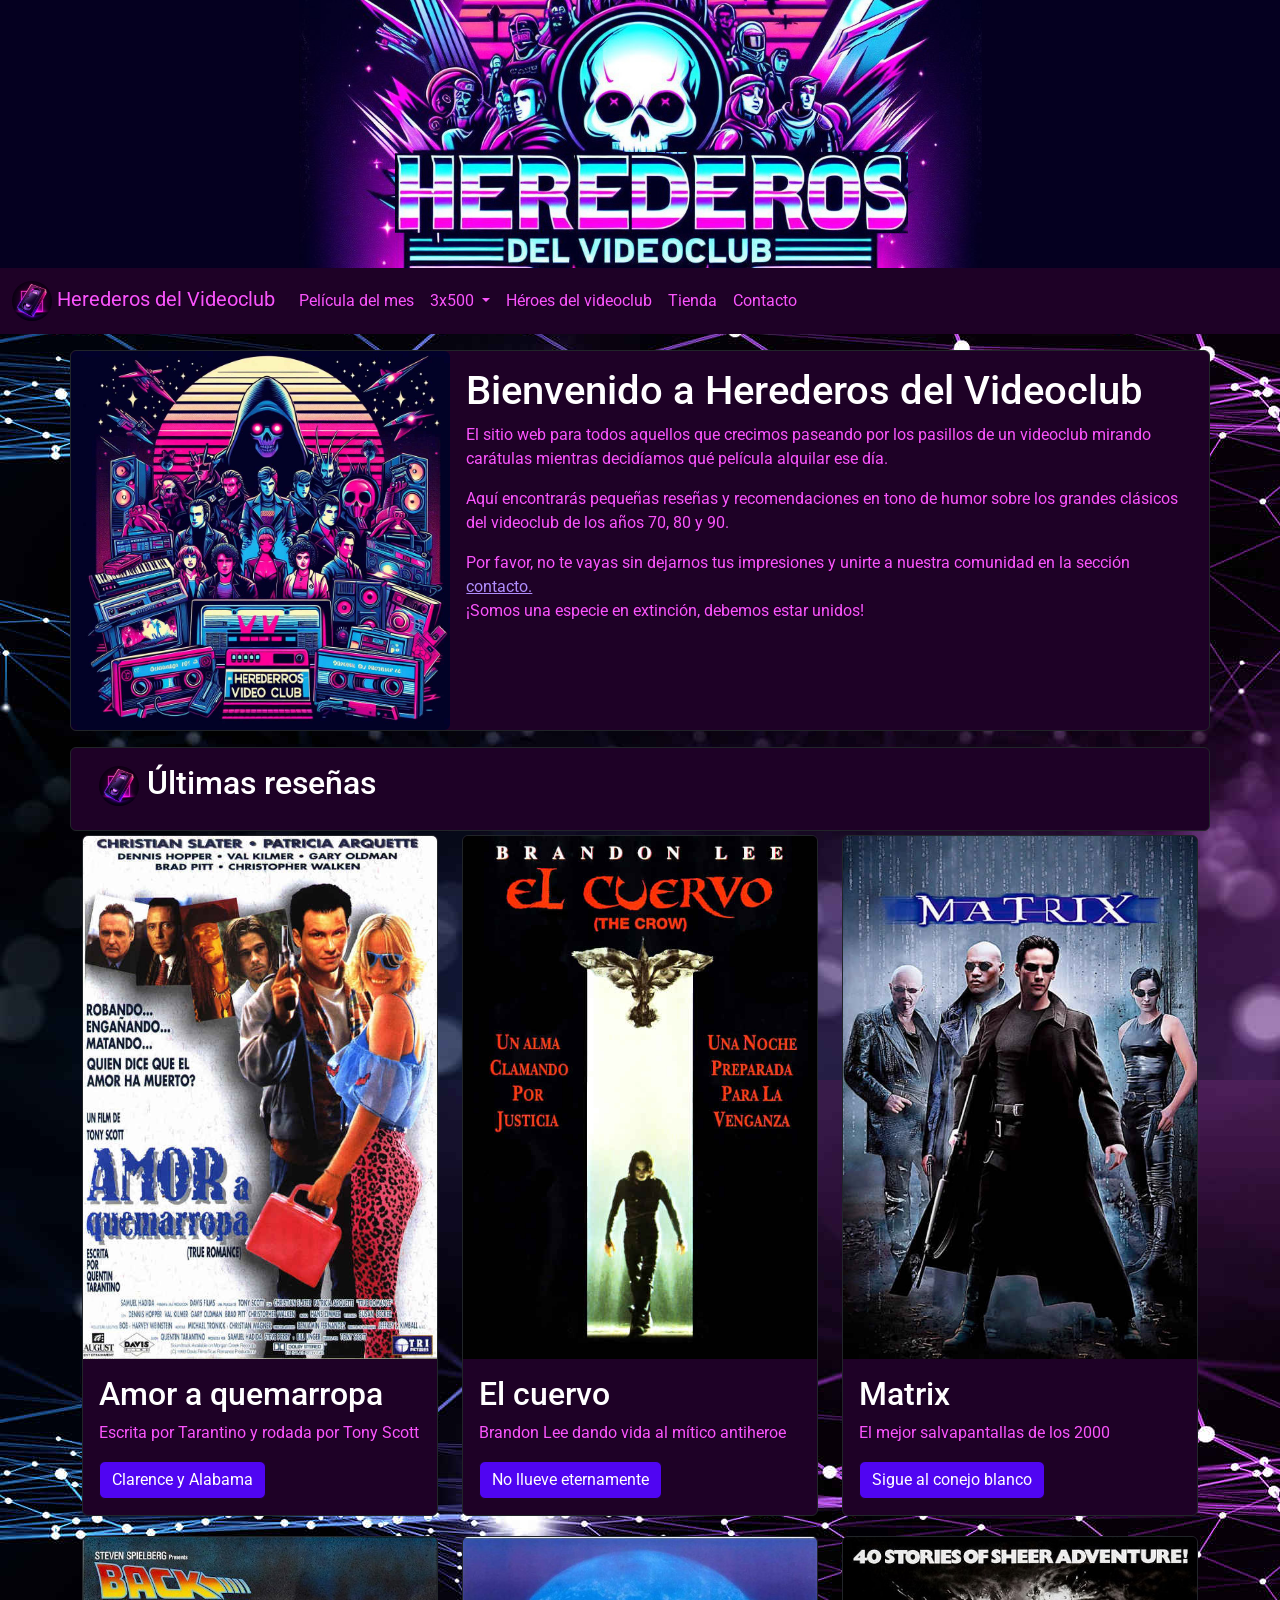
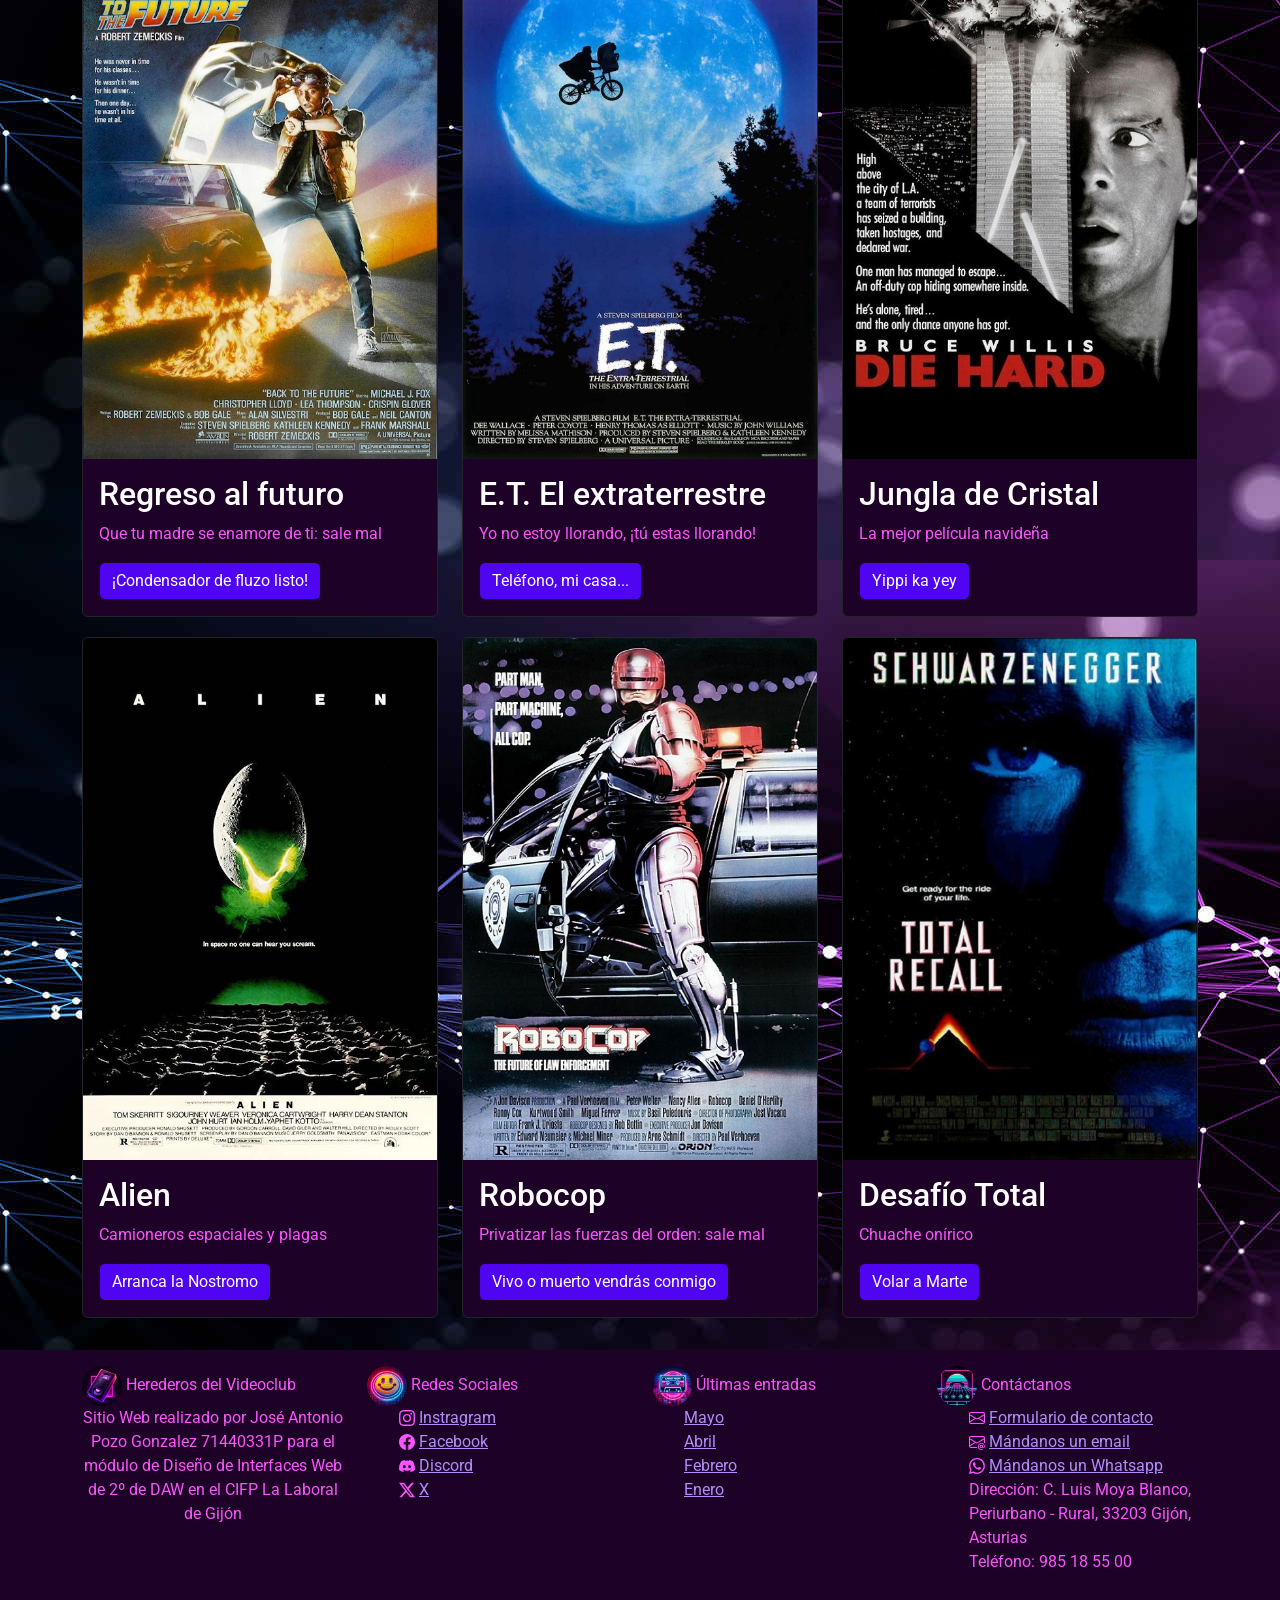
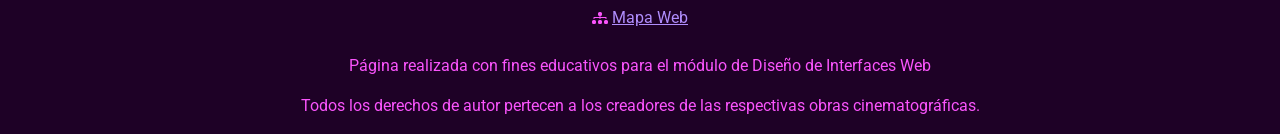
<file: index.html>
<!DOCTYPE html>
<!-- Pozo González José Antonio. DNI: 71440331P-->
<!-- email: iwc70842@educastur.es-->
<html lang="es">

<head>
  <meta name="description" content="Portada de la web dedicada a los amantes del cine de los 70,80 y 90. La generación del VHS y del Blockbuster">
  <meta charset="UTF-8"/>
  <meta name="viewport" content="width=device-width, initial-scale=1"/>
  <link rel="icon" type="image/vnd.icon" href="/img/fav.ico">
  <link type="text/css" rel="stylesheet" href="bs/css/bootstrap.min.css"/>
  <link type="text/css" rel="stylesheet" href="/css/estilo.css"/>  
  <link rel="preconnect" href="https://fonts.googleapis.com"/>
  <link rel="preconnect" href="https://fonts.gstatic.com" crossorigin/>
  <link href="https://fonts.googleapis.com/css2?family=Roboto&display=swap" rel="stylesheet"/>
  <title>Herederos del videoclub</title>
</head>

<body>
  <script src="bs/js/bootstrap.bundle.min.js"></script>

  <header>  
    <a href="index.html"><img src="/img/cabecera.jpg" class="img-fluid"  width="100%" alt="Logo Herederos del Videoclub"></a>      
  </header>  
    
  <nav class="navbar navbar-expand-sm sticky-top">
    <div class="container-fluid">
      <a class="navbar-brand" href="/index.html"><img src="/img/logo.jpg" alt="Logo Herederos" style="width:40px;" class="rounded-pill"> Herederos del Videoclub </a>
      <button class="navbar-toggler" type="button" aria-label="menú" data-bs-toggle="collapse" data-bs-target="#collapsibleNavbar">
        <span class="navbar-toggler-icon"></span>
      </button>
      <div class="collapse navbar-collapse" id="collapsibleNavbar">
        <ul class="navbar-nav">
          <li class="nav-item">
            <a class="nav-link" href="peliculames.html#amor">Película del mes</a>
          </li>          
          <li class="nav-item dropdown">            
             <a class="nav-link dropdown-toggle" href="/3x500.html" id="navbarScrollingDropdown" role="button" data-bs-toggle="dropdown" aria-expanded="false">
             3x500
            </a>
            <ul class="dropdown-menu" aria-labelledby="navbarScrollingDropdown">
              <li><a class="dropdown-item" href="/3x500.html#sly">Pack Stallone</a></li>
              <li><a class="dropdown-item" href="/3x500.html#Schwarzenegger">Pack Schwarzenegger</a></li>             
              <li><a class="dropdown-item" href="/3x500.html#VanDamme">Pack Jean-Claude Van Damme</a></li>
            </ul>
          </li>         
          <li class="nav-item">
            <a class="nav-link" href="heroesvhs.html">Héroes del videoclub</a>
          </li>
          <li class="nav-item">
            <a class="nav-link" href="tienda.html">Tienda</a>
          </li>
          <li class="nav-item">
            <a class="nav-link" href="contacto.html#formulario">Contacto</a>
          </li>
        </ul>
      </div>
    </div>
  </nav>

  <main>
    <section>
      <div class="container mt-3">
        <div class="row justify-content-between">
          <div class="card mb-3 border-dark text-white px-0">  
            <div class="row g-0">         
              <div class="col-md-4">
                <img src="/img/Portada.jpg" class="img-fluid rounded" alt="Imagen de los herederos del videoclub">
              </div>
              <div class="col-md-8">
                <div class="card-body">
                  <h1 class="card-title">Bienvenido a Herederos del Videoclub</h1>
                  <p class="card-text">El sitio web para todos aquellos que crecimos paseando por los pasillos de un videoclub mirando carátulas mientras decidíamos qué película alquilar ese día. </p>
                  <p> Aquí encontrarás pequeñas reseñas y recomendaciones en tono de humor sobre los grandes clásicos del videoclub de los años 70, 80 y 90.</p>
                  <p> Por favor, no te vayas sin dejarnos tus impresiones y unirte a nuestra comunidad en la sección <a href="/contacto.html#formulario">contacto.</a><br> ¡Somos una especie en extinción, debemos estar unidos!</p>                  
                </div>
              </div>
            </div> 
          </div>         
        </div>
      </div>
    </section>
    <section>      
      <div class="container">
        <div class="row">
          <div class="card border-dark text-white"> 
            <div class="card-body">
              <h2 class="card-title"><img src="/img/logo.jpg" alt="Logo Herederos" style="width:40px;" class="rounded-pill"> Últimas reseñas</h2>
            </div>
          </div>
        </div>
      </div>
      <div class="container mt-1">
        <div class="row justify-content-between">
          <div class="col-sm-4">
            <div class="card border-dark mb-3 text-white">
              <img class="card-img-top" src="/img/trueromance.jpg" alt="Caratula Amor a quemarropa">
              <div class="card-body">
                <h2 class="card-title">Amor a quemarropa</h2>
                <p class="card-text">Escrita por Tarantino y rodada por Tony Scott</p>
                <a href="peliculames.html#amor" class="btn btn-primary">Clarence y Alabama</a>
              </div>
            </div>
          </div>
          <div class="col-sm-4">
            <div class="card border-dark mb-3 text-white">
              <img class="card-img-top" src="/img/elcuervo.jpg" alt="Caratula El cuervo">
              <div class="card-body">
                <h2 class="card-title">El cuervo</h2>
                <p class="card-text">Brandon Lee dando vida al mítico antiheroe</p>
                <a href="/peliculames.html#cuervo" class="btn btn-primary">No llueve eternamente</a>
              </div>
            </div>
          </div>
          <div class="col-sm-4">
            <div class="card border-dark mb-3 text-white">
              <img class="card-img-top" src="/img/matrix.jpg" alt="Caratula Matrix">
              <div class="card-body">
                <h2 class="card-title">Matrix</h2>
                <p class="card-text">El mejor salvapantallas de los 2000</p>
                <a href="peliculames.html#matrix" class="btn btn-primary">Sigue al conejo blanco</a>
              </div>
            </div>
          </div>
        </div>
      </div>
      <div class="container mt-1">
        <div class="row justify-content-between">
          <div class="col-sm-4">
            <div class="card border-dark mb-3 text-white">
              <img class="card-img-top" src="/img/regresofuturo.jpg" alt="Caratula Regreso al futuro">
              <div class="card-body">
                <h2 class="card-title">Regreso al futuro</h2>
                <p class="card-text">Que tu madre se enamore de ti: sale mal</p>
                <a href="peliculames.html#regreso" class="btn btn-primary">¡Condensador de fluzo listo!</a>
              </div>
            </div>
          </div>
          <div class="col-sm-4">
            <div class="card border-dark mb-3 text-white">
              <img class="card-img-top" src="/img/ET.jpg" alt="Caratula E.T. El extraterrestre">
              <div class="card-body">
                <h2 class="card-title">E.T. El extraterrestre</h2>
                <p class="card-text">Yo no estoy llorando, ¡tú estas llorando!</p>
                <a href="/peliculames.html#ET" class="btn btn-primary">Teléfono, mi casa...</a>
              </div>
            </div>
          </div>
          <div class="col-sm-4">
            <div class="card border-dark mb-3 text-white">
              <img class="card-img-top" src="/img/JunglaCristal.jpg" alt="Caratula La jungla de cristal">
              <div class="card-body">
                <h2 class="card-title">Jungla de Cristal</h2>
                <p class="card-text">La mejor película navideña</p>
                <a href="peliculames.html#jungla" class="btn btn-primary">Yippi ka yey</a>
              </div>
            </div>
          </div>
        </div>
      </div>
      <div class="container mt-1">
        <div class="row justify-content-between">
          <div class="col-sm-4">
            <div class="card border-dark mb-3 text-white">
              <img class="card-img-top" src="/img/alien.jpg" alt="Caratula Alien">
              <div class="card-body">
                <h2 class="card-title">Alien</h2>
                <p class="card-text">Camioneros espaciales y plagas</p>
                <a href="peliculames.html#alien" class="btn btn-primary">Arranca la Nostromo</a>
              </div>
            </div>
          </div>
          <div class="col-sm-4">
            <div class="card border-dark mb-3 text-white">
              <img class="card-img-top" src="/img/Robocop.jpg" alt="Caratula Robocop">
              <div class="card-body">
                <h2 class="card-title">Robocop</h2>
                <p class="card-text">Privatizar las fuerzas del orden: sale mal</p>
                <a href="/peliculames.html#robocop" class="btn btn-primary">Vivo o muerto vendrás conmigo</a>
              </div>
            </div>
          </div>
          <div class="col-sm-4">
            <div class="card border-dark mb-3 text-white">
              <img class="card-img-top" src="/img/DesafioTotal.jpg" alt="Caratula Desafio Total">
              <div class="card-body">
                <h2 class="card-title">Desafío Total</h2>
                <p class="card-text">Chuache onírico</p>
                <a href="/peliculames.html#desafio" class="btn btn-primary">Volar a Marte</a>
              </div>
            </div>
          </div>
        </div>
      </div>
    </section>  
  </main>

  <footer class="footer">
    <div class="container mt-3">
      <div class="row justify-content-around">
        <div class="col-sm-3 mt-3">
          <img src="/img/logo.jpg" alt="Logo Herederos" style="width:40px;" class="rounded-pill"> Herederos del Videoclub   
          <p class="text-center">Sitio Web realizado por José Antonio Pozo Gonzalez 71440331P para el módulo de Diseño de Interfaces Web de 2º de DAW en el CIFP La Laboral de Gijón</p>          
        </div>        
        <div class="col-sm-3 mt-3">
          <img src="/img/rrss.jpg" alt="Nuestras Redes Sociales" style="width:40px;" class="rounded-pill"> Redes Sociales 
          
          <ul>
            <li>
              <svg xmlns="http://www.w3.org/2000/svg" width="16" height="16" fill="currentColor" class="bi bi-instagram" viewBox="0 0 16 16">
                <path d="M8 0C5.829 0 5.556.01 4.703.048 3.85.088 3.269.222 2.76.42a3.917 3.917 0 0 0-1.417.923A3.927 3.927 0 0 0 .42 2.76C.222 3.268.087 3.85.048 4.7.01 5.555 0 5.827 0 8.001c0 2.172.01 2.444.048 3.297.04.852.174 1.433.372 1.942.205.526.478.972.923 1.417.444.445.89.719 1.416.923.51.198 1.09.333 1.942.372C5.555 15.99 5.827 16 8 16s2.444-.01 3.298-.048c.851-.04 1.434-.174 1.943-.372a3.916 3.916 0 0 0 1.416-.923c.445-.445.718-.891.923-1.417.197-.509.332-1.09.372-1.942C15.99 10.445 16 10.173 16 8s-.01-2.445-.048-3.299c-.04-.851-.175-1.433-.372-1.941a3.926 3.926 0 0 0-.923-1.417A3.911 3.911 0 0 0 13.24.42c-.51-.198-1.092-.333-1.943-.372C10.443.01 10.172 0 7.998 0h.003zm-.717 1.442h.718c2.136 0 2.389.007 3.232.046.78.035 1.204.166 1.486.275.373.145.64.319.92.599.28.28.453.546.598.92.11.281.24.705.275 1.485.039.843.047 1.096.047 3.231s-.008 2.389-.047 3.232c-.035.78-.166 1.203-.275 1.485a2.47 2.47 0 0 1-.599.919c-.28.28-.546.453-.92.598-.28.11-.704.24-1.485.276-.843.038-1.096.047-3.232.047s-2.39-.009-3.233-.047c-.78-.036-1.203-.166-1.485-.276a2.478 2.478 0 0 1-.92-.598 2.48 2.48 0 0 1-.6-.92c-.109-.281-.24-.705-.275-1.485-.038-.843-.046-1.096-.046-3.233 0-2.136.008-2.388.046-3.231.036-.78.166-1.204.276-1.486.145-.373.319-.64.599-.92.28-.28.546-.453.92-.598.282-.11.705-.24 1.485-.276.738-.034 1.024-.044 2.515-.045v.002zm4.988 1.328a.96.96 0 1 0 0 1.92.96.96 0 0 0 0-1.92zm-4.27 1.122a4.109 4.109 0 1 0 0 8.217 4.109 4.109 0 0 0 0-8.217zm0 1.441a2.667 2.667 0 1 1 0 5.334 2.667 2.667 0 0 1 0-5.334"/>
              </svg>
              <a href="https://www.instagram.com" target="_blank">Instragram</a>
            </li>           
            <li>
              <svg xmlns="http://www.w3.org/2000/svg" width="16" height="16" fill="currentColor" class="bi bi-facebook" viewBox="0 0 16 16">
                <path d="M16 8.049c0-4.446-3.582-8.05-8-8.05C3.58 0-.002 3.603-.002 8.05c0 4.017 2.926 7.347 6.75 7.951v-5.625h-2.03V8.05H6.75V6.275c0-2.017 1.195-3.131 3.022-3.131.876 0 1.791.157 1.791.157v1.98h-1.009c-.993 0-1.303.621-1.303 1.258v1.51h2.218l-.354 2.326H9.25V16c3.824-.604 6.75-3.934 6.75-7.951"/>
              </svg>
              <a href="https://www.facebook.com" target="_blank">Facebook</a>
            </li>
            <li>
              <svg xmlns="http://www.w3.org/2000/svg" width="16" height="16" fill="currentColor" class="bi bi-discord" viewBox="0 0 16 16">
                <path d="M13.545 2.907a13.227 13.227 0 0 0-3.257-1.011.05.05 0 0 0-.052.025c-.141.25-.297.577-.406.833a12.19 12.19 0 0 0-3.658 0 8.258 8.258 0 0 0-.412-.833.051.051 0 0 0-.052-.025c-1.125.194-2.22.534-3.257 1.011a.041.041 0 0 0-.021.018C.356 6.024-.213 9.047.066 12.032c.001.014.01.028.021.037a13.276 13.276 0 0 0 3.995 2.02.05.05 0 0 0 .056-.019c.308-.42.582-.863.818-1.329a.05.05 0 0 0-.01-.059.051.051 0 0 0-.018-.011 8.875 8.875 0 0 1-1.248-.595.05.05 0 0 1-.02-.066.051.051 0 0 1 .015-.019c.084-.063.168-.129.248-.195a.05.05 0 0 1 .051-.007c2.619 1.196 5.454 1.196 8.041 0a.052.052 0 0 1 .053.007c.08.066.164.132.248.195a.051.051 0 0 1-.004.085 8.254 8.254 0 0 1-1.249.594.05.05 0 0 0-.03.03.052.052 0 0 0 .003.041c.24.465.515.909.817 1.329a.05.05 0 0 0 .056.019 13.235 13.235 0 0 0 4.001-2.02.049.049 0 0 0 .021-.037c.334-3.451-.559-6.449-2.366-9.106a.034.034 0 0 0-.02-.019Zm-8.198 7.307c-.789 0-1.438-.724-1.438-1.612 0-.889.637-1.613 1.438-1.613.807 0 1.45.73 1.438 1.613 0 .888-.637 1.612-1.438 1.612m5.316 0c-.788 0-1.438-.724-1.438-1.612 0-.889.637-1.613 1.438-1.613.807 0 1.451.73 1.438 1.613 0 .888-.631 1.612-1.438 1.612"/>
              </svg>
              <a href="https://discord.com/" target="_blank">Discord</a>
            </li>
            <li>
              <svg xmlns="http://www.w3.org/2000/svg" width="16" height="16" fill="currentColor" class="bi bi-twitter-x" viewBox="0 0 16 16">
                <path d="M12.6.75h2.454l-5.36 6.142L16 15.25h-4.937l-3.867-5.07-4.425 5.07H.316l5.733-6.57L0 .75h5.063l3.495 4.633L12.601.75Zm-.86 13.028h1.36L4.323 2.145H2.865l8.875 11.633Z"/>
              </svg>
              <a href="https://twitter.com" target="_blank">X</a>
            </li>
          </ul>                  
        </div>
        <div class="col-sm-3 mt-3">
          <img src="/img/utlimasEntradas.jpg" alt="Ultimas entradas" style="width:40px;" class="rounded-pill"> Últimas entradas
          <ul>
            <li>
              <a href="peliculames.html#amor">Mayo</a>
            </li>
            <li>
              <a href="peliculames.html#cuervo">Abril</a>
            </li>
            <li>
              <a href="peliculames.html#matrix">Febrero</a>
            </li>
            <li>
              <a href="peliculames.html#regreso">Enero</a>
            </li>           
          </ul>        
        </div>
        <div class="col-sm-3 mt-3">
          <img src="/img/Contacto.jpg" alt="Contacto" style="width:40px;" class="rounded-pill"> Contáctanos  
          <ul>
            <li>
              <svg xmlns="http://www.w3.org/2000/svg" width="16" height="16" fill="currentColor" class="bi bi-envelope" viewBox="0 0 16 16">
                <path d="M0 4a2 2 0 0 1 2-2h12a2 2 0 0 1 2 2v8a2 2 0 0 1-2 2H2a2 2 0 0 1-2-2zm2-1a1 1 0 0 0-1 1v.217l7 4.2 7-4.2V4a1 1 0 0 0-1-1zm13 2.383-4.708 2.825L15 11.105zm-.034 6.876-5.64-3.471L8 9.583l-1.326-.795-5.64 3.47A1 1 0 0 0 2 13h12a1 1 0 0 0 .966-.741M1 11.105l4.708-2.897L1 5.383z"/>
              </svg>
              <a href="contacto.html">Formulario de contacto</a>
            </li>
            <li>
              <svg xmlns="http://www.w3.org/2000/svg" width="16" height="16" fill="currentColor" class="bi bi-envelope-at" viewBox="0 0 16 16">
                <path d="M2 2a2 2 0 0 0-2 2v8.01A2 2 0 0 0 2 14h5.5a.5.5 0 0 0 0-1H2a1 1 0 0 1-.966-.741l5.64-3.471L8 9.583l7-4.2V8.5a.5.5 0 0 0 1 0V4a2 2 0 0 0-2-2zm3.708 6.208L1 11.105V5.383zM1 4.217V4a1 1 0 0 1 1-1h12a1 1 0 0 1 1 1v.217l-7 4.2z"/>
                <path d="M14.247 14.269c1.01 0 1.587-.857 1.587-2.025v-.21C15.834 10.43 14.64 9 12.52 9h-.035C10.42 9 9 10.36 9 12.432v.214C9 14.82 10.438 16 12.358 16h.044c.594 0 1.018-.074 1.237-.175v-.73c-.245.11-.673.18-1.18.18h-.044c-1.334 0-2.571-.788-2.571-2.655v-.157c0-1.657 1.058-2.724 2.64-2.724h.04c1.535 0 2.484 1.05 2.484 2.326v.118c0 .975-.324 1.39-.639 1.39-.232 0-.41-.148-.41-.42v-2.19h-.906v.569h-.03c-.084-.298-.368-.63-.954-.63-.778 0-1.259.555-1.259 1.4v.528c0 .892.49 1.434 1.26 1.434.471 0 .896-.227 1.014-.643h.043c.118.42.617.648 1.12.648Zm-2.453-1.588v-.227c0-.546.227-.791.573-.791.297 0 .572.192.572.708v.367c0 .573-.253.744-.564.744-.354 0-.581-.215-.581-.8Z"/>
              </svg>
              <a href="mailto:herederosdelvideoclub@correo.com">Mándanos un email</a>
            </li>
            <li>
              <svg xmlns="http://www.w3.org/2000/svg" width="16" height="16" fill="currentColor" class="bi bi-whatsapp" viewBox="0 0 16 16">
                <path d="M13.601 2.326A7.854 7.854 0 0 0 7.994 0C3.627 0 .068 3.558.064 7.926c0 1.399.366 2.76 1.057 3.965L0 16l4.204-1.102a7.933 7.933 0 0 0 3.79.965h.004c4.368 0 7.926-3.558 7.93-7.93A7.898 7.898 0 0 0 13.6 2.326zM7.994 14.521a6.573 6.573 0 0 1-3.356-.92l-.24-.144-2.494.654.666-2.433-.156-.251a6.56 6.56 0 0 1-1.007-3.505c0-3.626 2.957-6.584 6.591-6.584a6.56 6.56 0 0 1 4.66 1.931 6.557 6.557 0 0 1 1.928 4.66c-.004 3.639-2.961 6.592-6.592 6.592zm3.615-4.934c-.197-.099-1.17-.578-1.353-.646-.182-.065-.315-.099-.445.099-.133.197-.513.646-.627.775-.114.133-.232.148-.43.05-.197-.1-.836-.308-1.592-.985-.59-.525-.985-1.175-1.103-1.372-.114-.198-.011-.304.088-.403.087-.088.197-.232.296-.346.1-.114.133-.198.198-.33.065-.134.034-.248-.015-.347-.05-.099-.445-1.076-.612-1.47-.16-.389-.323-.335-.445-.34-.114-.007-.247-.007-.38-.007a.729.729 0 0 0-.529.247c-.182.198-.691.677-.691 1.654 0 .977.71 1.916.81 2.049.098.133 1.394 2.132 3.383 2.992.47.205.84.326 1.129.418.475.152.904.129 1.246.08.38-.058 1.171-.48 1.338-.943.164-.464.164-.86.114-.943-.049-.084-.182-.133-.38-.232z"/>
              </svg>
              <a href="https://api.whatsapp.com/send/?phone=34666123123" target="_blank">Mándanos un Whatsapp</a>
              
            </li>
            <li>
              <p>Dirección: C. Luis Moya Blanco, Periurbano - Rural, 33203 Gijón, Asturias <br>Teléfono: 985 18 55 00</p>
            </li>
          </ul>
                 
        </div>        
      </div>
    </div>
    <div class="container mt-3">
     <div class="row justify-content-around">
        <div class="col-12" style="text-align: center;">
          <svg xmlns="http://www.w3.org/2000/svg" width="16" height="16" fill="currentColor" class="bi bi-diagram-3-fill" viewBox="0 0 16 16">
            <path fill-rule="evenodd" d="M6 3.5A1.5 1.5 0 0 1 7.5 2h1A1.5 1.5 0 0 1 10 3.5v1A1.5 1.5 0 0 1 8.5 6v1H14a.5.5 0 0 1 .5.5v1a.5.5 0 0 1-1 0V8h-5v.5a.5.5 0 0 1-1 0V8h-5v.5a.5.5 0 0 1-1 0v-1A.5.5 0 0 1 2 7h5.5V6A1.5 1.5 0 0 1 6 4.5zm-6 8A1.5 1.5 0 0 1 1.5 10h1A1.5 1.5 0 0 1 4 11.5v1A1.5 1.5 0 0 1 2.5 14h-1A1.5 1.5 0 0 1 0 12.5zm6 0A1.5 1.5 0 0 1 7.5 10h1a1.5 1.5 0 0 1 1.5 1.5v1A1.5 1.5 0 0 1 8.5 14h-1A1.5 1.5 0 0 1 6 12.5zm6 0a1.5 1.5 0 0 1 1.5-1.5h1a1.5 1.5 0 0 1 1.5 1.5v1a1.5 1.5 0 0 1-1.5 1.5h-1a1.5 1.5 0 0 1-1.5-1.5z"/>
          </svg>
          <a href="/mapaweb.html">Mapa Web</a><br><br>
         <p class="text-center">Página realizada con fines educativos para el módulo de Diseño de Interfaces Web</p>
         <p class="text-center">Todos los derechos de autor pertecen a los creadores de las respectivas obras cinematográficas.</p>
        </div>
      </div>
    </div>
    
  </footer>
</body>

</html>
</file>
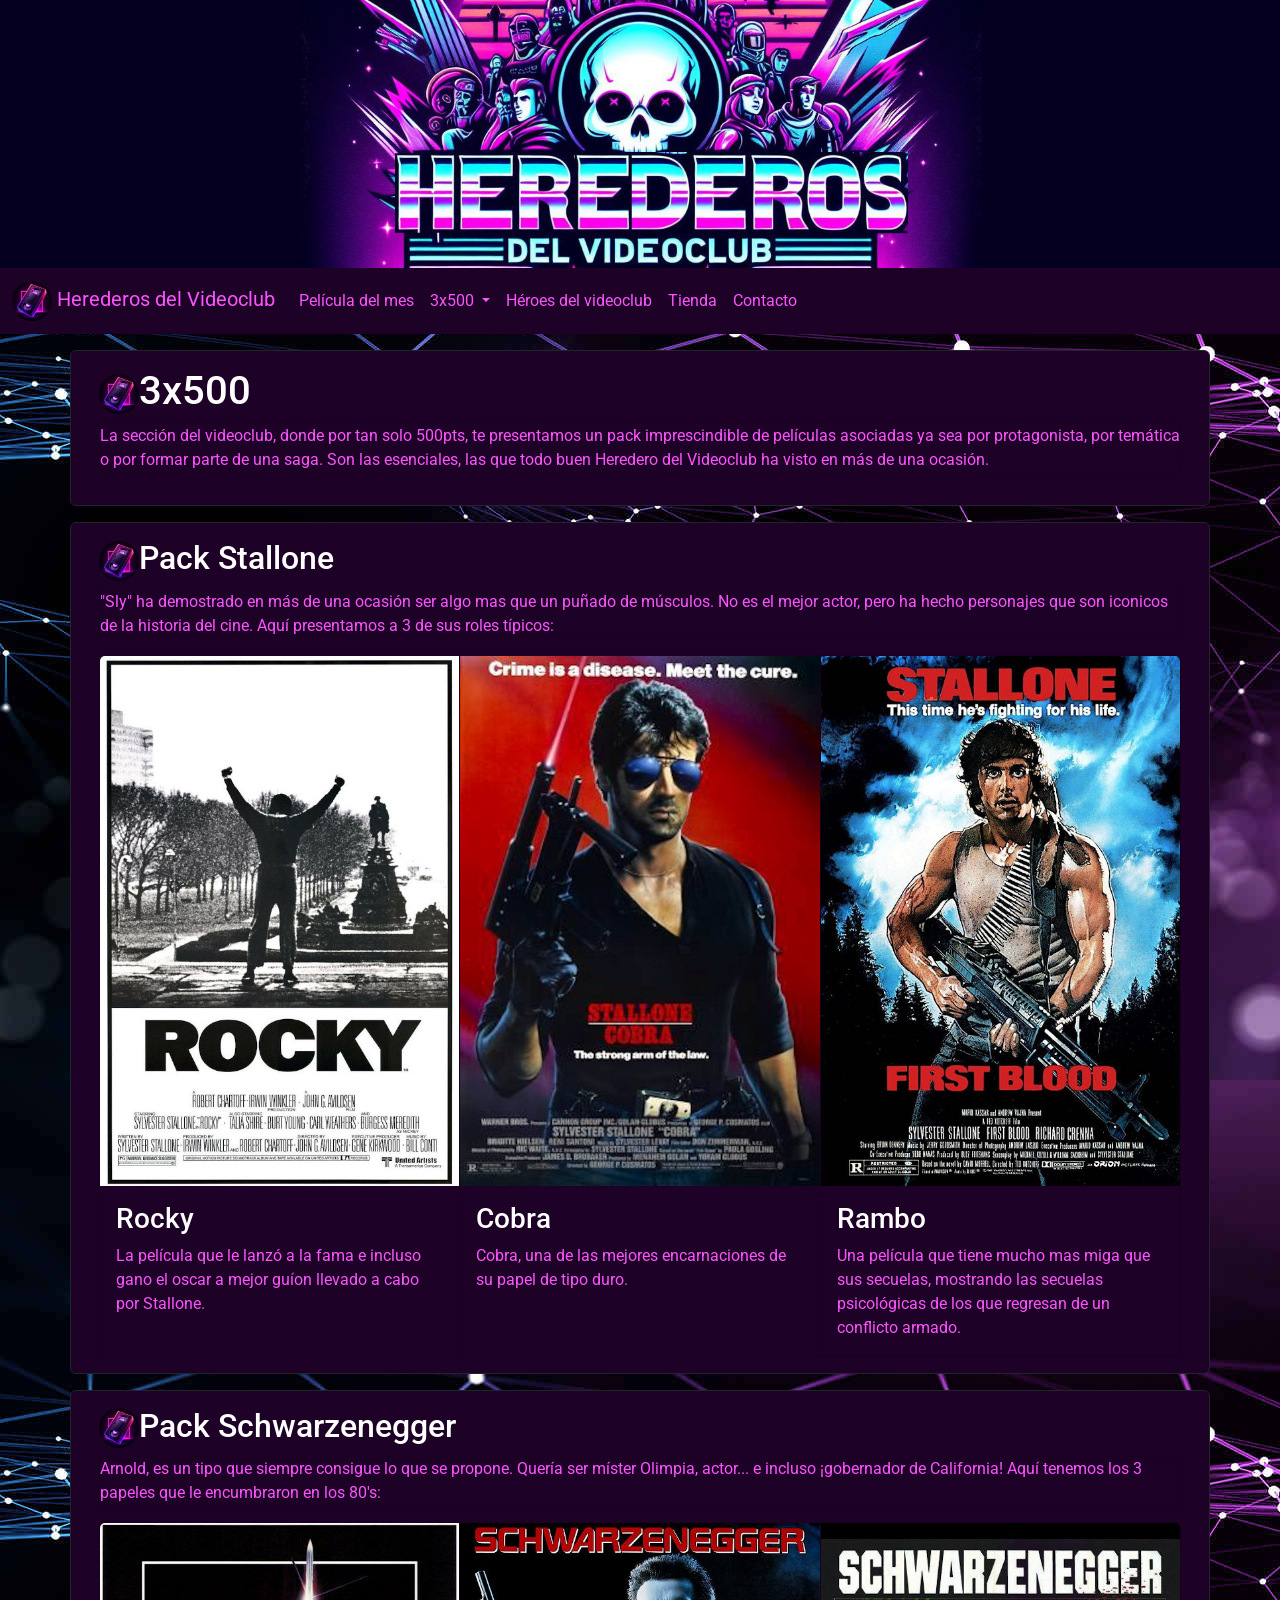
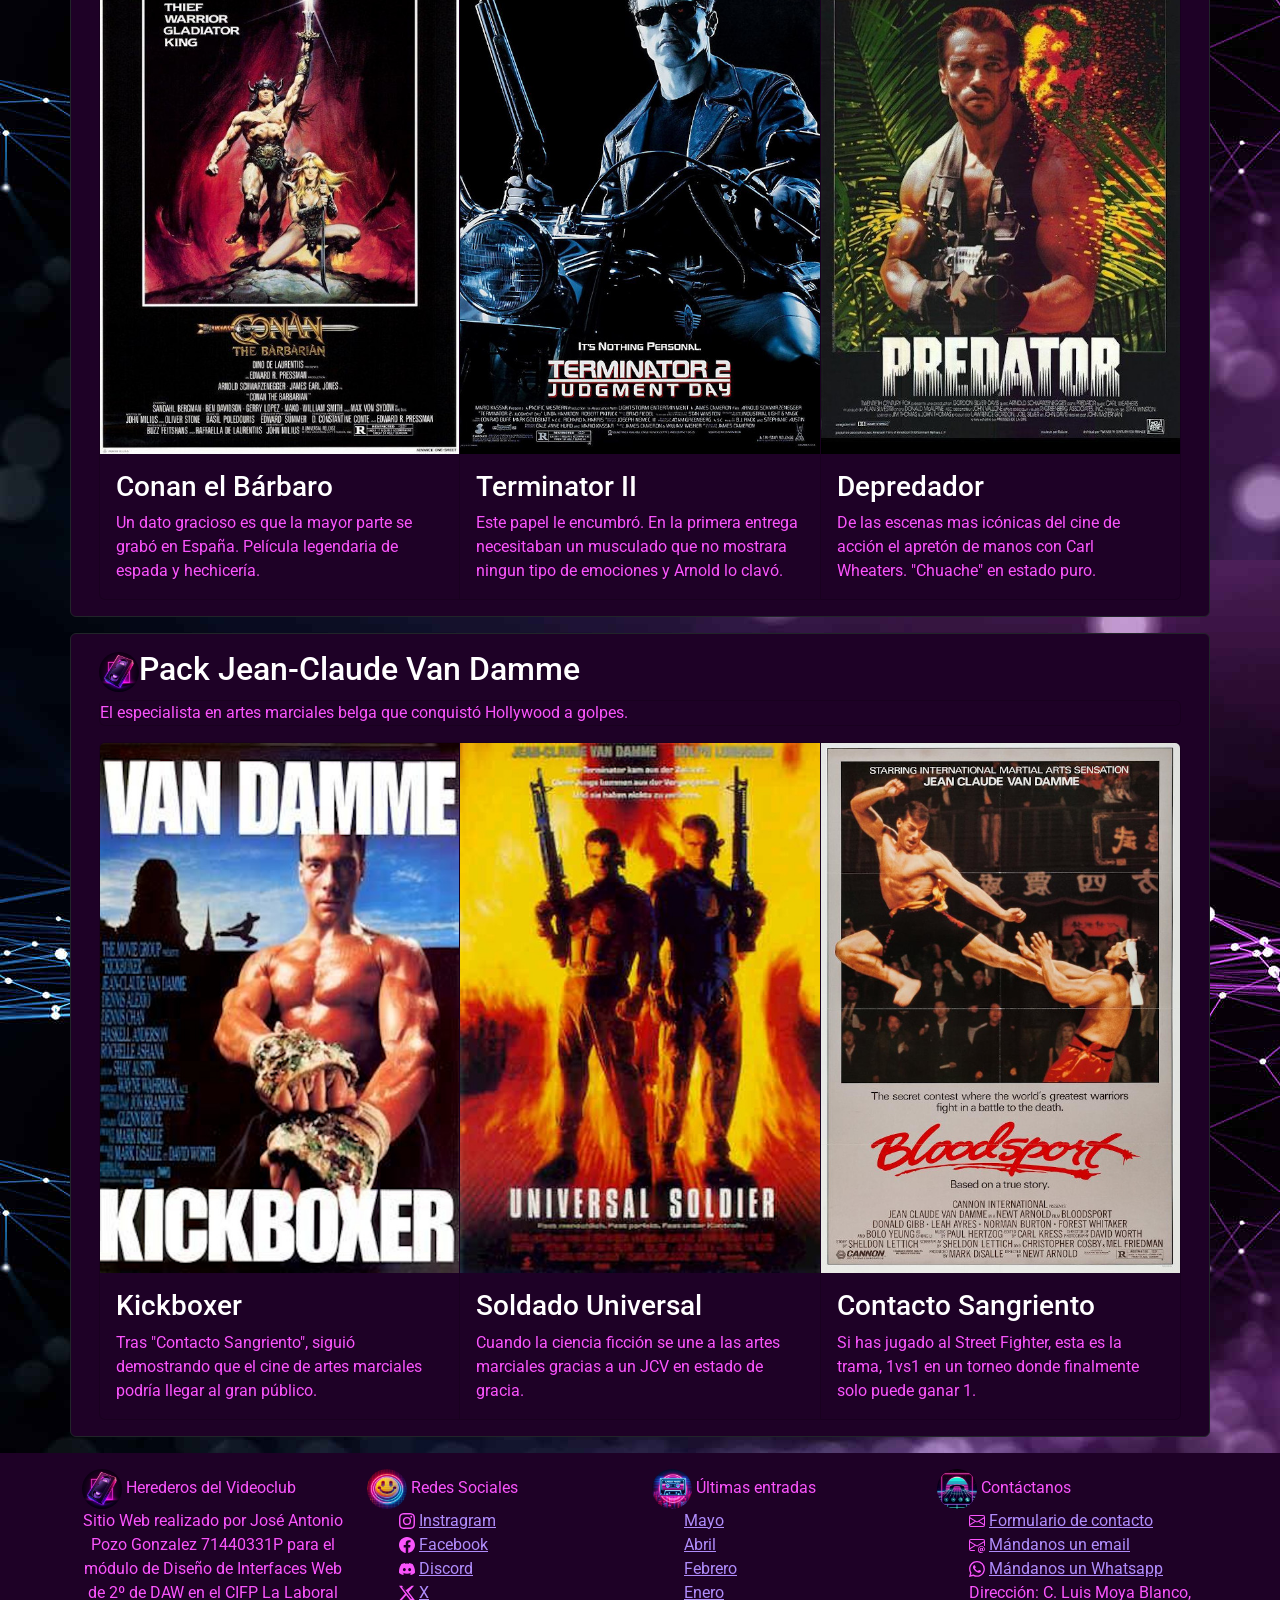
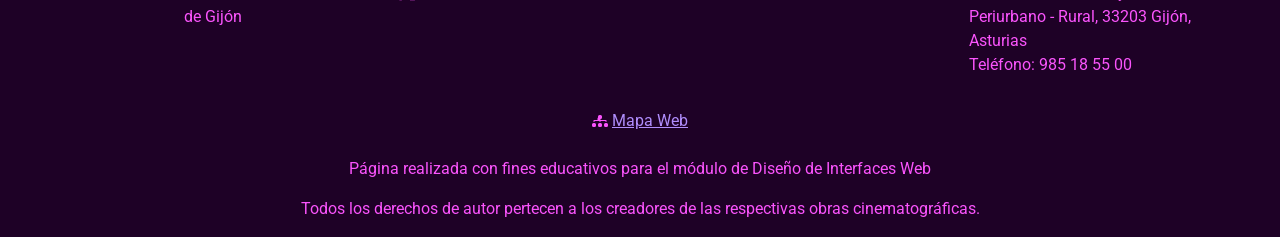
<file: 3x500.html>
<!DOCTYPE html>
<!-- Pozo González José Antonio. DNI: 71440331P-->
<!-- email: iwc70842@educastur.es-->
<html lang="es">

<head>
  <meta name="description" content="Nuestra seleccion de oferta recomendada para el fin de semana.">
  <meta charset="UTF-8"/>
  <meta name="viewport" content="width=device-width, initial-scale=1"/>
  <link rel="icon" type="image/vnd.icon" href="/img/fav.ico">
  <link type="text/css" rel="stylesheet" href="bs/css/bootstrap.min.css"/>
  <link type="text/css" rel="stylesheet" href="/css/estilo.css"/>
  <link rel="preconnect" href="https://fonts.googleapis.com"/>
  <link rel="preconnect" href="https://fonts.gstatic.com" crossorigin/>
  <link href="https://fonts.googleapis.com/css2?family=Roboto&display=swap" rel="stylesheet"/>
  <title>HdV - 3x500</title>
</head>

<body>
  <script src="bs/js/bootstrap.bundle.min.js"></script>

  <header>
    <a href="index.html"><img src="/img/cabecera.jpg" class="img-fluid" alt="Logo Herederos del Videoclub"></a>
  </header>
  
  <nav class="navbar navbar-expand-sm sticky-top">
    <div class="container-fluid">
      <a class="navbar-brand" href="/index.html"><img src="/img/logo.jpg" alt="Logo Herederos" style="width:40px;" class="rounded-pill"> Herederos del Videoclub </a>
      <button class="navbar-toggler" type="button" aria-label="menú" data-bs-toggle="collapse" data-bs-target="#collapsibleNavbar">
        <span class="navbar-toggler-icon"></span>
      </button>
      <div class="collapse navbar-collapse" id="collapsibleNavbar">
        <ul class="navbar-nav">
          <li class="nav-item">
            <a class="nav-link" href="peliculames.html#amor">Película del mes</a>
          </li>          
          <li class="nav-item dropdown">            
             <a class="nav-link dropdown-toggle" href="/3x500.html" id="navbarScrollingDropdown" role="button" data-bs-toggle="dropdown" aria-expanded="false">
             3x500
            </a>
            <ul class="dropdown-menu" aria-labelledby="navbarScrollingDropdown">
              <li><a class="dropdown-item" href="/3x500.html#sly">Pack Stallone</a></li>
              <li><a class="dropdown-item" href="/3x500.html#Schwarzenegger">Pack Schwarzenegger</a></li>             
              <li><a class="dropdown-item" href="/3x500.html#VanDamme">Pack Jean-Claude Van Damme</a></li>
            </ul>
          </li>         
          <li class="nav-item">
            <a class="nav-link" href="heroesvhs.html">Héroes del videoclub</a>
          </li>
          <li class="nav-item">
            <a class="nav-link" href="tienda.html">Tienda</a>
          </li>
          <li class="nav-item">
            <a class="nav-link" href="contacto.html#formulario">Contacto</a>
          </li>
        </ul>
      </div>
    </div>
  </nav>

  <main>
    <section id="3x500">
      <div class="container mt-3">
        <div class="row">
          <div class="card border-dark text-white"> 
            <div class="card-body">
              <h1 class="card-title"><img src="/img/logo.jpg" alt="Logo Herederos" style="width:40px;" class="rounded-pill">3x500</h1>
              <div class="card text-white mb-3">              
                <p class="card-text">La sección del videoclub, donde por tan solo 500pts, te presentamos un pack imprescindible de películas asociadas ya sea por protagonista, por temática o por formar parte de una saga. Son las esenciales, las que todo buen Heredero del Videoclub ha visto en más de una ocasión.</p>
              </div> 
            </div>             
          </div>
        </div>
      </div>               
    </section>
    <section id="sly">
      <div class="container mt-3">
        <div class="row">
          <div class="card border-dark text-white"> 
            <div class="card-body">
              <h2 class="card-title"><img src="/img/logo.jpg" alt="Logo Herederos" style="width:40px;" class="rounded-pill">Pack Stallone</h2>
              <div class="card text-white mb-3">              
                <p class="card-text">"Sly" ha demostrado en más de una ocasión ser algo mas que un puñado de músculos. No es el mejor actor, pero ha hecho personajes que son iconicos de la historia del cine.
                                      Aquí presentamos a 3 de sus roles típicos:  
                </p>
              </div>
              <div class="card-group ">
                <div class="card text-white">
                  <img src="/img/rocky.jpg" class="card-img-top" alt="Carátula de Rocky">
                  <div class="card-body">
                    <h3 class="card-title">Rocky</h3>
                    <p class="card-text">La película que le lanzó a la fama e incluso gano el oscar a mejor guíon llevado a cabo por Stallone.</p>
                    
                  </div>
                </div>
                <div class="card text-white">
                  <img src="/img/cobra.jpg" class="card-img-top" alt="Carátula de Cobra">
                  <div class="card-body">
                    <h3 class="card-title">Cobra</h3>
                    <p class="card-text">Cobra, una de las mejores encarnaciones de su papel de tipo duro.</p>                    
                  </div>
                </div>
                <div class="card text-white">
                  <img src="/img/rambo.jpg" class="card-img-top" alt="Carátula de Rambo">
                  <div class="card-body">
                    <h3 class="card-title">Rambo</h3>
                    <p class="card-text">Una película que tiene mucho mas miga que sus secuelas, mostrando las secuelas psicológicas de los que regresan de un conflicto armado.</p>                    
                  </div>
                </div>
              </div>
            </div>
          </div>
        </div>
      </div>               
    </section>
    <section id="Schwarzenegger">
      <div class="container mt-3">
        <div class="row">
          <div class="card border-dark text-white"> 
            <div class="card-body">
              <h2 class="card-title"><img src="/img/logo.jpg" alt="Logo Herederos" style="width:40px;" class="rounded-pill">Pack Schwarzenegger</h2>
              <div class="card text-white mb-3">              
                <p class="card-text">Arnold, es un tipo que siempre consigue lo que se propone. Quería ser míster Olimpia, actor... e incluso ¡gobernador de California! Aquí tenemos los 3 papeles que le encumbraron en los 80's: </p>
              </div>
              <div class="card-group ">
                <div class="card text-white">
                  <img src="/img/conan.jpg" class="card-img-top" alt="Carátula de Conan">
                  <div class="card-body">
                    <h3 class="card-title">Conan el Bárbaro</h3>
                    <p class="card-text">Un dato gracioso es que la mayor parte se grabó en España. Película legendaria de espada y hechicería.</p>
                    
                  </div>
                </div>
                <div class="card text-white">
                  <img src="/img/terminatorII.jpg" class="card-img-top" alt="Carátula de Terminator">
                  <div class="card-body">
                    <h3 class="card-title">Terminator II</h3>
                    <p class="card-text">Este papel le encumbró. En la primera entrega necesitaban un musculado que no mostrara ningun tipo de emociones y Arnold lo clavó.</p>                    
                  </div>
                </div>
                <div class="card text-white">
                  <img src="/img/predator.jpg" class="card-img-top" alt="Carátula de Depredador">
                  <div class="card-body">
                    <h3 class="card-title">Depredador</h3>
                    <p class="card-text">De las escenas mas icónicas del cine de acción el apretón de manos con Carl Wheaters. "Chuache" en estado puro.</p>                    
                  </div>
                </div>
              </div>
            </div>
          </div>
        </div>
      </div>               
    </section>
    <section id="VanDamme">
      <div class="container mt-3">
        <div class="row">
          <div class="card border-dark text-white"> 
            <div class="card-body">
              <h2 class="card-title"><img src="/img/logo.jpg" alt="Logo Herederos" style="width:40px;" class="rounded-pill">Pack Jean-Claude Van Damme</h2>
              <div class="card text-white mb-3">              
                <p class="card-text">El especialista en artes marciales belga que conquistó Hollywood a golpes.</p>
              </div>
              <div class="card-group ">
                <div class="card text-white">
                  <img src="/img/kickboxer.jpg" class="card-img-top" alt="Carátula de Kickboxer">
                  <div class="card-body">
                    <h3 class="card-title">Kickboxer</h3>
                    <p class="card-text">Tras "Contacto Sangriento", siguió demostrando que el cine de artes marciales podría llegar al gran público.</p>
                    
                  </div>
                </div>
                <div class="card text-white">
                  <img src="/img/soldadoUniversal.jpg" class="card-img-top" alt="Carátula de SoldadoUniversal">
                  <div class="card-body">
                    <h3 class="card-title">Soldado Universal</h3>
                    <p class="card-text">Cuando la ciencia ficción se une a las artes marciales gracias a un JCV en estado de gracia.</p>                    
                  </div>
                </div>
                <div class="card text-white">
                  <img src="/img/contactoSangriento.jpg" class="card-img-top" alt="Carátula de Contacto Sangriento">
                  <div class="card-body">
                    <h3 class="card-title">Contacto Sangriento</h3>
                    <p class="card-text">Si has jugado al Street Fighter, esta es la trama, 1vs1 en un torneo donde finalmente solo puede ganar 1.</p>                    
                  </div>
                </div>
              </div>
            </div>
          </div>
        </div>
      </div>               
    </section>    
  </main>

  <footer class="footer">
    <div class="container mt-3">
      <div class="row justify-content-around">
        <div class="col-sm-3 mt-3">
          <img src="/img/logo.jpg" alt="Logo Herederos" style="width:40px;" class="rounded-pill"> Herederos del Videoclub   
          <p class="text-center">Sitio Web realizado por José Antonio Pozo Gonzalez 71440331P para el módulo de Diseño de Interfaces Web de 2º de DAW en el CIFP La Laboral de Gijón</p>          
        </div>        
        <div class="col-sm-3 mt-3">
          <img src="/img/rrss.jpg" alt="Nuestras Redes Sociales" style="width:40px;" class="rounded-pill"> Redes Sociales 
          
          <ul>
            <li>
              <svg xmlns="http://www.w3.org/2000/svg" width="16" height="16" fill="currentColor" class="bi bi-instagram" viewBox="0 0 16 16">
                <path d="M8 0C5.829 0 5.556.01 4.703.048 3.85.088 3.269.222 2.76.42a3.917 3.917 0 0 0-1.417.923A3.927 3.927 0 0 0 .42 2.76C.222 3.268.087 3.85.048 4.7.01 5.555 0 5.827 0 8.001c0 2.172.01 2.444.048 3.297.04.852.174 1.433.372 1.942.205.526.478.972.923 1.417.444.445.89.719 1.416.923.51.198 1.09.333 1.942.372C5.555 15.99 5.827 16 8 16s2.444-.01 3.298-.048c.851-.04 1.434-.174 1.943-.372a3.916 3.916 0 0 0 1.416-.923c.445-.445.718-.891.923-1.417.197-.509.332-1.09.372-1.942C15.99 10.445 16 10.173 16 8s-.01-2.445-.048-3.299c-.04-.851-.175-1.433-.372-1.941a3.926 3.926 0 0 0-.923-1.417A3.911 3.911 0 0 0 13.24.42c-.51-.198-1.092-.333-1.943-.372C10.443.01 10.172 0 7.998 0h.003zm-.717 1.442h.718c2.136 0 2.389.007 3.232.046.78.035 1.204.166 1.486.275.373.145.64.319.92.599.28.28.453.546.598.92.11.281.24.705.275 1.485.039.843.047 1.096.047 3.231s-.008 2.389-.047 3.232c-.035.78-.166 1.203-.275 1.485a2.47 2.47 0 0 1-.599.919c-.28.28-.546.453-.92.598-.28.11-.704.24-1.485.276-.843.038-1.096.047-3.232.047s-2.39-.009-3.233-.047c-.78-.036-1.203-.166-1.485-.276a2.478 2.478 0 0 1-.92-.598 2.48 2.48 0 0 1-.6-.92c-.109-.281-.24-.705-.275-1.485-.038-.843-.046-1.096-.046-3.233 0-2.136.008-2.388.046-3.231.036-.78.166-1.204.276-1.486.145-.373.319-.64.599-.92.28-.28.546-.453.92-.598.282-.11.705-.24 1.485-.276.738-.034 1.024-.044 2.515-.045v.002zm4.988 1.328a.96.96 0 1 0 0 1.92.96.96 0 0 0 0-1.92zm-4.27 1.122a4.109 4.109 0 1 0 0 8.217 4.109 4.109 0 0 0 0-8.217zm0 1.441a2.667 2.667 0 1 1 0 5.334 2.667 2.667 0 0 1 0-5.334"/>
              </svg>
              <a href="https://www.instagram.com" target="_blank">Instragram</a>
            </li>           
            <li>
              <svg xmlns="http://www.w3.org/2000/svg" width="16" height="16" fill="currentColor" class="bi bi-facebook" viewBox="0 0 16 16">
                <path d="M16 8.049c0-4.446-3.582-8.05-8-8.05C3.58 0-.002 3.603-.002 8.05c0 4.017 2.926 7.347 6.75 7.951v-5.625h-2.03V8.05H6.75V6.275c0-2.017 1.195-3.131 3.022-3.131.876 0 1.791.157 1.791.157v1.98h-1.009c-.993 0-1.303.621-1.303 1.258v1.51h2.218l-.354 2.326H9.25V16c3.824-.604 6.75-3.934 6.75-7.951"/>
              </svg>
              <a href="https://www.facebook.com" target="_blank">Facebook</a>
            </li>
            <li>
              <svg xmlns="http://www.w3.org/2000/svg" width="16" height="16" fill="currentColor" class="bi bi-discord" viewBox="0 0 16 16">
                <path d="M13.545 2.907a13.227 13.227 0 0 0-3.257-1.011.05.05 0 0 0-.052.025c-.141.25-.297.577-.406.833a12.19 12.19 0 0 0-3.658 0 8.258 8.258 0 0 0-.412-.833.051.051 0 0 0-.052-.025c-1.125.194-2.22.534-3.257 1.011a.041.041 0 0 0-.021.018C.356 6.024-.213 9.047.066 12.032c.001.014.01.028.021.037a13.276 13.276 0 0 0 3.995 2.02.05.05 0 0 0 .056-.019c.308-.42.582-.863.818-1.329a.05.05 0 0 0-.01-.059.051.051 0 0 0-.018-.011 8.875 8.875 0 0 1-1.248-.595.05.05 0 0 1-.02-.066.051.051 0 0 1 .015-.019c.084-.063.168-.129.248-.195a.05.05 0 0 1 .051-.007c2.619 1.196 5.454 1.196 8.041 0a.052.052 0 0 1 .053.007c.08.066.164.132.248.195a.051.051 0 0 1-.004.085 8.254 8.254 0 0 1-1.249.594.05.05 0 0 0-.03.03.052.052 0 0 0 .003.041c.24.465.515.909.817 1.329a.05.05 0 0 0 .056.019 13.235 13.235 0 0 0 4.001-2.02.049.049 0 0 0 .021-.037c.334-3.451-.559-6.449-2.366-9.106a.034.034 0 0 0-.02-.019Zm-8.198 7.307c-.789 0-1.438-.724-1.438-1.612 0-.889.637-1.613 1.438-1.613.807 0 1.45.73 1.438 1.613 0 .888-.637 1.612-1.438 1.612m5.316 0c-.788 0-1.438-.724-1.438-1.612 0-.889.637-1.613 1.438-1.613.807 0 1.451.73 1.438 1.613 0 .888-.631 1.612-1.438 1.612"/>
              </svg>
              <a href="https://discord.com/" target="_blank">Discord</a>
            </li>
            <li>
              <svg xmlns="http://www.w3.org/2000/svg" width="16" height="16" fill="currentColor" class="bi bi-twitter-x" viewBox="0 0 16 16">
                <path d="M12.6.75h2.454l-5.36 6.142L16 15.25h-4.937l-3.867-5.07-4.425 5.07H.316l5.733-6.57L0 .75h3.063l3.495 4.633L12.601.75Zm-.86 13.028h1.36L4.323 2.145H2.865l8.875 11.633Z"/>
              </svg>
              <a href="https://twitter.com" target="_blank">X</a>
            </li>
          </ul>                  
        </div>
        <div class="col-sm-3 mt-3">
          <img src="/img/utlimasEntradas.jpg" alt="Ultimas entradas" style="width:40px;" class="rounded-pill"> Últimas entradas
          <ul>
            <li>
              <a href="peliculames.html#amor">Mayo</a>
            </li>
            <li>
              <a href="peliculames.html#cuervo">Abril</a>
            </li>
            <li>
              <a href="peliculames.html#matrix">Febrero</a>
            </li>
            <li>
              <a href="peliculames.html#regreso">Enero</a>
            </li>           
          </ul>           
        </div>
        <div class="col-sm-3 mt-3">
          <img src="/img/Contacto.jpg" alt="Contacto" style="width:40px;" class="rounded-pill"> Contáctanos  
          <ul>
            <li>
              <svg xmlns="http://www.w3.org/2000/svg" width="16" height="16" fill="currentColor" class="bi bi-envelope" viewBox="0 0 16 16">
                <path d="M0 4a2 2 0 0 1 2-2h12a2 2 0 0 1 2 2v8a2 2 0 0 1-2 2H2a2 2 0 0 1-2-2zm2-1a1 1 0 0 0-1 1v.217l7 4.2 7-4.2V4a1 1 0 0 0-1-1zm13 2.383-4.708 2.825L15 11.105zm-.034 6.876-5.64-3.471L8 9.583l-1.326-.795-5.64 3.47A1 1 0 0 0 2 13h12a1 1 0 0 0 .966-.741M1 11.105l4.708-2.897L1 5.383z"/>
              </svg>
              <a href="contacto.html">Formulario de contacto</a>
            </li>
            <li>
              <svg xmlns="http://www.w3.org/2000/svg" width="16" height="16" fill="currentColor" class="bi bi-envelope-at" viewBox="0 0 16 16">
                <path d="M2 2a2 2 0 0 0-2 2v8.01A2 2 0 0 0 2 14h3.5a.5.5 0 0 0 0-1H2a1 1 0 0 1-.966-.741l5.64-3.471L8 9.583l7-4.2V8.5a.5.5 0 0 0 1 0V4a2 2 0 0 0-2-2zm3.708 6.208L1 11.105V5.383zM1 4.217V4a1 1 0 0 1 1-1h12a1 1 0 0 1 1 1v.217l-7 4.2z"/>
                <path d="M14.247 14.269c1.01 0 1.587-.857 1.587-2.025v-.21C15.834 10.43 14.64 9 12.52 9h-.035C10.42 9 9 10.36 9 12.432v.214C9 14.82 10.438 16 12.358 16h.044c.594 0 1.018-.074 1.237-.175v-.73c-.245.11-.673.18-1.18.18h-.044c-1.334 0-2.571-.788-2.571-2.655v-.157c0-1.657 1.058-2.724 2.64-2.724h.04c1.535 0 2.484 1.05 2.484 2.326v.118c0 .975-.324 1.39-.639 1.39-.232 0-.41-.148-.41-.42v-2.19h-.906v.569h-.03c-.084-.298-.368-.63-.954-.63-.778 0-1.259.555-1.259 1.4v.528c0 .892.49 1.434 1.26 1.434.471 0 .896-.227 1.014-.643h.043c.118.42.617.648 1.12.648Zm-2.453-1.588v-.227c0-.546.227-.791.573-.791.297 0 .572.192.572.708v.367c0 .573-.253.744-.564.744-.354 0-.581-.215-.581-.8Z"/>
              </svg>
              <a href="mailto:herederosdelvideoclub@correo.com">Mándanos un email</a>
            </li>
            <li>
              <svg xmlns="http://www.w3.org/2000/svg" width="16" height="16" fill="currentColor" class="bi bi-whatsapp" viewBox="0 0 16 16">
                <path d="M13.601 2.326A7.854 7.854 0 0 0 7.994 0C3.627 0 .068 3.558.064 7.926c0 1.399.366 2.76 1.057 3.965L0 16l4.204-1.102a7.933 7.933 0 0 0 3.79.965h.004c4.368 0 7.926-3.558 7.93-7.93A7.898 7.898 0 0 0 13.6 2.326zM7.994 14.521a6.573 6.573 0 0 1-3.356-.92l-.24-.144-2.494.654.666-2.433-.156-.251a6.56 6.56 0 0 1-1.007-3.505c0-3.626 2.957-6.584 6.591-6.584a6.56 6.56 0 0 1 4.66 1.931 6.557 6.557 0 0 1 1.928 4.66c-.004 3.639-2.961 6.592-6.592 6.592zm3.615-4.934c-.197-.099-1.17-.578-1.353-.646-.182-.065-.315-.099-.445.099-.133.197-.513.646-.627.775-.114.133-.232.148-.43.05-.197-.1-.836-.308-1.592-.985-.59-.525-.985-1.175-1.103-1.372-.114-.198-.011-.304.088-.403.087-.088.197-.232.296-.346.1-.114.133-.198.198-.33.065-.134.034-.248-.015-.347-.05-.099-.445-1.076-.612-1.47-.16-.389-.323-.335-.445-.34-.114-.007-.247-.007-.38-.007a.729.729 0 0 0-.529.247c-.182.198-.691.677-.691 1.654 0 .977.71 1.916.81 2.049.098.133 1.394 2.132 3.383 2.992.47.205.84.326 1.129.418.475.152.904.129 1.246.08.38-.058 1.171-.48 1.338-.943.164-.464.164-.86.114-.943-.049-.084-.182-.133-.38-.232z"/>
              </svg>
              <a href="https://api.whatsapp.com/send/?phone=34666123123" target="_blank">Mándanos un Whatsapp</a>
              
            </li>
            <li>
              <p>Dirección: C. Luis Moya Blanco, Periurbano - Rural, 33203 Gijón, Asturias <br>Teléfono: 985 18 55 00</p>
            </li>
          </ul>
                 
        </div>        
      </div>
    </div>
    <div class="container mt-3">
     <div class="row justify-content-around">
        <div class="col-12" style="text-align: center;">
          <svg xmlns="http://www.w3.org/2000/svg" width="16" height="16" fill="currentColor" class="bi bi-diagram-3-fill" viewBox="0 0 16 16">
            <path fill-rule="evenodd" d="M6 3.5A1.5 1.5 0 0 1 7.5 2h1A1.5 1.5 0 0 1 10 3.5v1A1.5 1.5 0 0 1 8.5 6v1H14a.5.5 0 0 1 .5.5v1a.5.5 0 0 1-1 0V8h-5v.5a.5.5 0 0 1-1 0V8h-5v.5a.5.5 0 0 1-1 0v-1A.5.5 0 0 1 2 7h3.5V6A1.5 1.5 0 0 1 6 4.5zm-6 8A1.5 1.5 0 0 1 1.5 10h1A1.5 1.5 0 0 1 4 11.5v1A1.5 1.5 0 0 1 2.5 14h-1A1.5 1.5 0 0 1 0 12.5zm6 0A1.5 1.5 0 0 1 7.5 10h1a1.5 1.5 0 0 1 1.5 1.5v1A1.5 1.5 0 0 1 8.5 14h-1A1.5 1.5 0 0 1 6 12.5zm6 0a1.5 1.5 0 0 1 1.5-1.5h1a1.5 1.5 0 0 1 1.5 1.5v1a1.5 1.5 0 0 1-1.5 1.5h-1a1.5 1.5 0 0 1-1.5-1.5z"/>
          </svg>
          <a href="/mapaweb.html">Mapa Web</a><br><br>
         <p class="text-center">Página realizada con fines educativos para el módulo de Diseño de Interfaces Web</p>
         <p class="text-center">Todos los derechos de autor pertecen a los creadores de las respectivas obras cinematográficas.</p>
        </div>
      </div>
    </div>
    
  </footer>

</body>

</html>
</file>
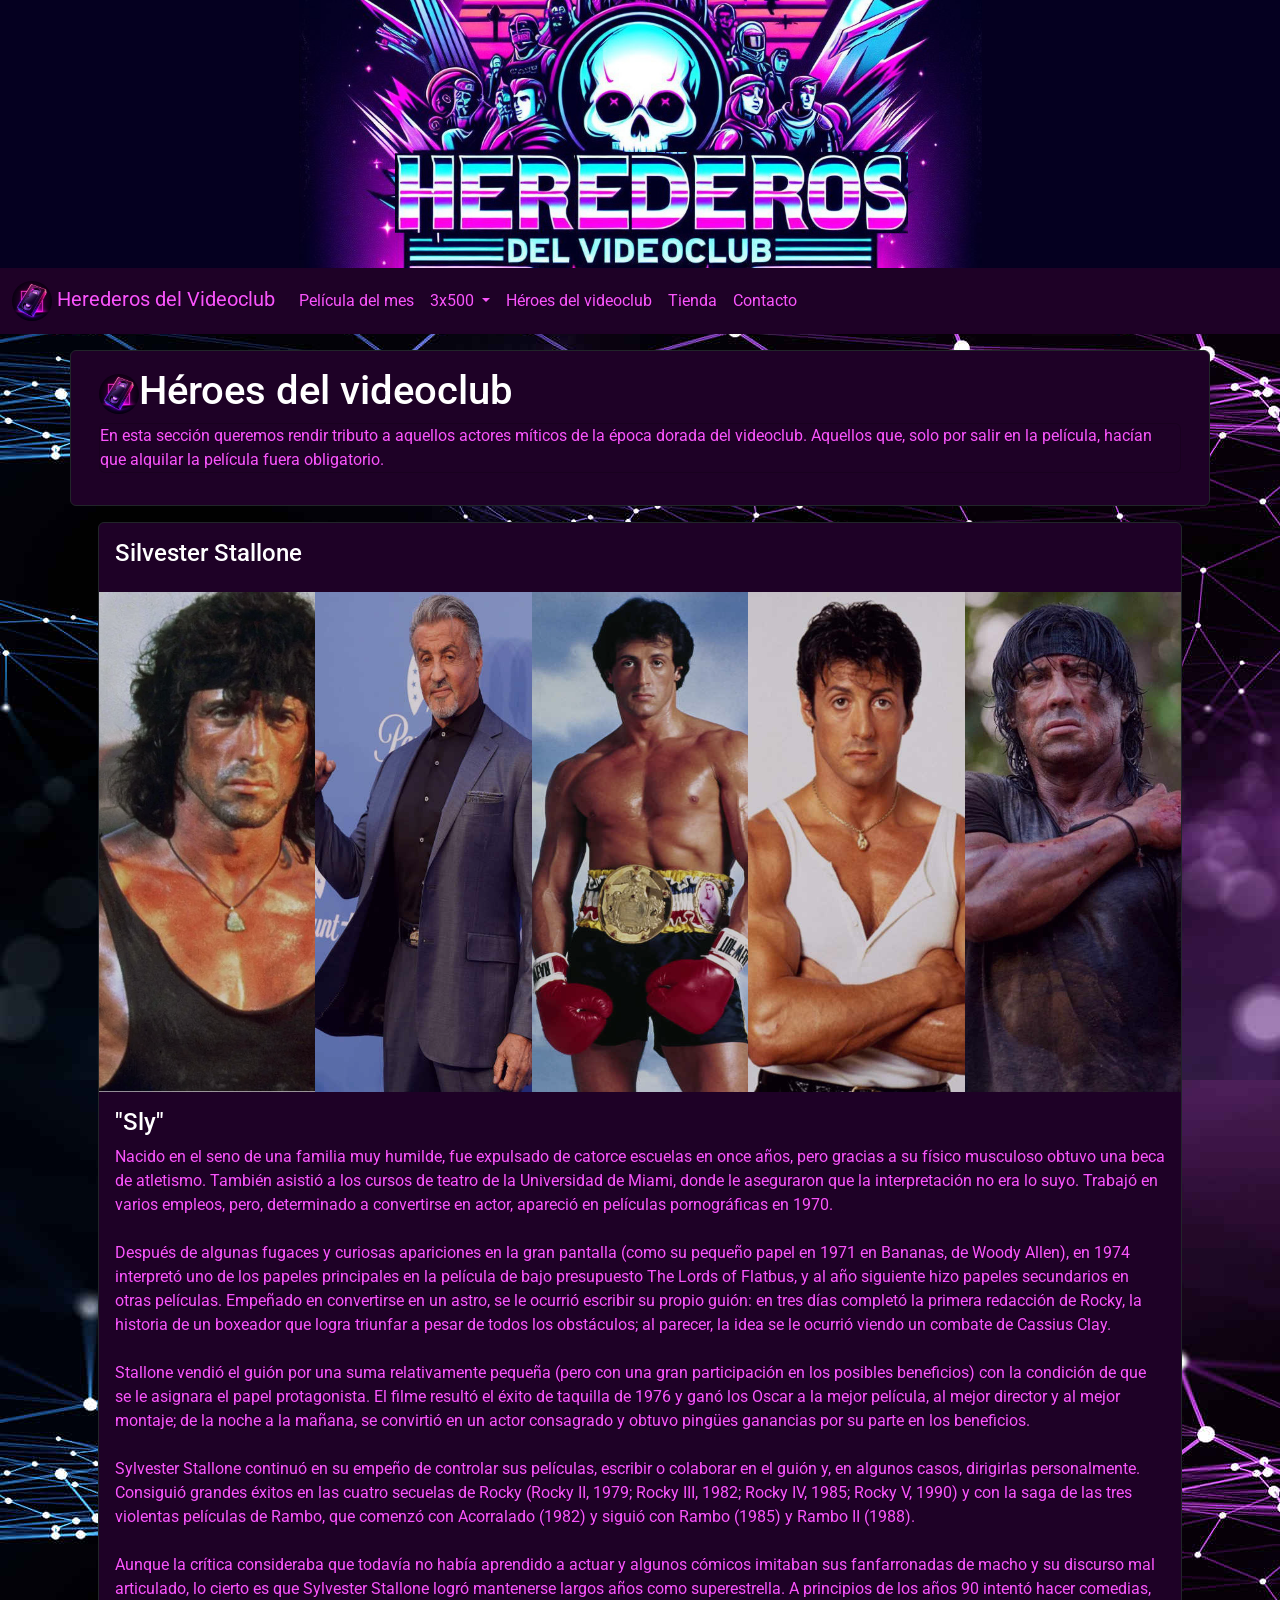
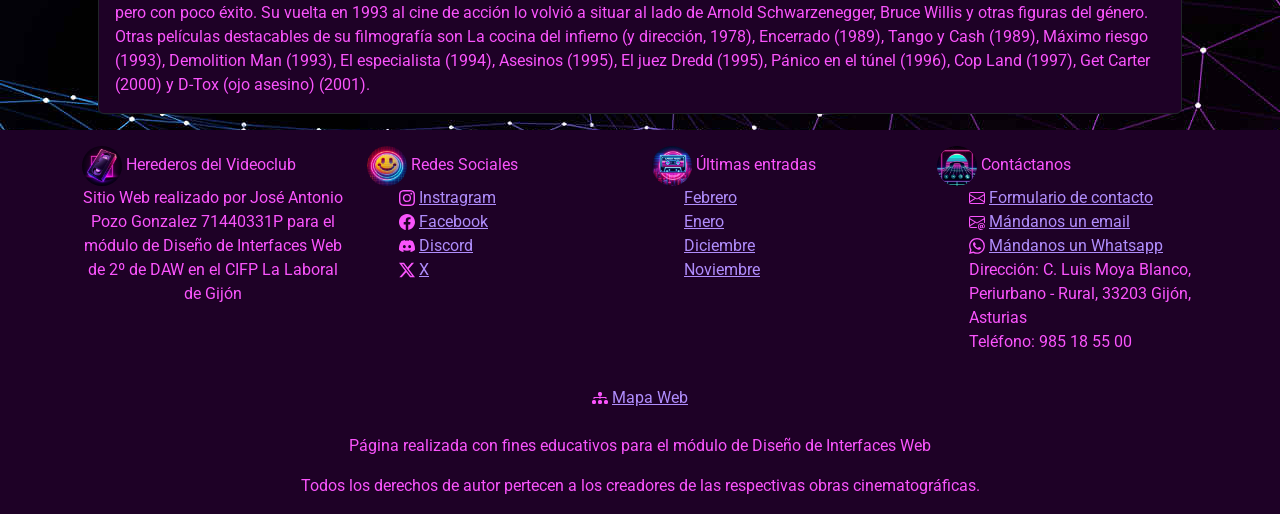
<file: HeroesVHS.html>
<!DOCTYPE html>
<!-- Pozo González José Antonio. DNI: 71440331P-->
<!-- email: iwc70842@educastur.es-->
<html lang="es">

<head>
  <meta charset="UTF-8">
  <meta name="viewport" content="width=device-width, initial-scale=1">
  <link rel="icon" type="image/vnd.icon" href="/img/fav.ico">
  <link type="text/css" rel="stylesheet" href="bs/css/bootstrap.min.css">
  <link type="text/css" rel="stylesheet" href="/css/estilo.css">
  <link rel="preconnect" href="https://fonts.googleapis.com">
  <link rel="preconnect" href="https://fonts.gstatic.com" crossorigin>
  <link href="https://fonts.googleapis.com/css2?family=Roboto&display=swap" rel="stylesheet">
  <title>HdV - Héroes del Videoclub</title>
</head>

<body>
  <script src="bs/js/bootstrap.bundle.min.js"></script>
  
  <header>
    <a href="index.html"><img src="/img/cabecera.jpg" class="img-fluid" alt="Logo Herederos del Videoclub"></a>
  </header>
  
  <nav class="navbar navbar-expand-sm sticky-top">
    <div class="container-fluid">
      <a class="navbar-brand" href="/index.html"><img src="/img/logo.jpg" alt="Logo Herederos" style="width:40px;" class="rounded-pill"> Herederos del Videoclub </a>
      <button class="navbar-toggler" type="button" data-bs-toggle="collapse" data-bs-target="#collapsibleNavbar">
        <span class="navbar-toggler-icon"></span>
      </button>
      <div class="collapse navbar-collapse" id="collapsibleNavbar">
        <ul class="navbar-nav">
          <li class="nav-item">
            <a class="nav-link" href="peliculames.html#regreso">Película del mes</a>
          </li>          
          <li class="nav-item dropdown">            
             <a class="nav-link dropdown-toggle" href="/3x500.html" id="navbarScrollingDropdown" role="button" data-bs-toggle="dropdown" aria-expanded="false">
             3x500
            </a>
            <ul class="dropdown-menu" aria-labelledby="navbarScrollingDropdown">
              <li><a class="dropdown-item" href="/3x500.html#sly">Pack Stallone</a></li>
              <li><a class="dropdown-item" href="/3x500.html#Schwarzenegger">Pack Schwarzenegger</a></li>             
              <li><a class="dropdown-item" href="/3x500.html#Van Damme">Pack Jean-Claude Van Damme</a></li>
            </ul>
          </li>         
          <li class="nav-item">
            <a class="nav-link" href="HeroesVHS.html#heroes">Héroes del videoclub</a>
          </li>
          <li class="nav-item">
            <a class="nav-link" href="tienda.html">Tienda</a>
          </li>
          <li class="nav-item">
            <a class="nav-link" href="contacto.html#formulario">Contacto</a>
          </li>
        </ul>
      </div>
    </div>
  </nav>

  <main>
    <section id="heroes">
      <div class="container mt-3">
        <div class="row">
          <div class="card border-dark text-white"> 
            <div class="card-body">
              <h1 class="card-title"><img src="/img/logo.jpg" alt="Logo Herederos" style="width:40px;" class="rounded-pill">Héroes del videoclub</h1>
              <div class="card text-white mb-3">              
                <p class="card-text">En esta sección queremos rendir tributo a aquellos actores míticos de la época dorada del videoclub. Aquellos que, solo por salir en la película, hacían que alquilar la película fuera obligatorio.</p>
              </div> 
            </div>             
          </div>
        </div>
      </div>   
    </section>
      
    <section id="Slyheroe">
        <div class="container mt-3">
          <div class="card border-dark mb-auto text-white mb-3 mt-3 ms-3 me-3">
            <div class="row">
              <div class="col-md-12">
                <div class="card-body">
                  <h4 class="card-title">Silvester Stallone</h4>            
                </div>
              </div>
              <div class="col-md-4" id="galeriaheroes">
                <img src="/img/stallone.jpg" alt="Foto Stallone">
                <img src="/img/stallone5.jpg" alt="Foto Stallone">
                <img src="/img/stallone3.jpg" alt="Foto Stallone">
                <img src="/img/stallone4.jpg" alt="Foto Stallone">
                <img src="/img/stallone2.jpg" alt="Foto Stallone">
                
              </div>
              <div class="col-md-12">
                <div class="card-body">
                  <h4 class="card-title">"Sly"</h4>
                  <p class="card-text">Nacido en el seno de una familia muy humilde, fue expulsado de catorce escuelas en once años, pero gracias a su físico musculoso obtuvo una beca de atletismo. 
                    También asistió a los cursos de teatro de la Universidad de Miami, donde le aseguraron que la interpretación no era lo suyo. Trabajó en varios empleos, pero, determinado a convertirse 
                    en actor, apareció en películas pornográficas en 1970.<br><br>
                    Después de algunas fugaces y curiosas apariciones en la gran pantalla (como su pequeño papel en 1971 en Bananas, de Woody Allen), en 1974 interpretó uno de los papeles principales 
                    en la película de bajo presupuesto The Lords of Flatbus, y al año siguiente hizo papeles secundarios en otras películas. Empeñado en convertirse en un astro, se le ocurrió escribir 
                    su propio guión: en tres días completó la primera redacción de Rocky, la historia de un boxeador que logra triunfar a pesar de todos los obstáculos; al parecer, la idea se le ocurrió 
                    viendo un combate de Cassius Clay.<br><br>                    
                    Stallone vendió el guión por una suma relativamente pequeña (pero con una gran participación en los posibles beneficios) con la condición de que se le asignara el papel protagonista. 
                    El filme resultó el éxito de taquilla de 1976 y ganó los Oscar a la mejor película, al mejor director y al mejor montaje; de la noche a la mañana, se convirtió en un actor consagrado 
                    y obtuvo pingües ganancias por su parte en los beneficios.<br><br>                    
                    Sylvester Stallone continuó en su empeño de controlar sus películas, escribir o colaborar en el guión y, en algunos casos, dirigirlas personalmente. Consiguió grandes éxitos en las 
                    cuatro secuelas de Rocky (Rocky II, 1979; Rocky III, 1982; Rocky IV, 1985; Rocky V, 1990) y con la saga de las tres violentas películas de Rambo, que comenzó con Acorralado (1982) y 
                    siguió con Rambo (1985) y Rambo II (1988).<br><br>                    
                    Aunque la crítica consideraba que todavía no había aprendido a actuar y algunos cómicos imitaban sus fanfarronadas de macho y su discurso mal articulado, lo cierto es que Sylvester 
                    Stallone logró mantenerse largos años como superestrella. A principios de los años 90 intentó hacer comedias, pero con poco éxito. Su vuelta en 1993 al cine de acción lo volvió a situar 
                    al lado de Arnold Schwarzenegger, Bruce Willis y otras figuras del género. Otras películas destacables de su filmografía son La cocina del infierno (y dirección, 1978), Encerrado (1989), 
                    Tango y Cash (1989), Máximo riesgo (1993), Demolition Man (1993), El especialista (1994), Asesinos (1995), El juez Dredd (1995), Pánico en el túnel (1996), Cop Land (1997), Get Carter (2000) 
                    y D-Tox (ojo asesino) (2001).
                  </p>            
                </div>
              </div>
            </div>
          </div>    
        </div>    
    </section>     
   
  </main>

  <footer class="footer">
    <div class="container mt-3">
      <div class="row justify-content-around">
        <div class="col-sm-3 mt-3">
          <img src="/img/logo.jpg" alt="Logo Herederos" style="width:40px;" class="rounded-pill"> Herederos del Videoclub   
          <p class="text-center">Sitio Web realizado por José Antonio Pozo Gonzalez 71440331P para el módulo de Diseño de Interfaces Web de 2º de DAW en el CIFP La Laboral de Gijón</p>          
        </div>        
        <div class="col-sm-3 mt-3">
          <img src="/img/rrss.jpg" alt="Redes Sociales" style="width:40px;" class="rounded-pill"> Redes Sociales 
          
          <ul>
            <li>
              <svg xmlns="http://www.w3.org/2000/svg" width="16" height="16" fill="currentColor" class="bi bi-instagram" viewBox="0 0 16 16">
                <path d="M8 0C5.829 0 5.556.01 4.703.048 3.85.088 3.269.222 2.76.42a3.917 3.917 0 0 0-1.417.923A3.927 3.927 0 0 0 .42 2.76C.222 3.268.087 3.85.048 4.7.01 5.555 0 5.827 0 8.001c0 2.172.01 2.444.048 3.297.04.852.174 1.433.372 1.942.205.526.478.972.923 1.417.444.445.89.719 1.416.923.51.198 1.09.333 1.942.372C5.555 15.99 5.827 16 8 16s2.444-.01 3.298-.048c.851-.04 1.434-.174 1.943-.372a3.916 3.916 0 0 0 1.416-.923c.445-.445.718-.891.923-1.417.197-.509.332-1.09.372-1.942C15.99 10.445 16 10.173 16 8s-.01-2.445-.048-3.299c-.04-.851-.175-1.433-.372-1.941a3.926 3.926 0 0 0-.923-1.417A3.911 3.911 0 0 0 13.24.42c-.51-.198-1.092-.333-1.943-.372C10.443.01 10.172 0 7.998 0h.003zm-.717 1.442h.718c2.136 0 2.389.007 3.232.046.78.035 1.204.166 1.486.275.373.145.64.319.92.599.28.28.453.546.598.92.11.281.24.705.275 1.485.039.843.047 1.096.047 3.231s-.008 2.389-.047 3.232c-.035.78-.166 1.203-.275 1.485a2.47 2.47 0 0 1-.599.919c-.28.28-.546.453-.92.598-.28.11-.704.24-1.485.276-.843.038-1.096.047-3.232.047s-2.39-.009-3.233-.047c-.78-.036-1.203-.166-1.485-.276a2.478 2.478 0 0 1-.92-.598 2.48 2.48 0 0 1-.6-.92c-.109-.281-.24-.705-.275-1.485-.038-.843-.046-1.096-.046-3.233 0-2.136.008-2.388.046-3.231.036-.78.166-1.204.276-1.486.145-.373.319-.64.599-.92.28-.28.546-.453.92-.598.282-.11.705-.24 1.485-.276.738-.034 1.024-.044 2.515-.045v.002zm4.988 1.328a.96.96 0 1 0 0 1.92.96.96 0 0 0 0-1.92zm-4.27 1.122a4.109 4.109 0 1 0 0 8.217 4.109 4.109 0 0 0 0-8.217zm0 1.441a2.667 2.667 0 1 1 0 5.334 2.667 2.667 0 0 1 0-5.334"/>
              </svg>
              <a href="https://www.instagram.com" target="_blank">Instragram</a>
            </li>           
            <li>
              <svg xmlns="http://www.w3.org/2000/svg" width="16" height="16" fill="currentColor" class="bi bi-facebook" viewBox="0 0 16 16">
                <path d="M16 8.049c0-4.446-3.582-8.05-8-8.05C3.58 0-.002 3.603-.002 8.05c0 4.017 2.926 7.347 6.75 7.951v-5.625h-2.03V8.05H6.75V6.275c0-2.017 1.195-3.131 3.022-3.131.876 0 1.791.157 1.791.157v1.98h-1.009c-.993 0-1.303.621-1.303 1.258v1.51h2.218l-.354 2.326H9.25V16c3.824-.604 6.75-3.934 6.75-7.951"/>
              </svg>
              <a href="https://www.facebook.com" target="_blank">Facebook</a>
            </li>
            <li>
              <svg xmlns="http://www.w3.org/2000/svg" width="16" height="16" fill="currentColor" class="bi bi-discord" viewBox="0 0 16 16">
                <path d="M13.545 2.907a13.227 13.227 0 0 0-3.257-1.011.05.05 0 0 0-.052.025c-.141.25-.297.577-.406.833a12.19 12.19 0 0 0-3.658 0 8.258 8.258 0 0 0-.412-.833.051.051 0 0 0-.052-.025c-1.125.194-2.22.534-3.257 1.011a.041.041 0 0 0-.021.018C.356 6.024-.213 9.047.066 12.032c.001.014.01.028.021.037a13.276 13.276 0 0 0 3.995 2.02.05.05 0 0 0 .056-.019c.308-.42.582-.863.818-1.329a.05.05 0 0 0-.01-.059.051.051 0 0 0-.018-.011 8.875 8.875 0 0 1-1.248-.595.05.05 0 0 1-.02-.066.051.051 0 0 1 .015-.019c.084-.063.168-.129.248-.195a.05.05 0 0 1 .051-.007c2.619 1.196 5.454 1.196 8.041 0a.052.052 0 0 1 .053.007c.08.066.164.132.248.195a.051.051 0 0 1-.004.085 8.254 8.254 0 0 1-1.249.594.05.05 0 0 0-.03.03.052.052 0 0 0 .003.041c.24.465.515.909.817 1.329a.05.05 0 0 0 .056.019 13.235 13.235 0 0 0 4.001-2.02.049.049 0 0 0 .021-.037c.334-3.451-.559-6.449-2.366-9.106a.034.034 0 0 0-.02-.019Zm-8.198 7.307c-.789 0-1.438-.724-1.438-1.612 0-.889.637-1.613 1.438-1.613.807 0 1.45.73 1.438 1.613 0 .888-.637 1.612-1.438 1.612m5.316 0c-.788 0-1.438-.724-1.438-1.612 0-.889.637-1.613 1.438-1.613.807 0 1.451.73 1.438 1.613 0 .888-.631 1.612-1.438 1.612"/>
              </svg>
              <a href="https://discord.com/" target="_blank">Discord</a>
            </li>
            <li>
              <svg xmlns="http://www.w3.org/2000/svg" width="16" height="16" fill="currentColor" class="bi bi-twitter-x" viewBox="0 0 16 16">
                <path d="M12.6.75h2.454l-5.36 6.142L16 15.25h-4.937l-3.867-5.07-4.425 5.07H.316l5.733-6.57L0 .75h5.063l3.495 4.633L12.601.75Zm-.86 13.028h1.36L4.323 2.145H2.865l8.875 11.633Z"/>
              </svg>
              <a href="https://twitter.com" target="_blank">X</a>
            </li>
          </ul>                  
        </div>
        <div class="col-sm-3 mt-3">
          <img src="/img/utlimasEntradas.jpg" alt="Ultimas entradas" style="width:40px;" class="rounded-pill"> Últimas entradas
          <ul>
            <li>
              <a href="peliculames.html#regreso">Febrero</a>
            </li>
            <li>
              <a href="peliculames.html#ET">Enero</a>
            </li>
            <li>
              <a href="peliculames.html#jungla">Diciembre</a>
            </li>
            <li>
              <a href="peliculames.html#alien">Noviembre</a>
            </li>
           
          </ul>        
        </div>
        <div class="col-sm-3 mt-3">
          <img src="/img/Contacto.jpg" alt="Contacto" style="width:40px;" class="rounded-pill"> Contáctanos  
          <ul>
            <li>
              <svg xmlns="http://www.w3.org/2000/svg" width="16" height="16" fill="currentColor" class="bi bi-envelope" viewBox="0 0 16 16">
                <path d="M0 4a2 2 0 0 1 2-2h12a2 2 0 0 1 2 2v8a2 2 0 0 1-2 2H2a2 2 0 0 1-2-2zm2-1a1 1 0 0 0-1 1v.217l7 4.2 7-4.2V4a1 1 0 0 0-1-1zm13 2.383-4.708 2.825L15 11.105zm-.034 6.876-5.64-3.471L8 9.583l-1.326-.795-5.64 3.47A1 1 0 0 0 2 13h12a1 1 0 0 0 .966-.741M1 11.105l4.708-2.897L1 5.383z"/>
              </svg>
              <a href="contacto.html">Formulario de contacto</a>
            </li>
            <li>
              <svg xmlns="http://www.w3.org/2000/svg" width="16" height="16" fill="currentColor" class="bi bi-envelope-at" viewBox="0 0 16 16">
                <path d="M2 2a2 2 0 0 0-2 2v8.01A2 2 0 0 0 2 14h5.5a.5.5 0 0 0 0-1H2a1 1 0 0 1-.966-.741l5.64-3.471L8 9.583l7-4.2V8.5a.5.5 0 0 0 1 0V4a2 2 0 0 0-2-2zm3.708 6.208L1 11.105V5.383zM1 4.217V4a1 1 0 0 1 1-1h12a1 1 0 0 1 1 1v.217l-7 4.2z"/>
                <path d="M14.247 14.269c1.01 0 1.587-.857 1.587-2.025v-.21C15.834 10.43 14.64 9 12.52 9h-.035C10.42 9 9 10.36 9 12.432v.214C9 14.82 10.438 16 12.358 16h.044c.594 0 1.018-.074 1.237-.175v-.73c-.245.11-.673.18-1.18.18h-.044c-1.334 0-2.571-.788-2.571-2.655v-.157c0-1.657 1.058-2.724 2.64-2.724h.04c1.535 0 2.484 1.05 2.484 2.326v.118c0 .975-.324 1.39-.639 1.39-.232 0-.41-.148-.41-.42v-2.19h-.906v.569h-.03c-.084-.298-.368-.63-.954-.63-.778 0-1.259.555-1.259 1.4v.528c0 .892.49 1.434 1.26 1.434.471 0 .896-.227 1.014-.643h.043c.118.42.617.648 1.12.648Zm-2.453-1.588v-.227c0-.546.227-.791.573-.791.297 0 .572.192.572.708v.367c0 .573-.253.744-.564.744-.354 0-.581-.215-.581-.8Z"/>
              </svg>
              <a href="mailto:herederosdelvideoclub@correo.com">Mándanos un email</a>
            </li>
            <li>
              <svg xmlns="http://www.w3.org/2000/svg" width="16" height="16" fill="currentColor" class="bi bi-whatsapp" viewBox="0 0 16 16">
                <path d="M13.601 2.326A7.854 7.854 0 0 0 7.994 0C3.627 0 .068 3.558.064 7.926c0 1.399.366 2.76 1.057 3.965L0 16l4.204-1.102a7.933 7.933 0 0 0 3.79.965h.004c4.368 0 7.926-3.558 7.93-7.93A7.898 7.898 0 0 0 13.6 2.326zM7.994 14.521a6.573 6.573 0 0 1-3.356-.92l-.24-.144-2.494.654.666-2.433-.156-.251a6.56 6.56 0 0 1-1.007-3.505c0-3.626 2.957-6.584 6.591-6.584a6.56 6.56 0 0 1 4.66 1.931 6.557 6.557 0 0 1 1.928 4.66c-.004 3.639-2.961 6.592-6.592 6.592zm3.615-4.934c-.197-.099-1.17-.578-1.353-.646-.182-.065-.315-.099-.445.099-.133.197-.513.646-.627.775-.114.133-.232.148-.43.05-.197-.1-.836-.308-1.592-.985-.59-.525-.985-1.175-1.103-1.372-.114-.198-.011-.304.088-.403.087-.088.197-.232.296-.346.1-.114.133-.198.198-.33.065-.134.034-.248-.015-.347-.05-.099-.445-1.076-.612-1.47-.16-.389-.323-.335-.445-.34-.114-.007-.247-.007-.38-.007a.729.729 0 0 0-.529.247c-.182.198-.691.677-.691 1.654 0 .977.71 1.916.81 2.049.098.133 1.394 2.132 3.383 2.992.47.205.84.326 1.129.418.475.152.904.129 1.246.08.38-.058 1.171-.48 1.338-.943.164-.464.164-.86.114-.943-.049-.084-.182-.133-.38-.232z"/>
              </svg>
              <a href="https://api.whatsapp.com/send/?phone=34666123123" target="_blank">Mándanos un Whatsapp</a>
              
            </li>
            <li>
              <p>Dirección: C. Luis Moya Blanco, Periurbano - Rural, 33203 Gijón, Asturias <br>Teléfono: 985 18 55 00</p>
            </li>
          </ul>
                 
        </div>        
      </div>
    </div>
    <div class="container mt-3">
     <div class="row justify-content-around">
        <div class="col-12" style="text-align: center;">
          <svg xmlns="http://www.w3.org/2000/svg" width="16" height="16" fill="currentColor" class="bi bi-diagram-3-fill" viewBox="0 0 16 16">
            <path fill-rule="evenodd" d="M6 3.5A1.5 1.5 0 0 1 7.5 2h1A1.5 1.5 0 0 1 10 3.5v1A1.5 1.5 0 0 1 8.5 6v1H14a.5.5 0 0 1 .5.5v1a.5.5 0 0 1-1 0V8h-5v.5a.5.5 0 0 1-1 0V8h-5v.5a.5.5 0 0 1-1 0v-1A.5.5 0 0 1 2 7h5.5V6A1.5 1.5 0 0 1 6 4.5zm-6 8A1.5 1.5 0 0 1 1.5 10h1A1.5 1.5 0 0 1 4 11.5v1A1.5 1.5 0 0 1 2.5 14h-1A1.5 1.5 0 0 1 0 12.5zm6 0A1.5 1.5 0 0 1 7.5 10h1a1.5 1.5 0 0 1 1.5 1.5v1A1.5 1.5 0 0 1 8.5 14h-1A1.5 1.5 0 0 1 6 12.5zm6 0a1.5 1.5 0 0 1 1.5-1.5h1a1.5 1.5 0 0 1 1.5 1.5v1a1.5 1.5 0 0 1-1.5 1.5h-1a1.5 1.5 0 0 1-1.5-1.5z"/>
          </svg>
          <a href="/mapaweb.html">Mapa Web</a><br><br>
         <p class="text-center">Página realizada con fines educativos para el módulo de Diseño de Interfaces Web</p>
         <p class="text-center">Todos los derechos de autor pertecen a los creadores de las respectivas obras cinematográficas.</p>
        </div>
      </div>
    </div>
    
  </footer>
   
</body>

</html>
</file>
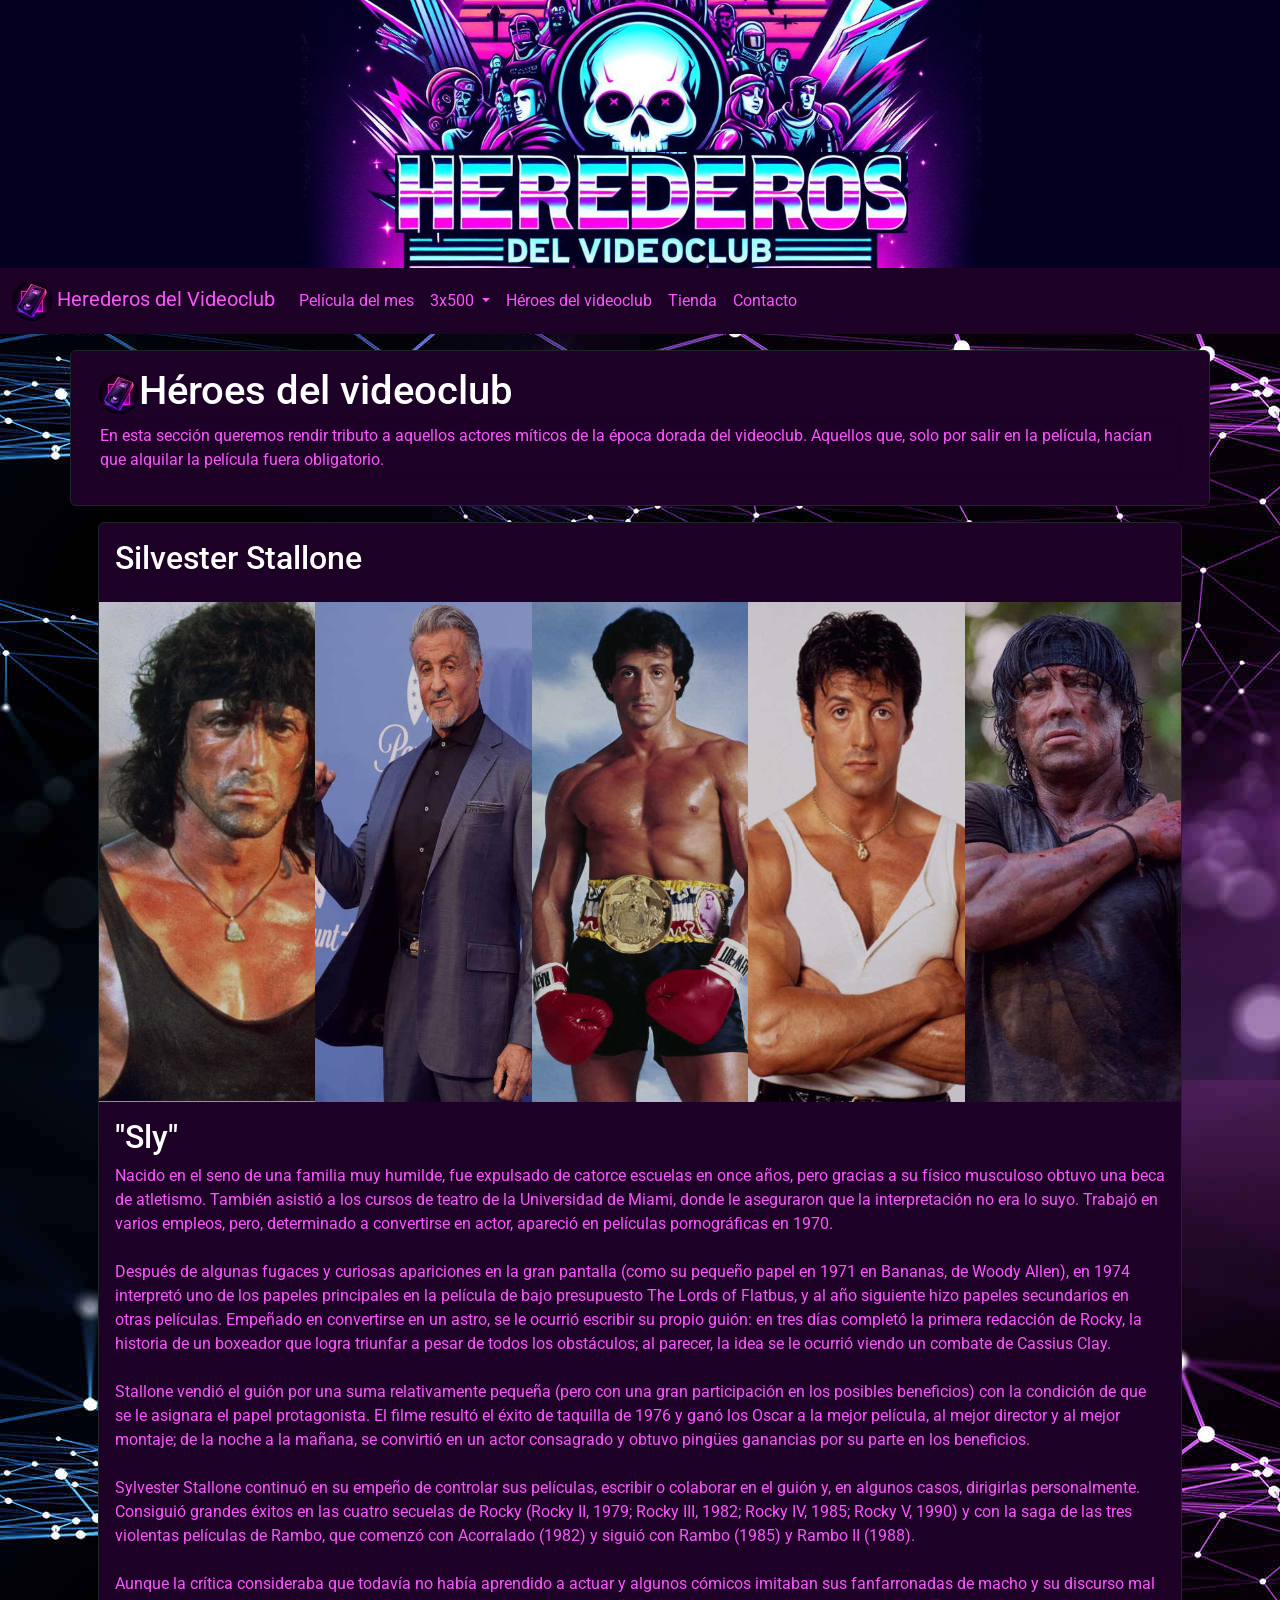
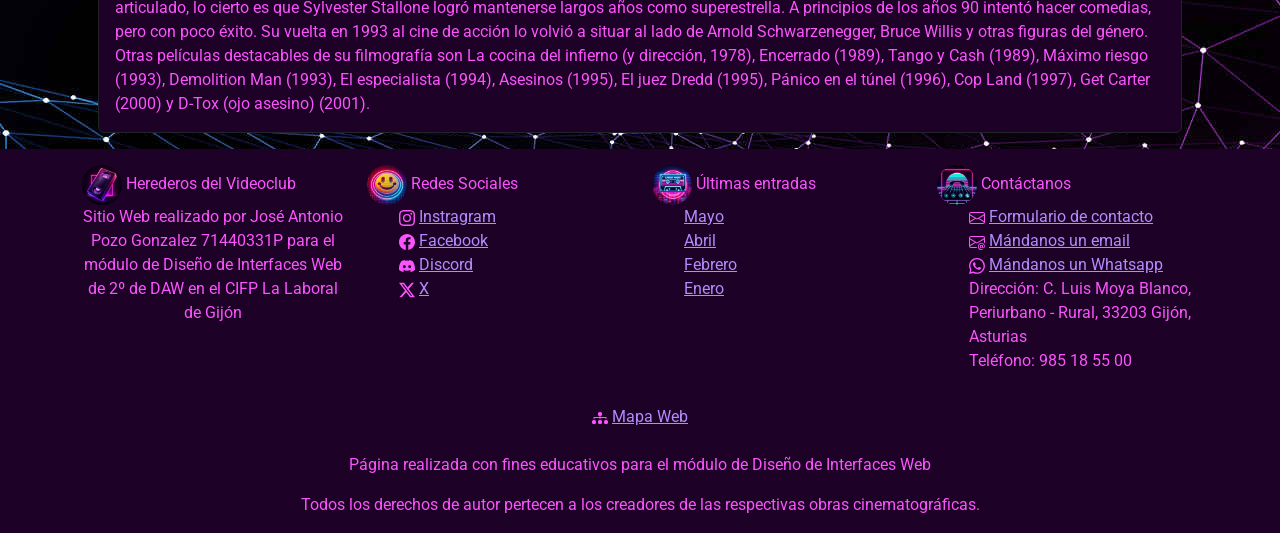
<file: heroesvhs.html>
<!DOCTYPE html>
<!-- Pozo González José Antonio. DNI: 71440331P-->
<!-- email: iwc70842@educastur.es-->
<html lang="es">

<head>
  <meta name="description" content="Nuestro pequeño homenaje a aquellos heroes que nos hicieron soñar.">
  <meta charset="UTF-8">
  <meta name="viewport" content="width=device-width, initial-scale=1">
  <link rel="icon" type="image/vnd.icon" href="/img/fav.ico">
  <link type="text/css" rel="stylesheet" href="bs/css/bootstrap.min.css">
  <link type="text/css" rel="stylesheet" href="/css/estilo.css">
  <link rel="preconnect" href="https://fonts.googleapis.com">
  <link rel="preconnect" href="https://fonts.gstatic.com" crossorigin>
  <link href="https://fonts.googleapis.com/css2?family=Roboto&display=swap" rel="stylesheet">
  <title>HdV - Héroes del Videoclub</title>
</head>

<body>
  <script src="bs/js/bootstrap.bundle.min.js"></script>
  
  <header>
    <a href="index.html"><img src="/img/cabecera.jpg" class="img-fluid" alt="Logo Herederos del Videoclub"></a>
  </header>
  
  <nav class="navbar navbar-expand-sm sticky-top">
    <div class="container-fluid">
      <a class="navbar-brand" href="/index.html"><img src="/img/logo.jpg" alt="Logo Herederos" style="width:40px;" class="rounded-pill"> Herederos del Videoclub </a>
      <button class="navbar-toggler" type="button" aria-label="menú" data-bs-toggle="collapse" data-bs-target="#collapsibleNavbar">
        <span class="navbar-toggler-icon"></span>
      </button>
      <div class="collapse navbar-collapse" id="collapsibleNavbar">
        <ul class="navbar-nav">
          <li class="nav-item">
            <a class="nav-link" href="peliculames.html#amor">Película del mes</a>
          </li>          
          <li class="nav-item dropdown">            
             <a class="nav-link dropdown-toggle" href="/3x500.html" id="navbarScrollingDropdown" role="button" data-bs-toggle="dropdown" aria-expanded="false">
             3x500
            </a>
            <ul class="dropdown-menu" aria-labelledby="navbarScrollingDropdown">
              <li><a class="dropdown-item" href="/3x500.html#sly">Pack Stallone</a></li>
              <li><a class="dropdown-item" href="/3x500.html#Schwarzenegger">Pack Schwarzenegger</a></li>             
              <li><a class="dropdown-item" href="/3x500.html#VanDamme">Pack Jean-Claude Van Damme</a></li>
            </ul>
          </li>         
          <li class="nav-item">
            <a class="nav-link" href="heroesvhs.html">Héroes del videoclub</a>
          </li>
          <li class="nav-item">
            <a class="nav-link" href="tienda.html">Tienda</a>
          </li>
          <li class="nav-item">
            <a class="nav-link" href="contacto.html#formulario">Contacto</a>
          </li>
        </ul>
      </div>
    </div>
  </nav>

  <main>
    <section id="heroes">
      <div class="container mt-3">
        <div class="row">
          <div class="card border-dark text-white"> 
            <div class="card-body">
              <h1 class="card-title"><img src="/img/logo.jpg" alt="Logo Herederos" style="width:40px;" class="rounded-pill">Héroes del videoclub</h1>
              <div class="card text-white mb-3">              
                <p class="card-text">En esta sección queremos rendir tributo a aquellos actores míticos de la época dorada del videoclub. Aquellos que, solo por salir en la película, hacían que alquilar la película fuera obligatorio.</p>
              </div> 
            </div>             
          </div>
        </div>
      </div>   
    </section>
      
    <section id="Slyheroe">
        <div class="container mt-3">
          <div class="card border-dark mb-auto text-white mb-3 mt-3 ms-3 me-3">
            <div class="row">
              <div class="col-md-12">
                <div class="card-body">
                  <h2 class="card-title">Silvester Stallone</h2>            
                </div>
              </div>
              <div class="col-md-4" id="galeriaheroes">
                <img src="/img/stallone.jpg" alt="Foto Stallone en Rambo">
                <img src="/img/stallone5.jpg" alt="Foto Stallone gala de premios">
                <img src="/img/stallone3.jpg" alt="Foto Stallone en Rocky">
                <img src="/img/stallone4.jpg" alt="Foto Stallone en los ochentas">
                <img src="/img/stallone2.jpg" alt="Foto Stallone en Rambo 5">
                
              </div>
              <div class="col-md-12">
                <div class="card-body">
                  <h2 class="card-title">"Sly"</h2>
                  <p class="card-text">Nacido en el seno de una familia muy humilde, fue expulsado de catorce escuelas en once años, pero gracias a su físico musculoso obtuvo una beca de atletismo. 
                    También asistió a los cursos de teatro de la Universidad de Miami, donde le aseguraron que la interpretación no era lo suyo. Trabajó en varios empleos, pero, determinado a convertirse 
                    en actor, apareció en películas pornográficas en 1970.<br><br>
                    Después de algunas fugaces y curiosas apariciones en la gran pantalla (como su pequeño papel en 1971 en Bananas, de Woody Allen), en 1974 interpretó uno de los papeles principales 
                    en la película de bajo presupuesto The Lords of Flatbus, y al año siguiente hizo papeles secundarios en otras películas. Empeñado en convertirse en un astro, se le ocurrió escribir 
                    su propio guión: en tres días completó la primera redacción de Rocky, la historia de un boxeador que logra triunfar a pesar de todos los obstáculos; al parecer, la idea se le ocurrió 
                    viendo un combate de Cassius Clay.<br><br>                    
                    Stallone vendió el guión por una suma relativamente pequeña (pero con una gran participación en los posibles beneficios) con la condición de que se le asignara el papel protagonista. 
                    El filme resultó el éxito de taquilla de 1976 y ganó los Oscar a la mejor película, al mejor director y al mejor montaje; de la noche a la mañana, se convirtió en un actor consagrado 
                    y obtuvo pingües ganancias por su parte en los beneficios.<br><br>                    
                    Sylvester Stallone continuó en su empeño de controlar sus películas, escribir o colaborar en el guión y, en algunos casos, dirigirlas personalmente. Consiguió grandes éxitos en las 
                    cuatro secuelas de Rocky (Rocky II, 1979; Rocky III, 1982; Rocky IV, 1985; Rocky V, 1990) y con la saga de las tres violentas películas de Rambo, que comenzó con Acorralado (1982) y 
                    siguió con Rambo (1985) y Rambo II (1988).<br><br>                    
                    Aunque la crítica consideraba que todavía no había aprendido a actuar y algunos cómicos imitaban sus fanfarronadas de macho y su discurso mal articulado, lo cierto es que Sylvester 
                    Stallone logró mantenerse largos años como superestrella. A principios de los años 90 intentó hacer comedias, pero con poco éxito. Su vuelta en 1993 al cine de acción lo volvió a situar 
                    al lado de Arnold Schwarzenegger, Bruce Willis y otras figuras del género. Otras películas destacables de su filmografía son La cocina del infierno (y dirección, 1978), Encerrado (1989), 
                    Tango y Cash (1989), Máximo riesgo (1993), Demolition Man (1993), El especialista (1994), Asesinos (1995), El juez Dredd (1995), Pánico en el túnel (1996), Cop Land (1997), Get Carter (2000) 
                    y D-Tox (ojo asesino) (2001).
                  </p>            
                </div>
              </div>
            </div>
          </div>    
        </div>    
    </section>     
   
  </main>

  <footer class="footer">
    <div class="container mt-3">
      <div class="row justify-content-around">
        <div class="col-sm-3 mt-3">
          <img src="/img/logo.jpg" alt="Logo Herederos" style="width:40px;" class="rounded-pill"> Herederos del Videoclub   
          <p class="text-center">Sitio Web realizado por José Antonio Pozo Gonzalez 71440331P para el módulo de Diseño de Interfaces Web de 2º de DAW en el CIFP La Laboral de Gijón</p>          
        </div>        
        <div class="col-sm-3 mt-3">
          <img src="/img/rrss.jpg" alt="Nuestras Redes Sociales" style="width:40px;" class="rounded-pill"> Redes Sociales 
          
          <ul>
            <li>
              <svg xmlns="http://www.w3.org/2000/svg" width="16" height="16" fill="currentColor" class="bi bi-instagram" viewBox="0 0 16 16">
                <path d="M8 0C5.829 0 5.556.01 4.703.048 3.85.088 3.269.222 2.76.42a3.917 3.917 0 0 0-1.417.923A3.927 3.927 0 0 0 .42 2.76C.222 3.268.087 3.85.048 4.7.01 5.555 0 5.827 0 8.001c0 2.172.01 2.444.048 3.297.04.852.174 1.433.372 1.942.205.526.478.972.923 1.417.444.445.89.719 1.416.923.51.198 1.09.333 1.942.372C5.555 15.99 5.827 16 8 16s2.444-.01 3.298-.048c.851-.04 1.434-.174 1.943-.372a3.916 3.916 0 0 0 1.416-.923c.445-.445.718-.891.923-1.417.197-.509.332-1.09.372-1.942C15.99 10.445 16 10.173 16 8s-.01-2.445-.048-3.299c-.04-.851-.175-1.433-.372-1.941a3.926 3.926 0 0 0-.923-1.417A3.911 3.911 0 0 0 13.24.42c-.51-.198-1.092-.333-1.943-.372C10.443.01 10.172 0 7.998 0h.003zm-.717 1.442h.718c2.136 0 2.389.007 3.232.046.78.035 1.204.166 1.486.275.373.145.64.319.92.599.28.28.453.546.598.92.11.281.24.705.275 1.485.039.843.047 1.096.047 3.231s-.008 2.389-.047 3.232c-.035.78-.166 1.203-.275 1.485a2.47 2.47 0 0 1-.599.919c-.28.28-.546.453-.92.598-.28.11-.704.24-1.485.276-.843.038-1.096.047-3.232.047s-2.39-.009-3.233-.047c-.78-.036-1.203-.166-1.485-.276a2.478 2.478 0 0 1-.92-.598 2.48 2.48 0 0 1-.6-.92c-.109-.281-.24-.705-.275-1.485-.038-.843-.046-1.096-.046-3.233 0-2.136.008-2.388.046-3.231.036-.78.166-1.204.276-1.486.145-.373.319-.64.599-.92.28-.28.546-.453.92-.598.282-.11.705-.24 1.485-.276.738-.034 1.024-.044 2.515-.045v.002zm4.988 1.328a.96.96 0 1 0 0 1.92.96.96 0 0 0 0-1.92zm-4.27 1.122a4.109 4.109 0 1 0 0 8.217 4.109 4.109 0 0 0 0-8.217zm0 1.441a2.667 2.667 0 1 1 0 5.334 2.667 2.667 0 0 1 0-5.334"/>
              </svg>
              <a href="https://www.instagram.com" target="_blank">Instragram</a>
            </li>           
            <li>
              <svg xmlns="http://www.w3.org/2000/svg" width="16" height="16" fill="currentColor" class="bi bi-facebook" viewBox="0 0 16 16">
                <path d="M16 8.049c0-4.446-3.582-8.05-8-8.05C3.58 0-.002 3.603-.002 8.05c0 4.017 2.926 7.347 6.75 7.951v-5.625h-2.03V8.05H6.75V6.275c0-2.017 1.195-3.131 3.022-3.131.876 0 1.791.157 1.791.157v1.98h-1.009c-.993 0-1.303.621-1.303 1.258v1.51h2.218l-.354 2.326H9.25V16c3.824-.604 6.75-3.934 6.75-7.951"/>
              </svg>
              <a href="https://www.facebook.com" target="_blank">Facebook</a>
            </li>
            <li>
              <svg xmlns="http://www.w3.org/2000/svg" width="16" height="16" fill="currentColor" class="bi bi-discord" viewBox="0 0 16 16">
                <path d="M13.545 2.907a13.227 13.227 0 0 0-3.257-1.011.05.05 0 0 0-.052.025c-.141.25-.297.577-.406.833a12.19 12.19 0 0 0-3.658 0 8.258 8.258 0 0 0-.412-.833.051.051 0 0 0-.052-.025c-1.125.194-2.22.534-3.257 1.011a.041.041 0 0 0-.021.018C.356 6.024-.213 9.047.066 12.032c.001.014.01.028.021.037a13.276 13.276 0 0 0 3.995 2.02.05.05 0 0 0 .056-.019c.308-.42.582-.863.818-1.329a.05.05 0 0 0-.01-.059.051.051 0 0 0-.018-.011 8.875 8.875 0 0 1-1.248-.595.05.05 0 0 1-.02-.066.051.051 0 0 1 .015-.019c.084-.063.168-.129.248-.195a.05.05 0 0 1 .051-.007c2.619 1.196 5.454 1.196 8.041 0a.052.052 0 0 1 .053.007c.08.066.164.132.248.195a.051.051 0 0 1-.004.085 8.254 8.254 0 0 1-1.249.594.05.05 0 0 0-.03.03.052.052 0 0 0 .003.041c.24.465.515.909.817 1.329a.05.05 0 0 0 .056.019 13.235 13.235 0 0 0 4.001-2.02.049.049 0 0 0 .021-.037c.334-3.451-.559-6.449-2.366-9.106a.034.034 0 0 0-.02-.019Zm-8.198 7.307c-.789 0-1.438-.724-1.438-1.612 0-.889.637-1.613 1.438-1.613.807 0 1.45.73 1.438 1.613 0 .888-.637 1.612-1.438 1.612m5.316 0c-.788 0-1.438-.724-1.438-1.612 0-.889.637-1.613 1.438-1.613.807 0 1.451.73 1.438 1.613 0 .888-.631 1.612-1.438 1.612"/>
              </svg>
              <a href="https://discord.com/" target="_blank">Discord</a>
            </li>
            <li>
              <svg xmlns="http://www.w3.org/2000/svg" width="16" height="16" fill="currentColor" class="bi bi-twitter-x" viewBox="0 0 16 16">
                <path d="M12.6.75h2.454l-5.36 6.142L16 15.25h-4.937l-3.867-5.07-4.425 5.07H.316l5.733-6.57L0 .75h5.063l3.495 4.633L12.601.75Zm-.86 13.028h1.36L4.323 2.145H2.865l8.875 11.633Z"/>
              </svg>
              <a href="https://twitter.com" target="_blank">X</a>
            </li>
          </ul>                  
        </div>
        <div class="col-sm-3 mt-3">
          <img src="/img/utlimasEntradas.jpg" alt="Ultimas entradas" style="width:40px;" class="rounded-pill"> Últimas entradas
          <ul>
            <li>
              <a href="peliculames.html#amor">Mayo</a>
            </li>
            <li>
              <a href="peliculames.html#cuervo">Abril</a>
            </li>
            <li>
              <a href="peliculames.html#matrix">Febrero</a>
            </li>
            <li>
              <a href="peliculames.html#regreso">Enero</a>
            </li>           
          </ul>         
        </div>
        <div class="col-sm-3 mt-3">
          <img src="/img/Contacto.jpg" alt="Contacto" style="width:40px;" class="rounded-pill"> Contáctanos  
          <ul>
            <li>
              <svg xmlns="http://www.w3.org/2000/svg" width="16" height="16" fill="currentColor" class="bi bi-envelope" viewBox="0 0 16 16">
                <path d="M0 4a2 2 0 0 1 2-2h12a2 2 0 0 1 2 2v8a2 2 0 0 1-2 2H2a2 2 0 0 1-2-2zm2-1a1 1 0 0 0-1 1v.217l7 4.2 7-4.2V4a1 1 0 0 0-1-1zm13 2.383-4.708 2.825L15 11.105zm-.034 6.876-5.64-3.471L8 9.583l-1.326-.795-5.64 3.47A1 1 0 0 0 2 13h12a1 1 0 0 0 .966-.741M1 11.105l4.708-2.897L1 5.383z"/>
              </svg>
              <a href="contacto.html">Formulario de contacto</a>
            </li>
            <li>
              <svg xmlns="http://www.w3.org/2000/svg" width="16" height="16" fill="currentColor" class="bi bi-envelope-at" viewBox="0 0 16 16">
                <path d="M2 2a2 2 0 0 0-2 2v8.01A2 2 0 0 0 2 14h5.5a.5.5 0 0 0 0-1H2a1 1 0 0 1-.966-.741l5.64-3.471L8 9.583l7-4.2V8.5a.5.5 0 0 0 1 0V4a2 2 0 0 0-2-2zm3.708 6.208L1 11.105V5.383zM1 4.217V4a1 1 0 0 1 1-1h12a1 1 0 0 1 1 1v.217l-7 4.2z"/>
                <path d="M14.247 14.269c1.01 0 1.587-.857 1.587-2.025v-.21C15.834 10.43 14.64 9 12.52 9h-.035C10.42 9 9 10.36 9 12.432v.214C9 14.82 10.438 16 12.358 16h.044c.594 0 1.018-.074 1.237-.175v-.73c-.245.11-.673.18-1.18.18h-.044c-1.334 0-2.571-.788-2.571-2.655v-.157c0-1.657 1.058-2.724 2.64-2.724h.04c1.535 0 2.484 1.05 2.484 2.326v.118c0 .975-.324 1.39-.639 1.39-.232 0-.41-.148-.41-.42v-2.19h-.906v.569h-.03c-.084-.298-.368-.63-.954-.63-.778 0-1.259.555-1.259 1.4v.528c0 .892.49 1.434 1.26 1.434.471 0 .896-.227 1.014-.643h.043c.118.42.617.648 1.12.648Zm-2.453-1.588v-.227c0-.546.227-.791.573-.791.297 0 .572.192.572.708v.367c0 .573-.253.744-.564.744-.354 0-.581-.215-.581-.8Z"/>
              </svg>
              <a href="mailto:herederosdelvideoclub@correo.com">Mándanos un email</a>
            </li>
            <li>
              <svg xmlns="http://www.w3.org/2000/svg" width="16" height="16" fill="currentColor" class="bi bi-whatsapp" viewBox="0 0 16 16">
                <path d="M13.601 2.326A7.854 7.854 0 0 0 7.994 0C3.627 0 .068 3.558.064 7.926c0 1.399.366 2.76 1.057 3.965L0 16l4.204-1.102a7.933 7.933 0 0 0 3.79.965h.004c4.368 0 7.926-3.558 7.93-7.93A7.898 7.898 0 0 0 13.6 2.326zM7.994 14.521a6.573 6.573 0 0 1-3.356-.92l-.24-.144-2.494.654.666-2.433-.156-.251a6.56 6.56 0 0 1-1.007-3.505c0-3.626 2.957-6.584 6.591-6.584a6.56 6.56 0 0 1 4.66 1.931 6.557 6.557 0 0 1 1.928 4.66c-.004 3.639-2.961 6.592-6.592 6.592zm3.615-4.934c-.197-.099-1.17-.578-1.353-.646-.182-.065-.315-.099-.445.099-.133.197-.513.646-.627.775-.114.133-.232.148-.43.05-.197-.1-.836-.308-1.592-.985-.59-.525-.985-1.175-1.103-1.372-.114-.198-.011-.304.088-.403.087-.088.197-.232.296-.346.1-.114.133-.198.198-.33.065-.134.034-.248-.015-.347-.05-.099-.445-1.076-.612-1.47-.16-.389-.323-.335-.445-.34-.114-.007-.247-.007-.38-.007a.729.729 0 0 0-.529.247c-.182.198-.691.677-.691 1.654 0 .977.71 1.916.81 2.049.098.133 1.394 2.132 3.383 2.992.47.205.84.326 1.129.418.475.152.904.129 1.246.08.38-.058 1.171-.48 1.338-.943.164-.464.164-.86.114-.943-.049-.084-.182-.133-.38-.232z"/>
              </svg>
              <a href="https://api.whatsapp.com/send/?phone=34666123123" target="_blank">Mándanos un Whatsapp</a>
              
            </li>
            <li>
              <p>Dirección: C. Luis Moya Blanco, Periurbano - Rural, 33203 Gijón, Asturias <br>Teléfono: 985 18 55 00</p>
            </li>
          </ul>
                 
        </div>        
      </div>
    </div>
    <div class="container mt-3">
     <div class="row justify-content-around">
        <div class="col-12" style="text-align: center;">
          <svg xmlns="http://www.w3.org/2000/svg" width="16" height="16" fill="currentColor" class="bi bi-diagram-3-fill" viewBox="0 0 16 16">
            <path fill-rule="evenodd" d="M6 3.5A1.5 1.5 0 0 1 7.5 2h1A1.5 1.5 0 0 1 10 3.5v1A1.5 1.5 0 0 1 8.5 6v1H14a.5.5 0 0 1 .5.5v1a.5.5 0 0 1-1 0V8h-5v.5a.5.5 0 0 1-1 0V8h-5v.5a.5.5 0 0 1-1 0v-1A.5.5 0 0 1 2 7h5.5V6A1.5 1.5 0 0 1 6 4.5zm-6 8A1.5 1.5 0 0 1 1.5 10h1A1.5 1.5 0 0 1 4 11.5v1A1.5 1.5 0 0 1 2.5 14h-1A1.5 1.5 0 0 1 0 12.5zm6 0A1.5 1.5 0 0 1 7.5 10h1a1.5 1.5 0 0 1 1.5 1.5v1A1.5 1.5 0 0 1 8.5 14h-1A1.5 1.5 0 0 1 6 12.5zm6 0a1.5 1.5 0 0 1 1.5-1.5h1a1.5 1.5 0 0 1 1.5 1.5v1a1.5 1.5 0 0 1-1.5 1.5h-1a1.5 1.5 0 0 1-1.5-1.5z"/>
          </svg>
          <a href="/mapaweb.html">Mapa Web</a><br><br>
         <p class="text-center">Página realizada con fines educativos para el módulo de Diseño de Interfaces Web</p>
         <p class="text-center">Todos los derechos de autor pertecen a los creadores de las respectivas obras cinematográficas.</p>
        </div>
      </div>
    </div>
    
  </footer>
   
</body>

</html>
</file>
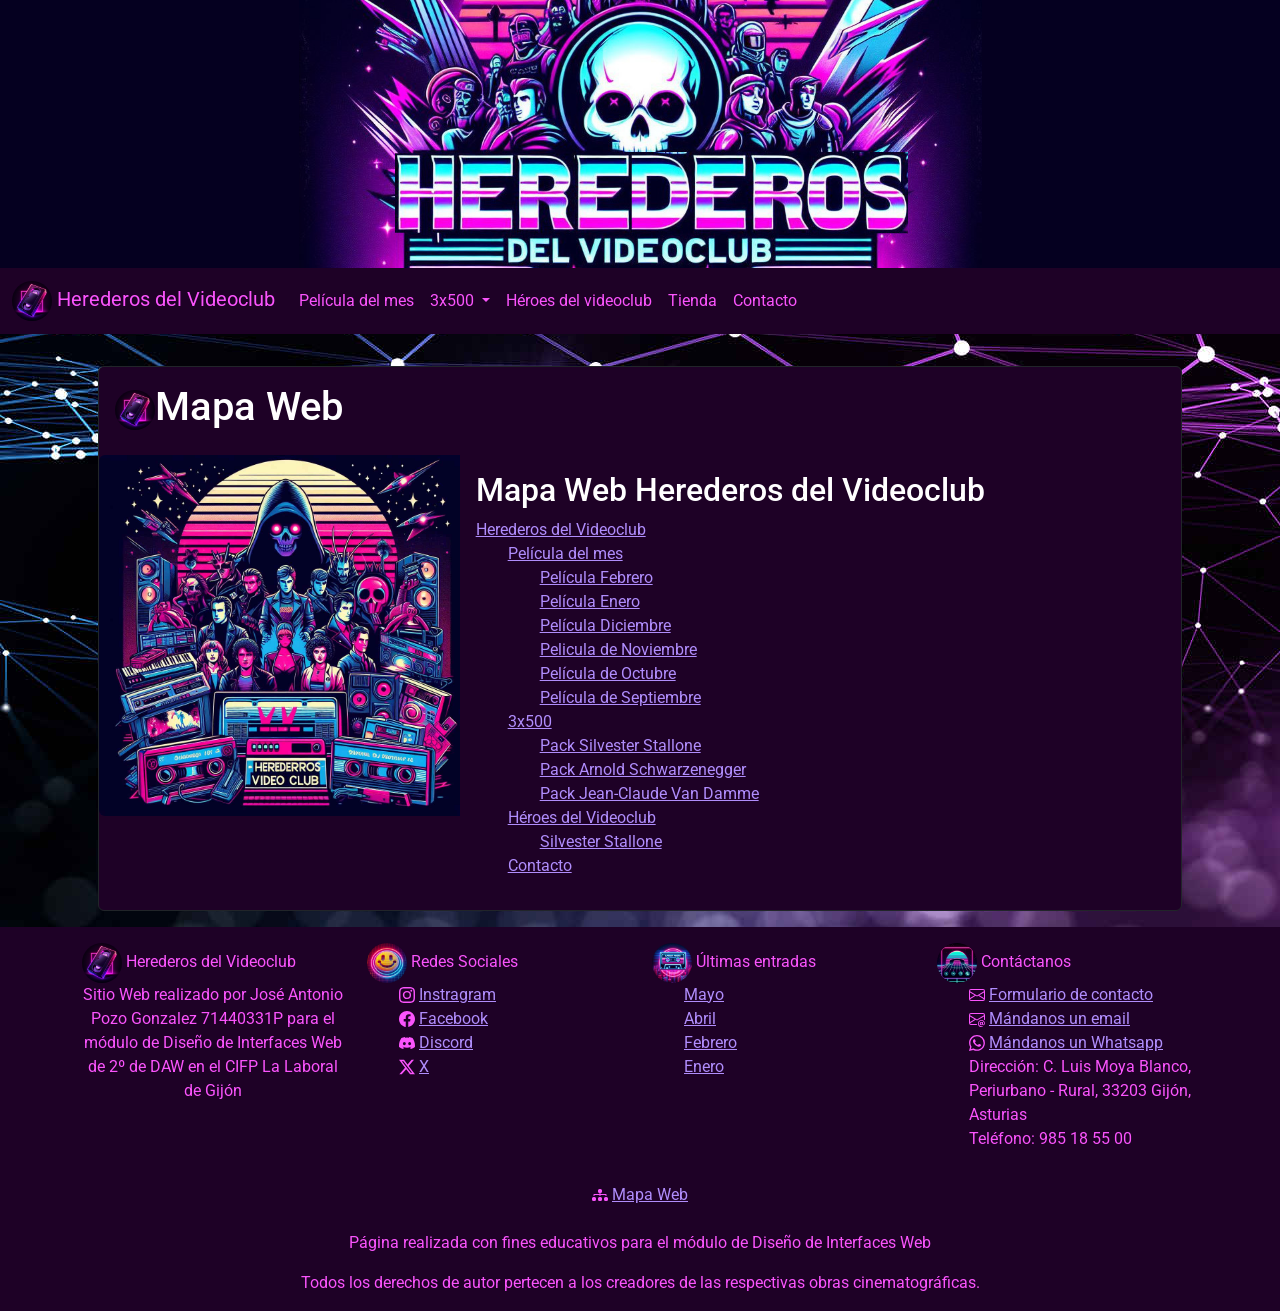
<file: mapaweb.html>
<!DOCTYPE html>
<!-- Pozo González José Antonio. DNI: 71440331P-->
<!-- email: iwc70842@educastur.es-->
<html lang="es">

<head>
  <meta name="description" content="Información detallada de todos los enlaces y paginas de nuestra web.">
  <meta charset="UTF-8" />
  <meta name="viewport" content="width=device-width, initial-scale=1" />
  <link rel="icon" type="image/vnd.icon" href="/img/fav.ico">
  <link type="text/css" rel="stylesheet" href="bs/css/bootstrap.min.css" />
  <link type="text/css" rel="stylesheet" href="/css/estilo.css" />
  <link rel="preconnect" href="https://fonts.googleapis.com" />
  <link rel="preconnect" href="https://fonts.gstatic.com" crossorigin />
  <link href="https://fonts.googleapis.com/css2?family=Roboto&display=swap" rel="stylesheet" />
  <title>HdV - Mapa Web</title>
</head>

<body>
  <script src="bs/js/bootstrap.bundle.min.js"></script>

  <header>
    <a href="index.html"><img src="/img/cabecera.jpg" class="img-fluid" alt="Logo Herederos del Videoclub"></a>
  </header>

  <nav class="navbar navbar-expand-sm sticky-top">
    <div class="container-fluid">
      <a class="navbar-brand" href="/index.html"><img src="/img/logo.jpg" alt="Logo Herederos" style="width:40px;"
          class="rounded-pill"> Herederos del Videoclub </a>
      <button class="navbar-toggler" type="button" aria-label="menú" data-bs-toggle="collapse" data-bs-target="#collapsibleNavbar">
        <span class="navbar-toggler-icon"></span>
      </button>
      <div class="collapse navbar-collapse" id="collapsibleNavbar">
        <ul class="navbar-nav">
          <li class="nav-item">
            <a class="nav-link" href="peliculames.html#amor">Película del mes</a>
          </li>
          <li class="nav-item dropdown">
            <a class="nav-link dropdown-toggle" href="/3x500.html" id="navbarScrollingDropdown" role="button"
              data-bs-toggle="dropdown" aria-expanded="false">
              3x500
            </a>
            <ul class="dropdown-menu" aria-labelledby="navbarScrollingDropdown">
              <li><a class="dropdown-item" href="/3x500.html#sly">Pack Stallone</a></li>
              <li><a class="dropdown-item" href="/3x500.html#Schwarzenegger">Pack Schwarzenegger</a></li>
              <li><a class="dropdown-item" href="/3x500.html#VanDamme">Pack Jean-Claude Van Damme</a></li>
            </ul>
          </li>
          <li class="nav-item">
            <a class="nav-link" href="heroesvhs.html">Héroes del videoclub</a>
          </li>
          <li class="nav-item">
            <a class="nav-link" href="tienda.html">Tienda</a>
          </li>
          <li class="nav-item">
            <a class="nav-link" href="contacto.html#formulario">Contacto</a>
          </li>
        </ul>
      </div>
    </div>
  </nav>

  <main>
    <section id="mapaweb">
      <div class="container mt-3">
        <div class="card border-dark mb-auto text-white mb-3 mt-3 ms-3 me-3">
          <div class="row g-0">
            <div class="col-md-12">
              <div class="card-body">
                <h1 class="card-title"><img src="/img/logo.jpg" alt="Logo Herederos" style="width:40px;" class="rounded-pill">Mapa Web</h1>
              </div>
            </div>
            <div class="col-md-4">
              <img src="/img/Portada.jpg" class="img-fluid rounded-start" alt="Cartel Regreso futuro">
            </div>
            <div class="col-md-8">
              <div class="card-body">
                <h2 class="card-title">Mapa Web Herederos del Videoclub</h2>
                <a href="/index.html">Herederos del Videoclub</a><br>
                <ul>
                  <li><a href="/peliculames.html">Película del mes</a><br></li>
                    <ul>
                      <li><a href="/peliculames.html#regreso">Película Febrero</a></li>
                      <li><a href="/peliculames.html#ET">Película Enero</a></li>
                      <li><a href="/peliculames.html#jungla">Película Diciembre</a></li>
                      <li><a href="/peliculames.html#alien">Pelicula de Noviembre</a></li>
                      <li><a href="/peliculames.html#robocop">Película de Octubre</a></li>
                      <li><a href="/peliculames.html#desafio">Película de Septiembre</a></li>
                    </ul>
                  <li><a href="/3x500.html">3x500</a><br></li>
                    <ul>
                      <li><a href="/3x500.html#sly">Pack Silvester Stallone</a></li>
                      <li><a href="/3x500.html#Schwarzenegger">Pack Arnold Schwarzenegger</a></li>
                      <li><a href="/3x500.html#Van Damme">Pack Jean-Claude Van Damme</a></li>
                    </ul>
                  <li><a href="/HeroesVHS.html">Héroes del Videoclub</a><br></li>
                    <ul>
                      <li>
                        <a href="/HeroesVHS.html#Slyheroe">Silvester Stallone</a>
                      </li>
                    </ul>
                  <li><a href="/contacto.html">Contacto</a><br></li>
                </ul>
              </div>
            </div>
          </div>
        </div>
      </div>
    </section>
  </main>

  <footer class="footer">
    <div class="container mt-3">
      <div class="row justify-content-around">
        <div class="col-sm-3 mt-3">
          <img src="/img/logo.jpg" alt="Logo Herederos" style="width:40px;" class="rounded-pill"> Herederos del Videoclub   
          <p class="text-center">Sitio Web realizado por José Antonio Pozo Gonzalez 71440331P para el módulo de Diseño de Interfaces Web de 2º de DAW en el CIFP La Laboral de Gijón</p>          
        </div>        
        <div class="col-sm-3 mt-3">
          <img src="/img/rrss.jpg" alt="Nuestras Redes Sociales" style="width:40px;" class="rounded-pill"> Redes Sociales 
          
          <ul>
            <li>
              <svg xmlns="http://www.w3.org/2000/svg" width="16" height="16" fill="currentColor" class="bi bi-instagram" viewBox="0 0 16 16">
                <path d="M8 0C5.829 0 5.556.01 4.703.048 3.85.088 3.269.222 2.76.42a3.917 3.917 0 0 0-1.417.923A3.927 3.927 0 0 0 .42 2.76C.222 3.268.087 3.85.048 4.7.01 5.555 0 5.827 0 8.001c0 2.172.01 2.444.048 3.297.04.852.174 1.433.372 1.942.205.526.478.972.923 1.417.444.445.89.719 1.416.923.51.198 1.09.333 1.942.372C5.555 15.99 5.827 16 8 16s2.444-.01 3.298-.048c.851-.04 1.434-.174 1.943-.372a3.916 3.916 0 0 0 1.416-.923c.445-.445.718-.891.923-1.417.197-.509.332-1.09.372-1.942C15.99 10.445 16 10.173 16 8s-.01-2.445-.048-3.299c-.04-.851-.175-1.433-.372-1.941a3.926 3.926 0 0 0-.923-1.417A3.911 3.911 0 0 0 13.24.42c-.51-.198-1.092-.333-1.943-.372C10.443.01 10.172 0 7.998 0h.003zm-.717 1.442h.718c2.136 0 2.389.007 3.232.046.78.035 1.204.166 1.486.275.373.145.64.319.92.599.28.28.453.546.598.92.11.281.24.705.275 1.485.039.843.047 1.096.047 3.231s-.008 2.389-.047 3.232c-.035.78-.166 1.203-.275 1.485a2.47 2.47 0 0 1-.599.919c-.28.28-.546.453-.92.598-.28.11-.704.24-1.485.276-.843.038-1.096.047-3.232.047s-2.39-.009-3.233-.047c-.78-.036-1.203-.166-1.485-.276a2.478 2.478 0 0 1-.92-.598 2.48 2.48 0 0 1-.6-.92c-.109-.281-.24-.705-.275-1.485-.038-.843-.046-1.096-.046-3.233 0-2.136.008-2.388.046-3.231.036-.78.166-1.204.276-1.486.145-.373.319-.64.599-.92.28-.28.546-.453.92-.598.282-.11.705-.24 1.485-.276.738-.034 1.024-.044 2.515-.045v.002zm4.988 1.328a.96.96 0 1 0 0 1.92.96.96 0 0 0 0-1.92zm-4.27 1.122a4.109 4.109 0 1 0 0 8.217 4.109 4.109 0 0 0 0-8.217zm0 1.441a2.667 2.667 0 1 1 0 5.334 2.667 2.667 0 0 1 0-5.334"/>
              </svg>
              <a href="https://www.instagram.com" target="_blank">Instragram</a>
            </li>           
            <li>
              <svg xmlns="http://www.w3.org/2000/svg" width="16" height="16" fill="currentColor" class="bi bi-facebook" viewBox="0 0 16 16">
                <path d="M16 8.049c0-4.446-3.582-8.05-8-8.05C3.58 0-.002 3.603-.002 8.05c0 4.017 2.926 7.347 6.75 7.951v-5.625h-2.03V8.05H6.75V6.275c0-2.017 1.195-3.131 3.022-3.131.876 0 1.791.157 1.791.157v1.98h-1.009c-.993 0-1.303.621-1.303 1.258v1.51h2.218l-.354 2.326H9.25V16c3.824-.604 6.75-3.934 6.75-7.951"/>
              </svg>
              <a href="https://www.facebook.com" target="_blank">Facebook</a>
            </li>
            <li>
              <svg xmlns="http://www.w3.org/2000/svg" width="16" height="16" fill="currentColor" class="bi bi-discord" viewBox="0 0 16 16">
                <path d="M13.545 2.907a13.227 13.227 0 0 0-3.257-1.011.05.05 0 0 0-.052.025c-.141.25-.297.577-.406.833a12.19 12.19 0 0 0-3.658 0 8.258 8.258 0 0 0-.412-.833.051.051 0 0 0-.052-.025c-1.125.194-2.22.534-3.257 1.011a.041.041 0 0 0-.021.018C.356 6.024-.213 9.047.066 12.032c.001.014.01.028.021.037a13.276 13.276 0 0 0 3.995 2.02.05.05 0 0 0 .056-.019c.308-.42.582-.863.818-1.329a.05.05 0 0 0-.01-.059.051.051 0 0 0-.018-.011 8.875 8.875 0 0 1-1.248-.595.05.05 0 0 1-.02-.066.051.051 0 0 1 .015-.019c.084-.063.168-.129.248-.195a.05.05 0 0 1 .051-.007c2.619 1.196 5.454 1.196 8.041 0a.052.052 0 0 1 .053.007c.08.066.164.132.248.195a.051.051 0 0 1-.004.085 8.254 8.254 0 0 1-1.249.594.05.05 0 0 0-.03.03.052.052 0 0 0 .003.041c.24.465.515.909.817 1.329a.05.05 0 0 0 .056.019 13.235 13.235 0 0 0 4.001-2.02.049.049 0 0 0 .021-.037c.334-3.451-.559-6.449-2.366-9.106a.034.034 0 0 0-.02-.019Zm-8.198 7.307c-.789 0-1.438-.724-1.438-1.612 0-.889.637-1.613 1.438-1.613.807 0 1.45.73 1.438 1.613 0 .888-.637 1.612-1.438 1.612m5.316 0c-.788 0-1.438-.724-1.438-1.612 0-.889.637-1.613 1.438-1.613.807 0 1.451.73 1.438 1.613 0 .888-.631 1.612-1.438 1.612"/>
              </svg>
              <a href="https://discord.com/" target="_blank">Discord</a>
            </li>
            <li>
              <svg xmlns="http://www.w3.org/2000/svg" width="16" height="16" fill="currentColor" class="bi bi-twitter-x" viewBox="0 0 16 16">
                <path d="M12.6.75h2.454l-5.36 6.142L16 15.25h-4.937l-3.867-5.07-4.425 5.07H.316l5.733-6.57L0 .75h5.063l3.495 4.633L12.601.75Zm-.86 13.028h1.36L4.323 2.145H2.865l8.875 11.633Z"/>
              </svg>
              <a href="https://twitter.com" target="_blank">X</a>
            </li>
          </ul>                  
        </div>
        <div class="col-sm-3 mt-3">
          <img src="/img/utlimasEntradas.jpg" alt="Ultimas entradas" style="width:40px;" class="rounded-pill"> Últimas entradas
          <ul>
            <li>
              <a href="peliculames.html#amor">Mayo</a>
            </li>
            <li>
              <a href="peliculames.html#cuervo">Abril</a>
            </li>
            <li>
              <a href="peliculames.html#matrix">Febrero</a>
            </li>
            <li>
              <a href="peliculames.html#regreso">Enero</a>
            </li>           
          </ul>            
        </div>
        <div class="col-sm-3 mt-3">
          <img src="/img/Contacto.jpg" alt="Contacto" style="width:40px;" class="rounded-pill"> Contáctanos  
          <ul>
            <li>
              <svg xmlns="http://www.w3.org/2000/svg" width="16" height="16" fill="currentColor" class="bi bi-envelope" viewBox="0 0 16 16">
                <path d="M0 4a2 2 0 0 1 2-2h12a2 2 0 0 1 2 2v8a2 2 0 0 1-2 2H2a2 2 0 0 1-2-2zm2-1a1 1 0 0 0-1 1v.217l7 4.2 7-4.2V4a1 1 0 0 0-1-1zm13 2.383-4.708 2.825L15 11.105zm-.034 6.876-5.64-3.471L8 9.583l-1.326-.795-5.64 3.47A1 1 0 0 0 2 13h12a1 1 0 0 0 .966-.741M1 11.105l4.708-2.897L1 5.383z"/>
              </svg>
              <a href="contacto.html">Formulario de contacto</a>
            </li>
            <li>
              <svg xmlns="http://www.w3.org/2000/svg" width="16" height="16" fill="currentColor" class="bi bi-envelope-at" viewBox="0 0 16 16">
                <path d="M2 2a2 2 0 0 0-2 2v8.01A2 2 0 0 0 2 14h5.5a.5.5 0 0 0 0-1H2a1 1 0 0 1-.966-.741l5.64-3.471L8 9.583l7-4.2V8.5a.5.5 0 0 0 1 0V4a2 2 0 0 0-2-2zm3.708 6.208L1 11.105V5.383zM1 4.217V4a1 1 0 0 1 1-1h12a1 1 0 0 1 1 1v.217l-7 4.2z"/>
                <path d="M14.247 14.269c1.01 0 1.587-.857 1.587-2.025v-.21C15.834 10.43 14.64 9 12.52 9h-.035C10.42 9 9 10.36 9 12.432v.214C9 14.82 10.438 16 12.358 16h.044c.594 0 1.018-.074 1.237-.175v-.73c-.245.11-.673.18-1.18.18h-.044c-1.334 0-2.571-.788-2.571-2.655v-.157c0-1.657 1.058-2.724 2.64-2.724h.04c1.535 0 2.484 1.05 2.484 2.326v.118c0 .975-.324 1.39-.639 1.39-.232 0-.41-.148-.41-.42v-2.19h-.906v.569h-.03c-.084-.298-.368-.63-.954-.63-.778 0-1.259.555-1.259 1.4v.528c0 .892.49 1.434 1.26 1.434.471 0 .896-.227 1.014-.643h.043c.118.42.617.648 1.12.648Zm-2.453-1.588v-.227c0-.546.227-.791.573-.791.297 0 .572.192.572.708v.367c0 .573-.253.744-.564.744-.354 0-.581-.215-.581-.8Z"/>
              </svg>
              <a href="mailto:herederosdelvideoclub@correo.com">Mándanos un email</a>
            </li>
            <li>
              <svg xmlns="http://www.w3.org/2000/svg" width="16" height="16" fill="currentColor" class="bi bi-whatsapp" viewBox="0 0 16 16">
                <path d="M13.601 2.326A7.854 7.854 0 0 0 7.994 0C3.627 0 .068 3.558.064 7.926c0 1.399.366 2.76 1.057 3.965L0 16l4.204-1.102a7.933 7.933 0 0 0 3.79.965h.004c4.368 0 7.926-3.558 7.93-7.93A7.898 7.898 0 0 0 13.6 2.326zM7.994 14.521a6.573 6.573 0 0 1-3.356-.92l-.24-.144-2.494.654.666-2.433-.156-.251a6.56 6.56 0 0 1-1.007-3.505c0-3.626 2.957-6.584 6.591-6.584a6.56 6.56 0 0 1 4.66 1.931 6.557 6.557 0 0 1 1.928 4.66c-.004 3.639-2.961 6.592-6.592 6.592zm3.615-4.934c-.197-.099-1.17-.578-1.353-.646-.182-.065-.315-.099-.445.099-.133.197-.513.646-.627.775-.114.133-.232.148-.43.05-.197-.1-.836-.308-1.592-.985-.59-.525-.985-1.175-1.103-1.372-.114-.198-.011-.304.088-.403.087-.088.197-.232.296-.346.1-.114.133-.198.198-.33.065-.134.034-.248-.015-.347-.05-.099-.445-1.076-.612-1.47-.16-.389-.323-.335-.445-.34-.114-.007-.247-.007-.38-.007a.729.729 0 0 0-.529.247c-.182.198-.691.677-.691 1.654 0 .977.71 1.916.81 2.049.098.133 1.394 2.132 3.383 2.992.47.205.84.326 1.129.418.475.152.904.129 1.246.08.38-.058 1.171-.48 1.338-.943.164-.464.164-.86.114-.943-.049-.084-.182-.133-.38-.232z"/>
              </svg>
              <a href="https://api.whatsapp.com/send/?phone=34666123123" target="_blank">Mándanos un Whatsapp</a>
              
            </li>
            <li>
              <p>Dirección: C. Luis Moya Blanco, Periurbano - Rural, 33203 Gijón, Asturias <br>Teléfono: 985 18 55 00</p>
            </li>
          </ul>
                 
        </div>        
      </div>
    </div>
    <div class="container mt-3">
     <div class="row justify-content-around">
        <div class="col-12" style="text-align: center;">
          <svg xmlns="http://www.w3.org/2000/svg" width="16" height="16" fill="currentColor" class="bi bi-diagram-3-fill" viewBox="0 0 16 16">
            <path fill-rule="evenodd" d="M6 3.5A1.5 1.5 0 0 1 7.5 2h1A1.5 1.5 0 0 1 10 3.5v1A1.5 1.5 0 0 1 8.5 6v1H14a.5.5 0 0 1 .5.5v1a.5.5 0 0 1-1 0V8h-5v.5a.5.5 0 0 1-1 0V8h-5v.5a.5.5 0 0 1-1 0v-1A.5.5 0 0 1 2 7h5.5V6A1.5 1.5 0 0 1 6 4.5zm-6 8A1.5 1.5 0 0 1 1.5 10h1A1.5 1.5 0 0 1 4 11.5v1A1.5 1.5 0 0 1 2.5 14h-1A1.5 1.5 0 0 1 0 12.5zm6 0A1.5 1.5 0 0 1 7.5 10h1a1.5 1.5 0 0 1 1.5 1.5v1A1.5 1.5 0 0 1 8.5 14h-1A1.5 1.5 0 0 1 6 12.5zm6 0a1.5 1.5 0 0 1 1.5-1.5h1a1.5 1.5 0 0 1 1.5 1.5v1a1.5 1.5 0 0 1-1.5 1.5h-1a1.5 1.5 0 0 1-1.5-1.5z"/>
          </svg>
          <a href="/mapaweb.html">Mapa Web</a><br><br>
         <p class="text-center">Página realizada con fines educativos para el módulo de Diseño de Interfaces Web</p>
         <p class="text-center">Todos los derechos de autor pertecen a los creadores de las respectivas obras cinematográficas.</p>
        </div>
      </div>
    </div>
    
  </footer>

</body>

</html>
</file>
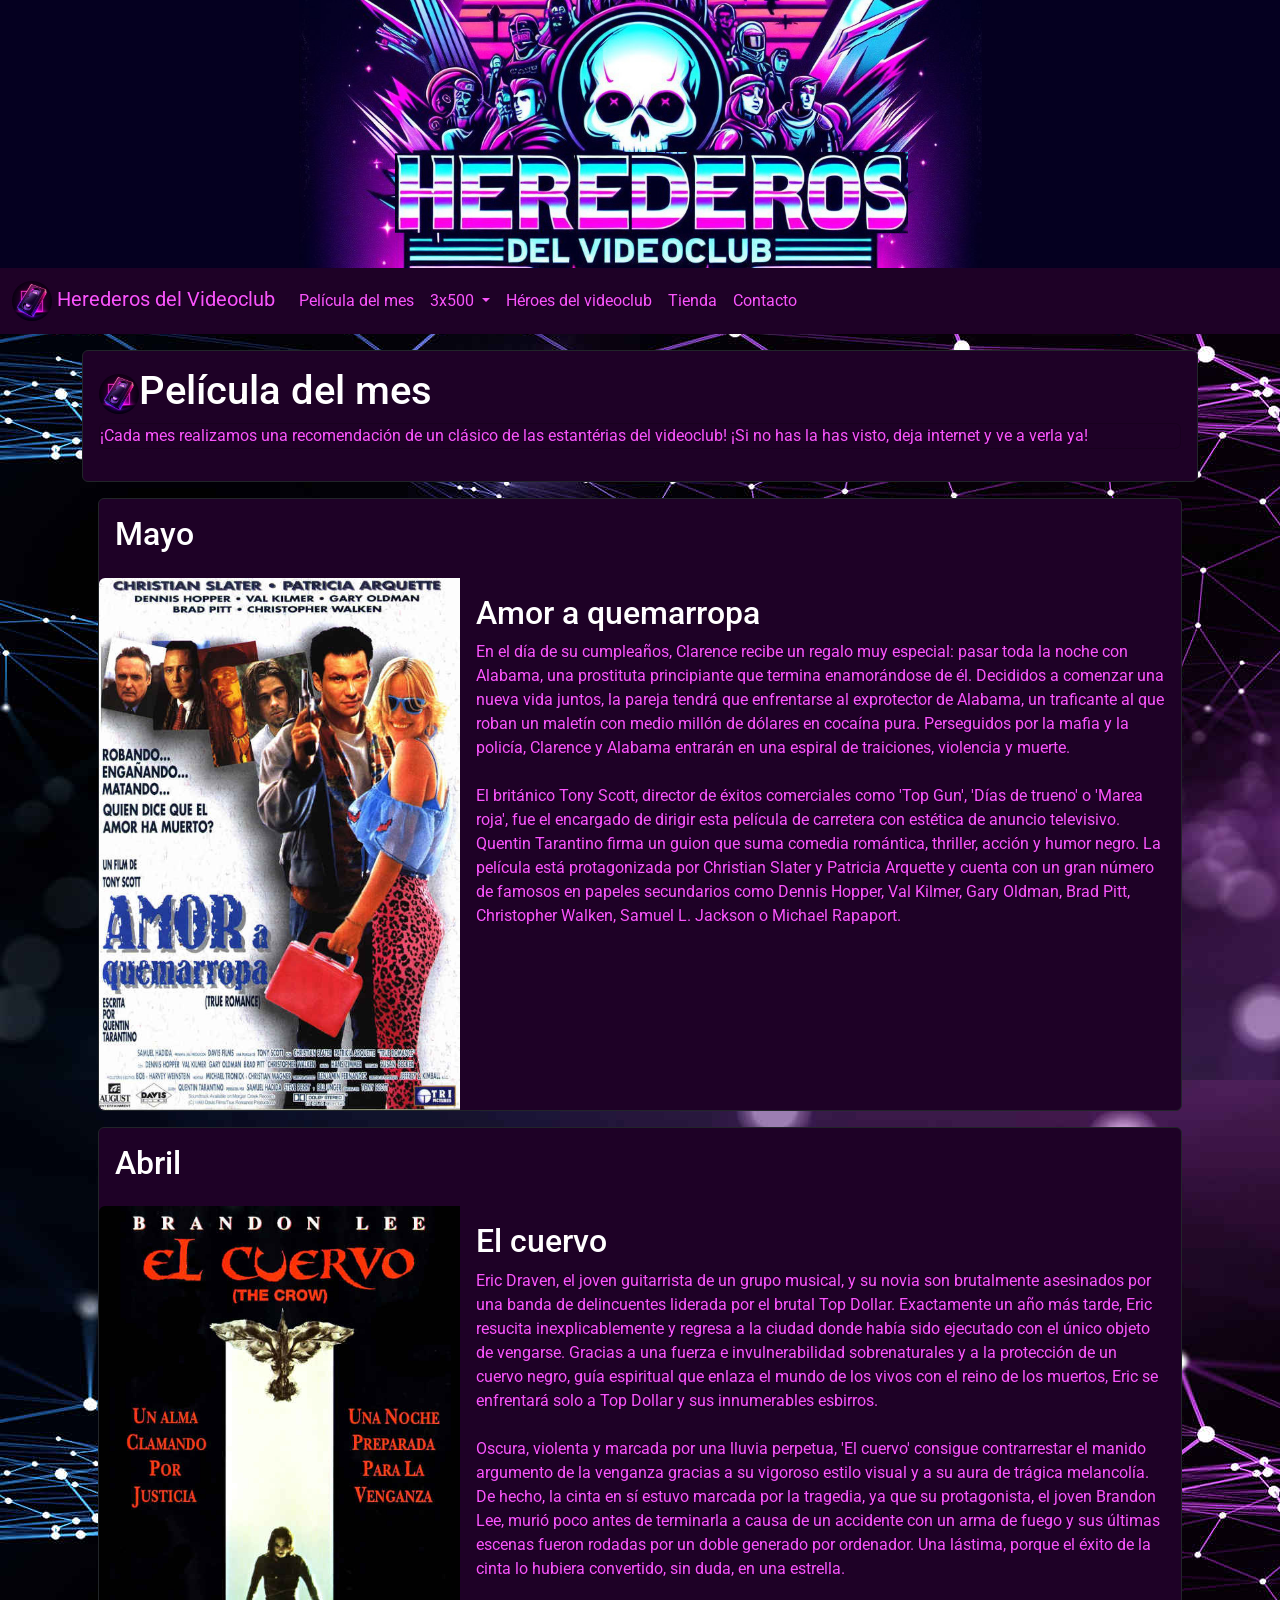
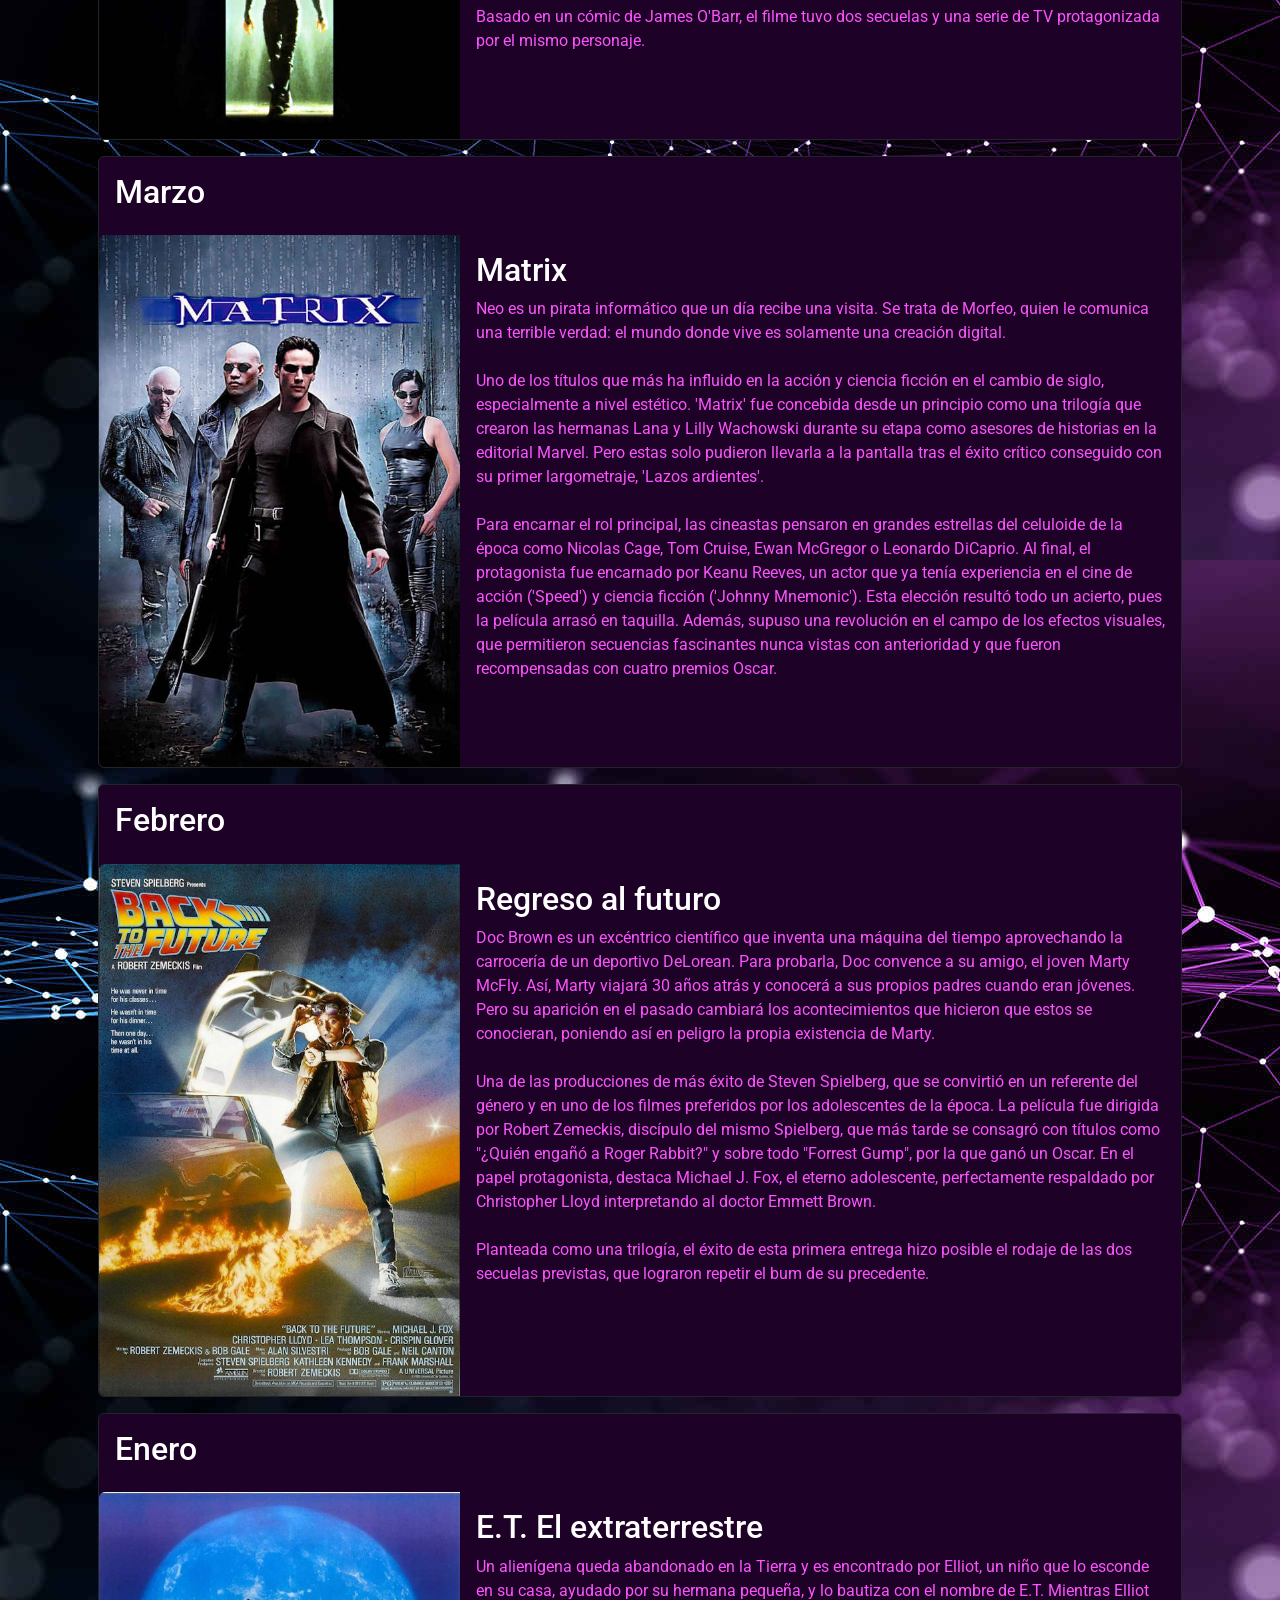
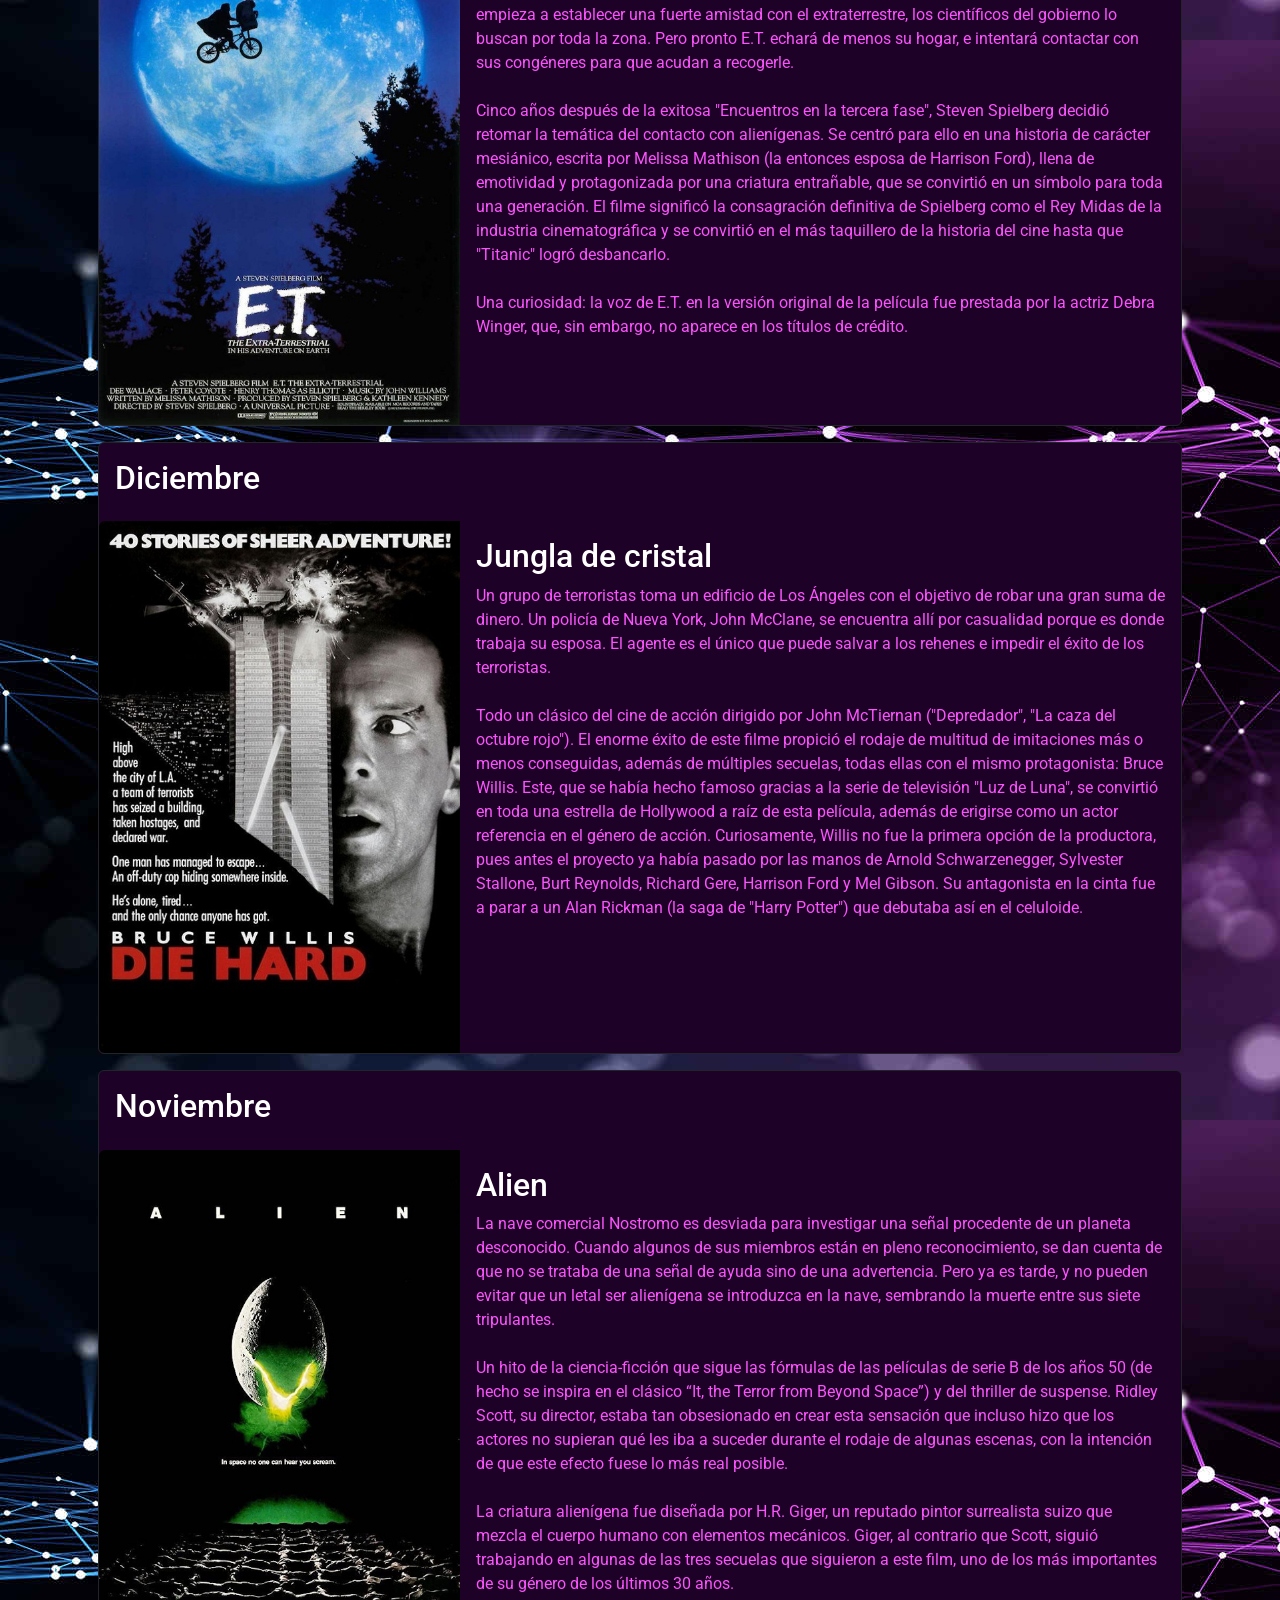
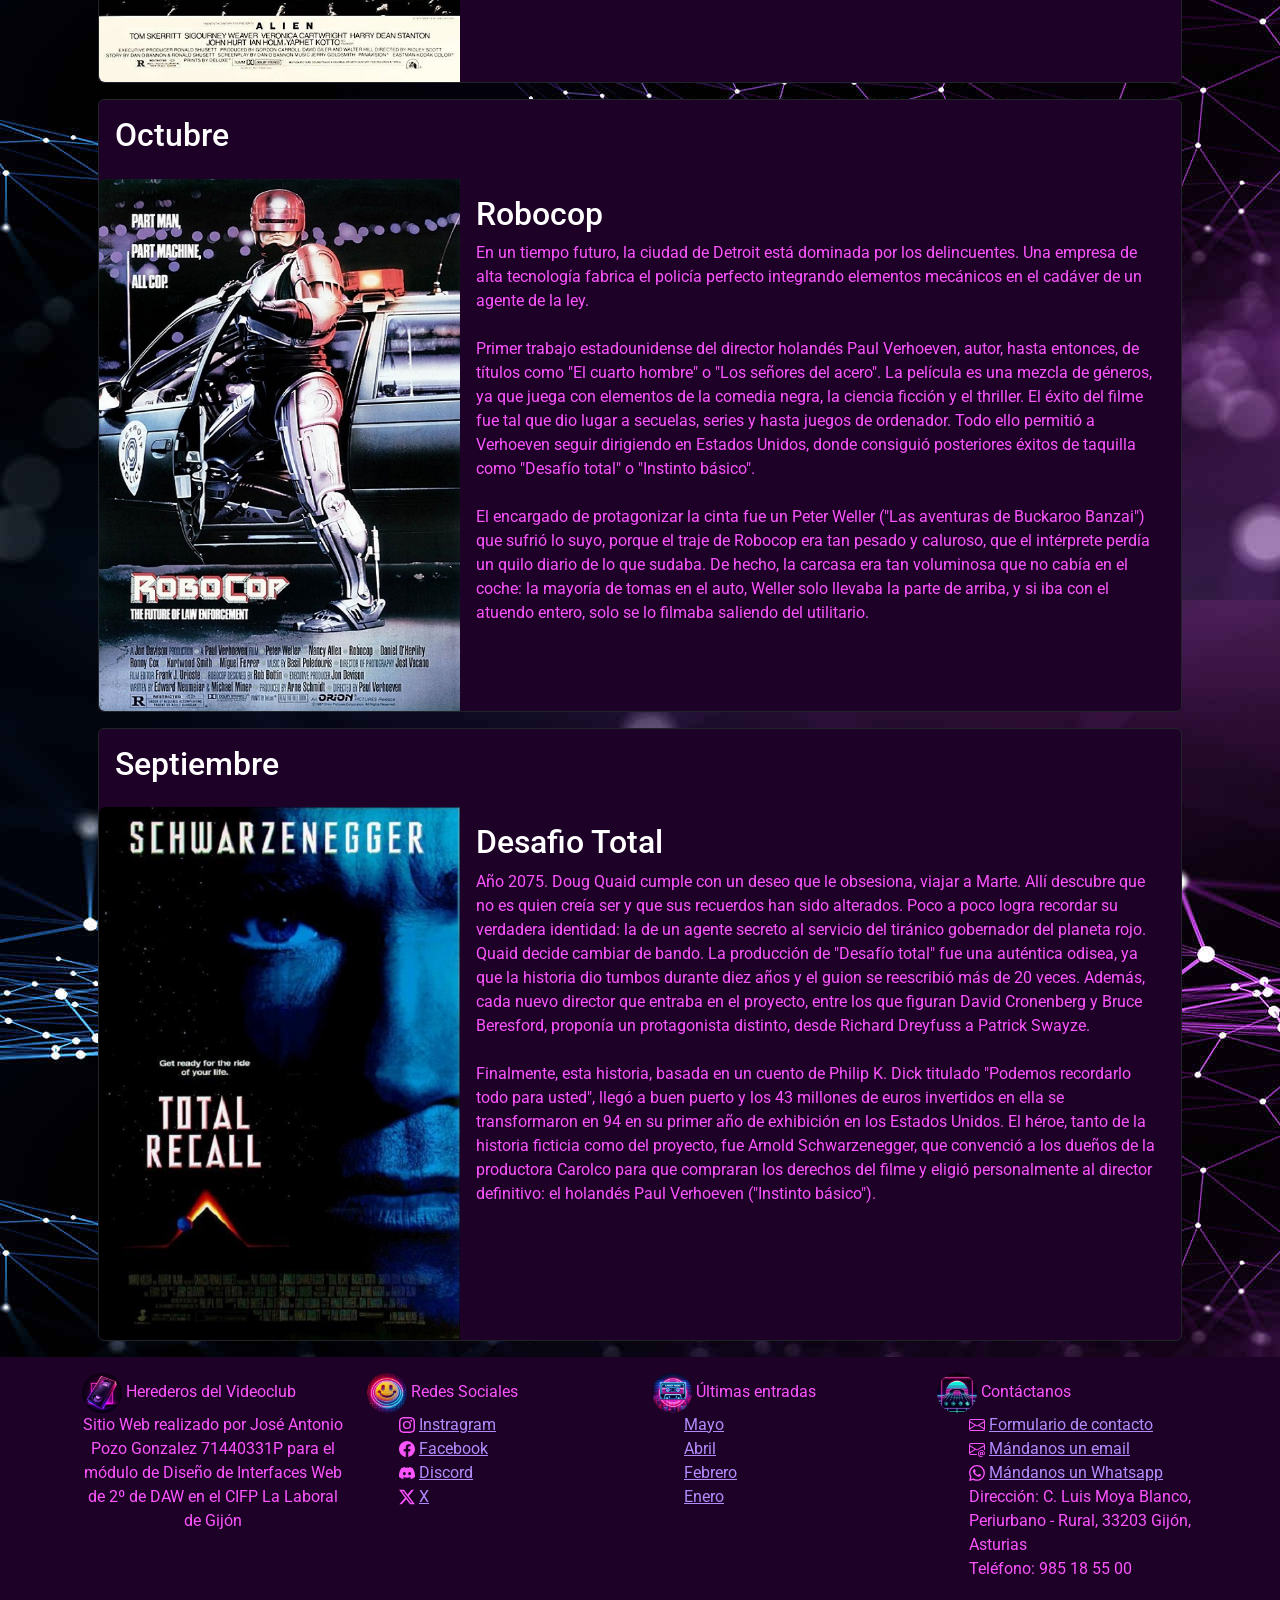
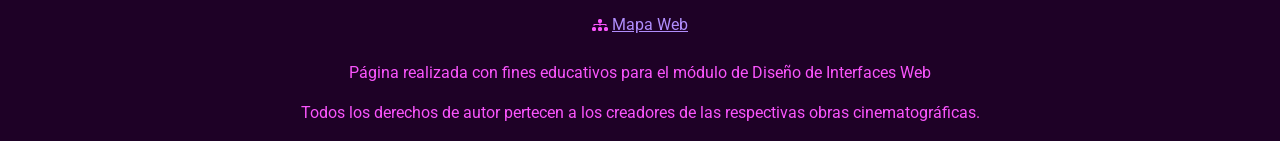
<file: peliculames.html>
<!DOCTYPE html>
<!-- Pozo González José Antonio. DNI: 71440331P-->
<!-- email: iwc70842@educastur.es-->
<html lang="es">

<head>
  <meta name="description" content="Descripción un poco mas detallada sobre las peliculas a las que le dedicamos el mes">
  <meta charset="UTF-8"/>
  <meta name="viewport" content="width=device-width, initial-scale=1"/>
  <link rel="icon" type="image/vnd.icon" href="/img/fav.ico">
  <link type="text/css" rel="stylesheet" href="bs/css/bootstrap.min.css"/>
  <link type="text/css" rel="stylesheet" href="/css/estilo.css"/>
  <link rel="preconnect" href="https://fonts.googleapis.com"/>
  <link rel="preconnect" href="https://fonts.gstatic.com" crossorigin/>
  <link href="https://fonts.googleapis.com/css2?family=Roboto&display=swap" rel="stylesheet"/>
  <title>HdV - Película del mes</title>
</head>

<body>
  <script src="bs/js/bootstrap.bundle.min.js"></script>

  <header>
    <a href="index.html"><img src="/img/cabecera.jpg" class="img-fluid" alt="Logo Herederos del Videoclub"></a>
  </header>

  <nav class="navbar navbar-expand-sm sticky-top">
    <div class="container-fluid">
      <a class="navbar-brand" href="/index.html"><img src="/img/logo.jpg" alt="Logo Herederos" style="width:40px;" class="rounded-pill"> Herederos del Videoclub </a>
      <button class="navbar-toggler" type="button" aria-label="menú" data-bs-toggle="collapse" data-bs-target="#collapsibleNavbar">
        <span class="navbar-toggler-icon"></span>
      </button>
      <div class="collapse navbar-collapse" id="collapsibleNavbar">
        <ul class="navbar-nav">
          <li class="nav-item">
            <a class="nav-link" href="peliculames.html#amor">Película del mes</a>
          </li>          
          <li class="nav-item dropdown">            
             <a class="nav-link dropdown-toggle" href="/3x500.html" id="navbarScrollingDropdown" role="button" data-bs-toggle="dropdown" aria-expanded="false">
             3x500
            </a>
            <ul class="dropdown-menu" aria-labelledby="navbarScrollingDropdown">
              <li><a class="dropdown-item" href="/3x500.html#sly">Pack Stallone</a></li>
              <li><a class="dropdown-item" href="/3x500.html#Schwarzenegger">Pack Schwarzenegger</a></li>             
              <li><a class="dropdown-item" href="/3x500.html#VanDamme">Pack Jean-Claude Van Damme</a></li>
            </ul>
          </li>         
          <li class="nav-item">
            <a class="nav-link" href="heroesvhs.html">Héroes del videoclub</a>
          </li>
          <li class="nav-item">
            <a class="nav-link" href="tienda.html">Tienda</a>
          </li>
          <li class="nav-item">
            <a class="nav-link" href="contacto.html#formulario">Contacto</a>
          </li>
        </ul>
      </div>
    </div>
  </nav>

 <main>
  <section>
    <div class="container mt-3">
      <div class="row g-0">
        <div class="card border-dark text-white"> 
          <div class="card-body">
            <h1 class="card-title"><img src="/img/logo.jpg" alt="Logo Herederos" style="width:40px;" class="rounded-pill">Película del mes</h1>
            <div class="card text-white mb-3">              
              <p class="card-text">¡Cada mes realizamos una recomendación de un clásico de las estantérias del videoclub! ¡Si no has la has visto, deja internet y ve a verla ya!</p>
            </div> 
          </div>             
        </div>
      </div>
    </div>               
  </section>  

  <section id="amor">
    <div class="container mt-3">
      <div class="card border-dark mb-auto text-white mb-3 mt-3 ms-3 me-3">
        <div class="row g-0">
          <div class="col-md-12">
            <div class="card-body">
              <h2 class="card-title">Mayo</h2>            
            </div>
          </div>
          <div class="col-md-4">
            <img src="/img/trueromance.jpg" class="img-fluid rounded-start" alt="Amor a quemarropa">
          </div>
          <div class="col-md-8">
            <div class="card-body">
              <h2 class="card-title">Amor a quemarropa</h2>
              <p class="card-text">En el día de su cumpleaños, Clarence recibe un regalo muy especial: pasar toda la noche con Alabama, una prostituta 
                principiante que termina enamorándose de él. Decididos a comenzar una nueva vida juntos, la pareja tendrá que enfrentarse al exprotector 
                de Alabama, un traficante al que roban un maletín con medio millón de dólares en cocaína pura. Perseguidos por la mafia y la policía, Clarence 
                y Alabama entrarán en una espiral de traiciones, violencia y muerte.<br><br>

                El británico Tony Scott, director de éxitos comerciales como 'Top Gun', 'Días de trueno' o 'Marea roja', fue el encargado de dirigir esta 
                película de carretera con estética de anuncio televisivo. Quentin Tarantino firma un guion que suma comedia romántica, thriller, acción y 
                humor negro. La película está protagonizada por Christian Slater y Patricia Arquette y cuenta con un gran número de famosos en papeles 
                secundarios como Dennis Hopper, Val Kilmer, Gary Oldman, Brad Pitt, Christopher Walken, Samuel L. Jackson o Michael Rapaport.
              </p>            
            </div>
          </div>
        </div>
      </div>    
    </div>    
  </section>

  <section id="cuervo">
    <div class="container mt-3">
      <div class="card border-dark mb-auto text-white mb-3 mt-3 ms-3 me-3">
        <div class="row g-0">
          <div class="col-md-12">
            <div class="card-body">
              <h2 class="card-title">Abril</h2>            
            </div>
          </div>
          <div class="col-md-4">
            <img src="/img/elcuervo.jpg" class="img-fluid rounded-start" alt="El cuervo">
          </div>
          <div class="col-md-8">
            <div class="card-body">
              <h2 class="card-title">El cuervo</h2>
              <p class="card-text">Eric Draven, el joven guitarrista de un grupo musical, y su novia son brutalmente asesinados por una banda de delincuentes 
                liderada por el brutal Top Dollar. Exactamente un año más tarde, Eric resucita inexplicablemente y regresa a la ciudad donde había sido 
                ejecutado con el único objeto de vengarse. Gracias a una fuerza e invulnerabilidad sobrenaturales y a la protección de un cuervo negro, guía 
                espiritual que enlaza el mundo de los vivos con el reino de los muertos, Eric se enfrentará solo a Top Dollar y sus innumerables esbirros.<br><br>

                Oscura, violenta y marcada por una lluvia perpetua, 'El cuervo' consigue contrarrestar el manido argumento de la venganza gracias a su vigoroso 
                estilo visual y a su aura de trágica melancolía. De hecho, la cinta en sí estuvo marcada por la tragedia, ya que su protagonista, el joven 
                Brandon Lee, murió poco antes de terminarla a causa de un accidente con un arma de fuego y sus últimas escenas fueron rodadas por un doble 
                generado por ordenador. Una lástima, porque el éxito de la cinta lo hubiera convertido, sin duda, en una estrella.<br><br>
                
                Basado en un cómic de James O'Barr, el filme tuvo dos secuelas y una serie de TV protagonizada por el mismo personaje.
              </p>            
            </div>
          </div>
        </div>
      </div>    
    </div>    
  </section>

  <section id="matrix">
    <div class="container mt-3">
      <div class="card border-dark mb-auto text-white mb-3 mt-3 ms-3 me-3">
        <div class="row g-0">
          <div class="col-md-12">
            <div class="card-body">
              <h2 class="card-title">Marzo</h2>            
            </div>
          </div>
          <div class="col-md-4">
            <img src="/img/matrix.jpg" class="img-fluid rounded-start" alt="Matrix">
          </div>
          <div class="col-md-8">
            <div class="card-body">
              <h2 class="card-title">Matrix</h2>
              <p class="card-text">Neo es un pirata informático que un día recibe una visita. Se trata de Morfeo, quien le comunica una 
                terrible verdad: el mundo donde vive es solamente una creación digital.<br><br>

                Uno de los títulos que más ha influido en la acción y ciencia ficción en el cambio de siglo, especialmente a nivel 
                estético. 'Matrix' fue concebida desde un principio como una trilogía que crearon las hermanas Lana y Lilly Wachowski 
                durante su etapa como asesores de historias en la editorial Marvel. Pero estas solo pudieron llevarla a la pantalla tras 
                el éxito crítico conseguido con su primer largometraje, 'Lazos ardientes'.<br><br>
                
                Para encarnar el rol principal, las cineastas pensaron en grandes estrellas del celuloide de la época como Nicolas Cage, 
                Tom Cruise, Ewan McGregor o Leonardo DiCaprio. Al final, el protagonista fue encarnado por Keanu Reeves, un actor que ya 
                tenía experiencia en el cine de acción ('Speed') y ciencia ficción ('Johnny Mnemonic'). Esta elección resultó todo un 
                acierto, pues la película arrasó en taquilla. Además, supuso una revolución en el campo de los efectos visuales, que 
                permitieron secuencias fascinantes nunca vistas con anterioridad y que fueron recompensadas con cuatro premios Oscar.
              </p>            
            </div>
          </div>
        </div>
      </div>    
    </div>    
  </section>

  

  <section id="regreso">
    <div class="container mt-3">
      <div class="card border-dark mb-auto text-white mb-3 mt-3 ms-3 me-3">
        <div class="row g-0">
          <div class="col-md-12">
            <div class="card-body">
              <h2 class="card-title">Febrero</h2>            
            </div>
          </div>
          <div class="col-md-4">
            <img src="/img/regresofuturo.jpg" class="img-fluid rounded-start" alt="Cartel Regreso futuro">
          </div>
          <div class="col-md-8">
            <div class="card-body">
              <h2 class="card-title">Regreso al futuro</h2>
              <p class="card-text">Doc Brown es un excéntrico científico que inventa una máquina del tiempo aprovechando la carrocería de un deportivo
                DeLorean. Para probarla, Doc convence a su amigo, el joven Marty McFly. Así, Marty viajará 30 años atrás y conocerá a sus propios padres
                cuando eran jóvenes. Pero su aparición en el pasado cambiará los acontecimientos que hicieron que estos se conocieran, poniendo así en 
                peligro la propia existencia de Marty.<br><br>

                Una de las producciones de más éxito de Steven Spielberg, que se convirtió en un referente del género y en uno de los filmes preferidos 
                por los adolescentes de la época. La película fue dirigida por Robert Zemeckis, discípulo del mismo Spielberg, que más tarde se consagró 
                con títulos como "¿Quién engañó a Roger Rabbit?" y sobre todo "Forrest Gump", por la que ganó un Oscar. En el papel protagonista, destaca 
                Michael J. Fox, el eterno adolescente, perfectamente respaldado por Christopher Lloyd interpretando al doctor Emmett Brown.<br><br>
                
                Planteada como una trilogía, el éxito de esta primera entrega hizo posible el rodaje de las dos secuelas previstas, que lograron repetir 
                el bum de su precedente.
              </p>            
            </div>
          </div>
        </div>
      </div>    
    </div>    
  </section>

  <section id="ET">
    <div class="container mt-3">
      <div class="card border-dark mb-auto text-white mb-3 mt-3 ms-3 me-3">
        <div class="row g-0">
          <div class="col-md-12">
            <div class="card-body">
              <h2 class="card-title">Enero</h2>            
            </div>
          </div>
          <div class="col-md-4">
            <img src="/img/ET.jpg" class="img-fluid rounded-start" alt="Cartel E.T. El extraterrestre">
          </div>
          <div class="col-md-8">
            <div class="card-body">
              <h2 class="card-title">E.T. El extraterrestre</h2>
              <p class="card-text">Un alienígena queda abandonado en la Tierra y es encontrado por Elliot, un niño que lo esconde en su casa, ayudado por 
                su hermana pequeña, y lo bautiza con el nombre de E.T. Mientras Elliot empieza a establecer una fuerte amistad con el extraterrestre, los 
                científicos del gobierno lo buscan por toda la zona. Pero pronto E.T. echará de menos su hogar, e intentará contactar con sus congéneres 
                para que acudan a recogerle.<br><br>

                Cinco años después de la exitosa "Encuentros en la tercera fase", Steven Spielberg decidió retomar la temática del contacto con alienígenas. 
                Se centró para ello en una historia de carácter mesiánico, escrita por Melissa Mathison (la entonces esposa de Harrison Ford), llena de emotividad 
                y protagonizada por una criatura entrañable, que se convirtió en un símbolo para toda una generación. El filme significó la consagración definitiva 
                de Spielberg como el Rey Midas de la industria cinematográfica y se convirtió en el más taquillero de la historia del cine hasta que "Titanic" logró 
                desbancarlo.<br><br>
                
                Una curiosidad: la voz de E.T. en la versión original de la película fue prestada por la actriz Debra Winger, que, sin embargo, no aparece en los 
                títulos de crédito.
              </p>            
            </div>
          </div>
        </div>
      </div>    
    </div>    
  </section>

  <section id="jungla">
    <div class="container mt-3">
      <div class="card border-dark mb-auto text-white mb-3 mt-3 ms-3 me-3">
        <div class="row g-0">
          <div class="col-md-12">
            <div class="card-body">
              <h2 class="card-title">Diciembre</h2>            
            </div>
          </div>
          <div class="col-md-4">
            <img src="/img/JunglaCristal.jpg" class="img-fluid rounded-start" alt="Cartel Jungla de Cristal">
          </div>
          <div class="col-md-8">
            <div class="card-body">
              <h2 class="card-title">Jungla de cristal</h2>
              <p class="card-text">Un grupo de terroristas toma un edificio de Los Ángeles con el objetivo de robar una gran suma de dinero. 
                Un policía de Nueva York, John McClane, se encuentra allí por casualidad porque es donde trabaja su esposa. El agente es el único 
                que puede salvar a los rehenes e impedir el éxito de los terroristas.<br><br>
  
                Todo un clásico del cine de acción dirigido por John McTiernan ("Depredador", "La caza del octubre rojo"). El enorme éxito de este 
                filme propició el rodaje de multitud de imitaciones más o menos conseguidas, además de múltiples secuelas, todas ellas con el mismo 
                protagonista: Bruce Willis. Este, que se había hecho famoso gracias a la serie de televisión "Luz de Luna", se convirtió en toda una 
                estrella de Hollywood a raíz de esta película, además de erigirse como un actor referencia en el género de acción. Curiosamente, Willis
                no fue la primera opción de la productora, pues antes el proyecto ya había pasado por las manos de Arnold Schwarzenegger, Sylvester Stallone,
                Burt Reynolds, Richard Gere, Harrison Ford y Mel Gibson. Su antagonista en la cinta fue a parar a un Alan Rickman (la saga de "Harry Potter")
                que debutaba así en el celuloide.
              </p>            
            </div>
          </div>
        </div>
      </div>    
    </div>    
  </section>

  <section id="alien">
    <div class="container mt-3">
      <div class="card border-dark mb-auto text-white mt-3 mb-3 ms-3 me-3">
        <div class="row g-0">
          <div class="col-md-12">
            <div class="card-body">
              <h2 class="card-title">Noviembre</h2>            
            </div>
          </div>
          <div class="col-md-4">
            <img src="/img/alien.jpg" class="img-fluid rounded-start" alt="Cartel Alien">
          </div>
          <div class="col-md-8">
            <div class="card-body">
              <h2 class="card-title">Alien</h2>
              <p class="card-text">
                La nave comercial Nostromo es desviada para investigar una señal procedente de un planeta desconocido. Cuando algunos de sus miembros están en pleno
                reconocimiento, se dan cuenta de que no se trataba de una señal de ayuda sino de una advertencia. Pero ya es tarde, y no pueden evitar que un letal 
                ser alienígena se introduzca en la nave, sembrando la muerte entre sus siete tripulantes.<br><br>
                Un hito de la ciencia-ficción que sigue las fórmulas de las películas de serie B de los años 50 (de hecho se inspira en el clásico “It, the Terror from 
                Beyond Space”) y del thriller de suspense. Ridley Scott, su director, estaba tan obsesionado en crear esta sensación que incluso hizo que los actores no
                supieran qué les iba a suceder durante el rodaje de algunas escenas, con la intención de que este efecto fuese lo más real posible.<br><br>
                La criatura alienígena fue diseñada por H.R. Giger, un reputado pintor surrealista suizo que mezcla el cuerpo humano con elementos mecánicos. Giger, al 
                contrario que Scott, siguió trabajando en algunas de las tres secuelas que siguieron a este film, uno de los más importantes de su género de los últimos 30 años.
              </p>            
            </div>
          </div>
        </div>
      </div>
    </div>    
  </section>
  
  <section id="robocop">
    <div class="container mt-3">
      <div class="card border-dark mb-auto text-white mt-3 mb-3 ms-3 me-3">
        <div class="row g-0">
          <div class="col-md-12">
            <div class="card-body">
              <h2 class="card-title">Octubre</h2>            
            </div>
          </div>
          <div class="col-md-4">
            <img src="/img/Robocop.jpg" class="img-fluid rounded-start" alt="Cartel Robocop">
          </div>
          <div class="col-md-8">
            <div class="card-body">
              <h2 class="card-title">Robocop</h2>
              <p class="card-text">
                En un tiempo futuro, la ciudad de Detroit está dominada por los delincuentes. 
                Una empresa de alta tecnología fabrica el policía perfecto integrando elementos 
                mecánicos en el cadáver de un agente de la ley. <br><br>
                Primer trabajo estadounidense del director holandés Paul Verhoeven, autor, hasta 
                entonces, de títulos como "El cuarto hombre" o "Los señores del acero". La película 
                es una mezcla de géneros, ya que juega con elementos de la comedia negra, la ciencia 
                ficción y el thriller. El éxito del filme fue tal que dio lugar a secuelas, series y 
                hasta juegos de ordenador. Todo ello permitió a Verhoeven seguir dirigiendo en Estados
               Unidos, donde consiguió posteriores éxitos de taquilla como "Desafío total" o "Instinto básico".<br><br>
               El encargado de protagonizar la cinta fue un Peter Weller ("Las aventuras de Buckaroo Banzai") 
               que sufrió lo suyo, porque el traje de Robocop era tan pesado y caluroso, que el intérprete perdía 
               un quilo diario de lo que sudaba. De hecho, la carcasa era tan voluminosa que no cabía en el coche: 
               la mayoría de tomas en el auto, Weller solo llevaba la parte de arriba, y si iba con el atuendo entero,
                solo se lo filmaba saliendo del utilitario.
              </p>            
            </div>
          </div>
        </div>
      </div>
    </div>    
  </section>

  <section id="desafio">
    <div class="container mt-3">
      <div class="card border-dark mb-auto text-white mt-3 mb-3 ms-3 me-3">
        <div class="row g-0">
          <div class="col-md-12">
            <div class="card-body">
              <h2 class="card-title">Septiembre</h2>            
            </div>
          </div>
          <div class="col-md-4">
            <img src="/img/DesafioTotal.jpg" class="img-fluid rounded-start" alt="Cartel Desafio Total">
          </div>
          <div class="col-md-8">
            <div class="card-body">
              <h2 class="card-title">Desafio Total</h2>
              <p class="card-text">
                Año 2075. Doug Quaid cumple con un deseo que le obsesiona, viajar a Marte. Allí descubre que 
                no es quien creía ser y que sus recuerdos han sido alterados. Poco a poco logra recordar su 
                verdadera identidad: la de un agente secreto al servicio del tiránico gobernador del planeta rojo. 
                Quaid decide cambiar de bando. La producción de "Desafío total" fue una auténtica odisea, ya que la 
                historia dio tumbos durante diez años y el guion se reescribió más de 20 veces. Además, cada nuevo 
                director que entraba en el proyecto, entre los que figuran David Cronenberg y Bruce Beresford, 
                proponía un protagonista distinto, desde Richard Dreyfuss a Patrick Swayze. <br><br>
                Finalmente, esta historia, basada en un cuento de Philip K. Dick titulado "Podemos recordarlo todo para usted", llegó a buen 
                puerto y los 43 millones de euros invertidos en ella se transformaron en 94 en su primer año de 
                exhibición en los Estados Unidos. El héroe, tanto de la historia ficticia como del proyecto, fue 
                Arnold Schwarzenegger, que convenció a los dueños de la productora Carolco para que compraran los 
                derechos del filme y eligió personalmente al director definitivo: el holandés Paul Verhoeven 
                ("Instinto básico").
              </p>            
            </div>
          </div>
        </div>
      </div>
    </div>    
  </section>
  </main>

  <footer class="footer">
    <div class="container mt-3">
      <div class="row justify-content-around">
        <div class="col-sm-3 mt-3">
          <img src="/img/logo.jpg" alt="Logo Herederos" style="width:40px;" class="rounded-pill"> Herederos del Videoclub   
          <p class="text-center">Sitio Web realizado por José Antonio Pozo Gonzalez 71440331P para el módulo de Diseño de Interfaces Web de 2º de DAW en el CIFP La Laboral de Gijón</p>          
        </div>        
        <div class="col-sm-3 mt-3">
          <img src="/img/rrss.jpg" alt="Nuestras Redes Sociales" style="width:40px;" class="rounded-pill"> Redes Sociales 
          
          <ul>
            <li>
              <svg xmlns="http://www.w3.org/2000/svg" width="16" height="16" fill="currentColor" class="bi bi-instagram" viewBox="0 0 16 16">
                <path d="M8 0C5.829 0 5.556.01 4.703.048 3.85.088 3.269.222 2.76.42a3.917 3.917 0 0 0-1.417.923A3.927 3.927 0 0 0 .42 2.76C.222 3.268.087 3.85.048 4.7.01 5.555 0 5.827 0 8.001c0 2.172.01 2.444.048 3.297.04.852.174 1.433.372 1.942.205.526.478.972.923 1.417.444.445.89.719 1.416.923.51.198 1.09.333 1.942.372C5.555 15.99 5.827 16 8 16s2.444-.01 3.298-.048c.851-.04 1.434-.174 1.943-.372a3.916 3.916 0 0 0 1.416-.923c.445-.445.718-.891.923-1.417.197-.509.332-1.09.372-1.942C15.99 10.445 16 10.173 16 8s-.01-2.445-.048-3.299c-.04-.851-.175-1.433-.372-1.941a3.926 3.926 0 0 0-.923-1.417A3.911 3.911 0 0 0 13.24.42c-.51-.198-1.092-.333-1.943-.372C10.443.01 10.172 0 7.998 0h.003zm-.717 1.442h.718c2.136 0 2.389.007 3.232.046.78.035 1.204.166 1.486.275.373.145.64.319.92.599.28.28.453.546.598.92.11.281.24.705.275 1.485.039.843.047 1.096.047 3.231s-.008 2.389-.047 3.232c-.035.78-.166 1.203-.275 1.485a2.47 2.47 0 0 1-.599.919c-.28.28-.546.453-.92.598-.28.11-.704.24-1.485.276-.843.038-1.096.047-3.232.047s-2.39-.009-3.233-.047c-.78-.036-1.203-.166-1.485-.276a2.478 2.478 0 0 1-.92-.598 2.48 2.48 0 0 1-.6-.92c-.109-.281-.24-.705-.275-1.485-.038-.843-.046-1.096-.046-3.233 0-2.136.008-2.388.046-3.231.036-.78.166-1.204.276-1.486.145-.373.319-.64.599-.92.28-.28.546-.453.92-.598.282-.11.705-.24 1.485-.276.738-.034 1.024-.044 2.515-.045v.002zm4.988 1.328a.96.96 0 1 0 0 1.92.96.96 0 0 0 0-1.92zm-4.27 1.122a4.109 4.109 0 1 0 0 8.217 4.109 4.109 0 0 0 0-8.217zm0 1.441a2.667 2.667 0 1 1 0 5.334 2.667 2.667 0 0 1 0-5.334"/>
              </svg>
              <a href="https://www.instagram.com" target="_blank">Instragram</a>
            </li>           
            <li>
              <svg xmlns="http://www.w3.org/2000/svg" width="16" height="16" fill="currentColor" class="bi bi-facebook" viewBox="0 0 16 16">
                <path d="M16 8.049c0-4.446-3.582-8.05-8-8.05C3.58 0-.002 3.603-.002 8.05c0 4.017 2.926 7.347 6.75 7.951v-5.625h-2.03V8.05H6.75V6.275c0-2.017 1.195-3.131 3.022-3.131.876 0 1.791.157 1.791.157v1.98h-1.009c-.993 0-1.303.621-1.303 1.258v1.51h2.218l-.354 2.326H9.25V16c3.824-.604 6.75-3.934 6.75-7.951"/>
              </svg>
              <a href="https://www.facebook.com" target="_blank">Facebook</a>
            </li>
            <li>
              <svg xmlns="http://www.w3.org/2000/svg" width="16" height="16" fill="currentColor" class="bi bi-discord" viewBox="0 0 16 16">
                <path d="M13.545 2.907a13.227 13.227 0 0 0-3.257-1.011.05.05 0 0 0-.052.025c-.141.25-.297.577-.406.833a12.19 12.19 0 0 0-3.658 0 8.258 8.258 0 0 0-.412-.833.051.051 0 0 0-.052-.025c-1.125.194-2.22.534-3.257 1.011a.041.041 0 0 0-.021.018C.356 6.024-.213 9.047.066 12.032c.001.014.01.028.021.037a13.276 13.276 0 0 0 3.995 2.02.05.05 0 0 0 .056-.019c.308-.42.582-.863.818-1.329a.05.05 0 0 0-.01-.059.051.051 0 0 0-.018-.011 8.875 8.875 0 0 1-1.248-.595.05.05 0 0 1-.02-.066.051.051 0 0 1 .015-.019c.084-.063.168-.129.248-.195a.05.05 0 0 1 .051-.007c2.619 1.196 5.454 1.196 8.041 0a.052.052 0 0 1 .053.007c.08.066.164.132.248.195a.051.051 0 0 1-.004.085 8.254 8.254 0 0 1-1.249.594.05.05 0 0 0-.03.03.052.052 0 0 0 .003.041c.24.465.515.909.817 1.329a.05.05 0 0 0 .056.019 13.235 13.235 0 0 0 4.001-2.02.049.049 0 0 0 .021-.037c.334-3.451-.559-6.449-2.366-9.106a.034.034 0 0 0-.02-.019Zm-8.198 7.307c-.789 0-1.438-.724-1.438-1.612 0-.889.637-1.613 1.438-1.613.807 0 1.45.73 1.438 1.613 0 .888-.637 1.612-1.438 1.612m5.316 0c-.788 0-1.438-.724-1.438-1.612 0-.889.637-1.613 1.438-1.613.807 0 1.451.73 1.438 1.613 0 .888-.631 1.612-1.438 1.612"/>
              </svg>
              <a href="https://discord.com/" target="_blank">Discord</a>
            </li>
            <li>
              <svg xmlns="http://www.w3.org/2000/svg" width="16" height="16" fill="currentColor" class="bi bi-twitter-x" viewBox="0 0 16 16">
                <path d="M12.6.75h2.454l-5.36 6.142L16 15.25h-4.937l-3.867-5.07-4.425 5.07H.316l5.733-6.57L0 .75h5.063l3.495 4.633L12.601.75Zm-.86 13.028h1.36L4.323 2.145H2.865l8.875 11.633Z"/>
              </svg>
              <a href="https://twitter.com" target="_blank">X</a>
            </li>
          </ul>                  
        </div>
        <div class="col-sm-3 mt-3">
          <img src="/img/utlimasEntradas.jpg" alt="Ultimas entradas" style="width:40px;" class="rounded-pill"> Últimas entradas
          <ul>
            <li>
              <a href="peliculames.html#amor">Mayo</a>
            </li>
            <li>
              <a href="peliculames.html#cuervo">Abril</a>
            </li>
            <li>
              <a href="peliculames.html#matrix">Febrero</a>
            </li>
            <li>
              <a href="peliculames.html#regreso">Enero</a>
            </li>           
          </ul>        
        </div>
        <div class="col-sm-3 mt-3">
          <img src="/img/Contacto.jpg" alt="Contacto" style="width:40px;" class="rounded-pill"> Contáctanos  
          <ul>
            <li>
              <svg xmlns="http://www.w3.org/2000/svg" width="16" height="16" fill="currentColor" class="bi bi-envelope" viewBox="0 0 16 16">
                <path d="M0 4a2 2 0 0 1 2-2h12a2 2 0 0 1 2 2v8a2 2 0 0 1-2 2H2a2 2 0 0 1-2-2zm2-1a1 1 0 0 0-1 1v.217l7 4.2 7-4.2V4a1 1 0 0 0-1-1zm13 2.383-4.708 2.825L15 11.105zm-.034 6.876-5.64-3.471L8 9.583l-1.326-.795-5.64 3.47A1 1 0 0 0 2 13h12a1 1 0 0 0 .966-.741M1 11.105l4.708-2.897L1 5.383z"/>
              </svg>
              <a href="contacto.html">Formulario de contacto</a>
            </li>
            <li>
              <svg xmlns="http://www.w3.org/2000/svg" width="16" height="16" fill="currentColor" class="bi bi-envelope-at" viewBox="0 0 16 16">
                <path d="M2 2a2 2 0 0 0-2 2v8.01A2 2 0 0 0 2 14h5.5a.5.5 0 0 0 0-1H2a1 1 0 0 1-.966-.741l5.64-3.471L8 9.583l7-4.2V8.5a.5.5 0 0 0 1 0V4a2 2 0 0 0-2-2zm3.708 6.208L1 11.105V5.383zM1 4.217V4a1 1 0 0 1 1-1h12a1 1 0 0 1 1 1v.217l-7 4.2z"/>
                <path d="M14.247 14.269c1.01 0 1.587-.857 1.587-2.025v-.21C15.834 10.43 14.64 9 12.52 9h-.035C10.42 9 9 10.36 9 12.432v.214C9 14.82 10.438 16 12.358 16h.044c.594 0 1.018-.074 1.237-.175v-.73c-.245.11-.673.18-1.18.18h-.044c-1.334 0-2.571-.788-2.571-2.655v-.157c0-1.657 1.058-2.724 2.64-2.724h.04c1.535 0 2.484 1.05 2.484 2.326v.118c0 .975-.324 1.39-.639 1.39-.232 0-.41-.148-.41-.42v-2.19h-.906v.569h-.03c-.084-.298-.368-.63-.954-.63-.778 0-1.259.555-1.259 1.4v.528c0 .892.49 1.434 1.26 1.434.471 0 .896-.227 1.014-.643h.043c.118.42.617.648 1.12.648Zm-2.453-1.588v-.227c0-.546.227-.791.573-.791.297 0 .572.192.572.708v.367c0 .573-.253.744-.564.744-.354 0-.581-.215-.581-.8Z"/>
              </svg>
              <a href="mailto:herederosdelvideoclub@correo.com">Mándanos un email</a>
            </li>
            <li>
              <svg xmlns="http://www.w3.org/2000/svg" width="16" height="16" fill="currentColor" class="bi bi-whatsapp" viewBox="0 0 16 16">
                <path d="M13.601 2.326A7.854 7.854 0 0 0 7.994 0C3.627 0 .068 3.558.064 7.926c0 1.399.366 2.76 1.057 3.965L0 16l4.204-1.102a7.933 7.933 0 0 0 3.79.965h.004c4.368 0 7.926-3.558 7.93-7.93A7.898 7.898 0 0 0 13.6 2.326zM7.994 14.521a6.573 6.573 0 0 1-3.356-.92l-.24-.144-2.494.654.666-2.433-.156-.251a6.56 6.56 0 0 1-1.007-3.505c0-3.626 2.957-6.584 6.591-6.584a6.56 6.56 0 0 1 4.66 1.931 6.557 6.557 0 0 1 1.928 4.66c-.004 3.639-2.961 6.592-6.592 6.592zm3.615-4.934c-.197-.099-1.17-.578-1.353-.646-.182-.065-.315-.099-.445.099-.133.197-.513.646-.627.775-.114.133-.232.148-.43.05-.197-.1-.836-.308-1.592-.985-.59-.525-.985-1.175-1.103-1.372-.114-.198-.011-.304.088-.403.087-.088.197-.232.296-.346.1-.114.133-.198.198-.33.065-.134.034-.248-.015-.347-.05-.099-.445-1.076-.612-1.47-.16-.389-.323-.335-.445-.34-.114-.007-.247-.007-.38-.007a.729.729 0 0 0-.529.247c-.182.198-.691.677-.691 1.654 0 .977.71 1.916.81 2.049.098.133 1.394 2.132 3.383 2.992.47.205.84.326 1.129.418.475.152.904.129 1.246.08.38-.058 1.171-.48 1.338-.943.164-.464.164-.86.114-.943-.049-.084-.182-.133-.38-.232z"/>
              </svg>
              <a href="https://api.whatsapp.com/send/?phone=34666123123" target="_blank">Mándanos un Whatsapp</a>
              
            </li>
            <li>
              <p>Dirección: C. Luis Moya Blanco, Periurbano - Rural, 33203 Gijón, Asturias <br>Teléfono: 985 18 55 00</p>
            </li>
          </ul>
                 
        </div>        
      </div>
    </div>
    <div class="container mt-3">
     <div class="row justify-content-around">
        <div class="col-12" style="text-align: center;">
          <svg xmlns="http://www.w3.org/2000/svg" width="16" height="16" fill="currentColor" class="bi bi-diagram-3-fill" viewBox="0 0 16 16">
            <path fill-rule="evenodd" d="M6 3.5A1.5 1.5 0 0 1 7.5 2h1A1.5 1.5 0 0 1 10 3.5v1A1.5 1.5 0 0 1 8.5 6v1H14a.5.5 0 0 1 .5.5v1a.5.5 0 0 1-1 0V8h-5v.5a.5.5 0 0 1-1 0V8h-5v.5a.5.5 0 0 1-1 0v-1A.5.5 0 0 1 2 7h5.5V6A1.5 1.5 0 0 1 6 4.5zm-6 8A1.5 1.5 0 0 1 1.5 10h1A1.5 1.5 0 0 1 4 11.5v1A1.5 1.5 0 0 1 2.5 14h-1A1.5 1.5 0 0 1 0 12.5zm6 0A1.5 1.5 0 0 1 7.5 10h1a1.5 1.5 0 0 1 1.5 1.5v1A1.5 1.5 0 0 1 8.5 14h-1A1.5 1.5 0 0 1 6 12.5zm6 0a1.5 1.5 0 0 1 1.5-1.5h1a1.5 1.5 0 0 1 1.5 1.5v1a1.5 1.5 0 0 1-1.5 1.5h-1a1.5 1.5 0 0 1-1.5-1.5z"/>
          </svg>
          <a href="/mapaweb.html">Mapa Web</a><br><br>
         <p class="text-center">Página realizada con fines educativos para el módulo de Diseño de Interfaces Web</p>
         <p class="text-center">Todos los derechos de autor pertecen a los creadores de las respectivas obras cinematográficas.</p>
        </div>
      </div>
    </div>
    
  </footer>

</body>

</html>
</file>
<file: css/estilo.css>
/* Pozo González José Antonio. DNI: 71440331P email: iwc70842@educastur.es*/

/*
Colores previos a loS cambios para accesibilidad
#A303A6 color de los enlaces cambiado #FA54FC
#EE05F2 color de algunos de los enlaces del menú cambiado a #B08DFC
#5005F2 color de los enlaces al resaltarlos (hover) cambiado a #B08DFC
#DC3545 .invalid-feedback cambiado a #FF1F03
*/

/*Fuente para la web*/
body {
  font-family: 'Roboto', sans-serif;
}

/*Sobreescritura de colores de las clase de bootstrap para adecuar a la gama cromatica*/
.nav-link {
  color: #FA54FC;
}

.nav-link:hover {
  color: #B08DFC;
}

.navbar-brand {
  color: #FA54FC;
}

.navbar-brand:hover {
  color: #B08DFC;
}

.nav-item.dropdown .dropdown-menu {
  background-color: #1e0126 !important;
  color: #FA54FC;
}

.dropdown-item {
  color: #FA54FC;
}

.dropdown-item:hover {
  background-color: #1e0126;
  color: #B08DFC;
}

.navbar-nav .nav-link.show {
  color: #B08DFC;
}

.navbar {
  background-color: #1e0126;
}

.btn-primary {
  background-color: #5005F2;
}

.btn-primary:hover {
  background-color: #B08DFC;
}

.card {
  background-color: #1e0126;
}

footer {
  background-color: #1e0126;
  color: #FA54FC;
}

.btn {
  border-color: #1e0126;
}

/*Cambio del color de los link para que sean de nuestra paleta de colores*/
a {
  color: #B08DFC;
}

a:hover {
  color: #FA54FC;
}

p {
  color: #FA54FC;
}

/*Imagen de fondo del cuerpo de la web*/
body {
  background-image: url("/img/retro-synthwave_background-01.jpg");
}

/*Modificaciones para el formulario y la tabla de resultados PHP*/
#formulario {
  display: flex;
  justify-content: space-around;
}

table {
  padding: 5px;
  width: 75%;
  background-color: #1e0126;
  color: #FA54FC;
  margin: auto;
}

td {
  color: #B08DFC;
  border: 1px solid black;
}

li {
  list-style: none;
  color: #FA54FC;
}

/*Modificaciones para la pagina del Mapa Web*/

#mapaweb {
  display: flex;
  justify-content: space-evenly;
  align-items: center;
}

/*Efecto fotos página héroes del videoclub*/
#galeriaheroes {
  display: flex;
  width: 100%;
  height: 500px;
}

#galeriaheroes img {
  width: 0px;
  flex-grow: 1;
  object-fit: cover;
  opacity: .8;
  transition: .5s ease;
}

#galeriaheroes img:hover {
  cursor: crosshair;
  width: 300px;
  opacity: 1;
  filter: contrast(120%);

}

/* Animacion imagenes tienda */

#carrito .card-img-top:hover {
  scale: 1.2;
  border-radius: 10px;
}



/*Modificaciones para el DataPicker*/

/*Modificamos el día seleccionado */
.ui-datepicker .ui-state-active {
  background: #1e0126 !important;
  color: white;
}

/*Estilo al hacer "hover"*/
.ui-datepicker-calendar .ui-state-hover {
  background: #EE05F2 !important;
  color: white;
}

/*Borde del día seleccionado*/
.ui-state-active,
.ui-widget-content .ui-state-active,
.ui-widget-header .ui-state-active,
a.ui-button:active,
.ui-button:active,
.ui-button.ui-state-active:hover {
  border: 1px solid #EE05F2 !important;
  font-weight: normal;
  color: white;
}

/* Cabecera del Calendario */
.ui-datepicker-header {
  background: #1e0126 !important
}

/* Flechas calendario */
.ui-datepicker .ui-datepicker-prev,
.ui-datepicker-next {
  right: 2px;
  background: #EE05F2
}


/* Animación logo pagina principal navbar*/
@keyframes rotacion {
  0% {
    transform: rotate(0deg) scale(1);
  }
  50% {
    transform: rotate(360deg) scale(2.5);
  }
  100% {
    transform: rotate(360deg) scale(1);
  }
}

@keyframes rotacion-hover {
  0% {
    transform: rotate(0deg) scale(1);
  }
  50% {
    transform: rotate(360deg) scale(2.5);
  }
  100% {
    transform: rotate(360deg) scale(1);
  }
}

/* Aplicar la animación al cargar la página */
.navbar-brand img {
  animation: rotacion 1s ease-in-out forwards;
  transform-origin: center;
}

/* Reiniciar la animación al pasar el cursor */
.navbar-brand:hover img {
  animation: rotacion-hover 1s ease-in-out forwards;
  transform-origin: center;
}
</file>
